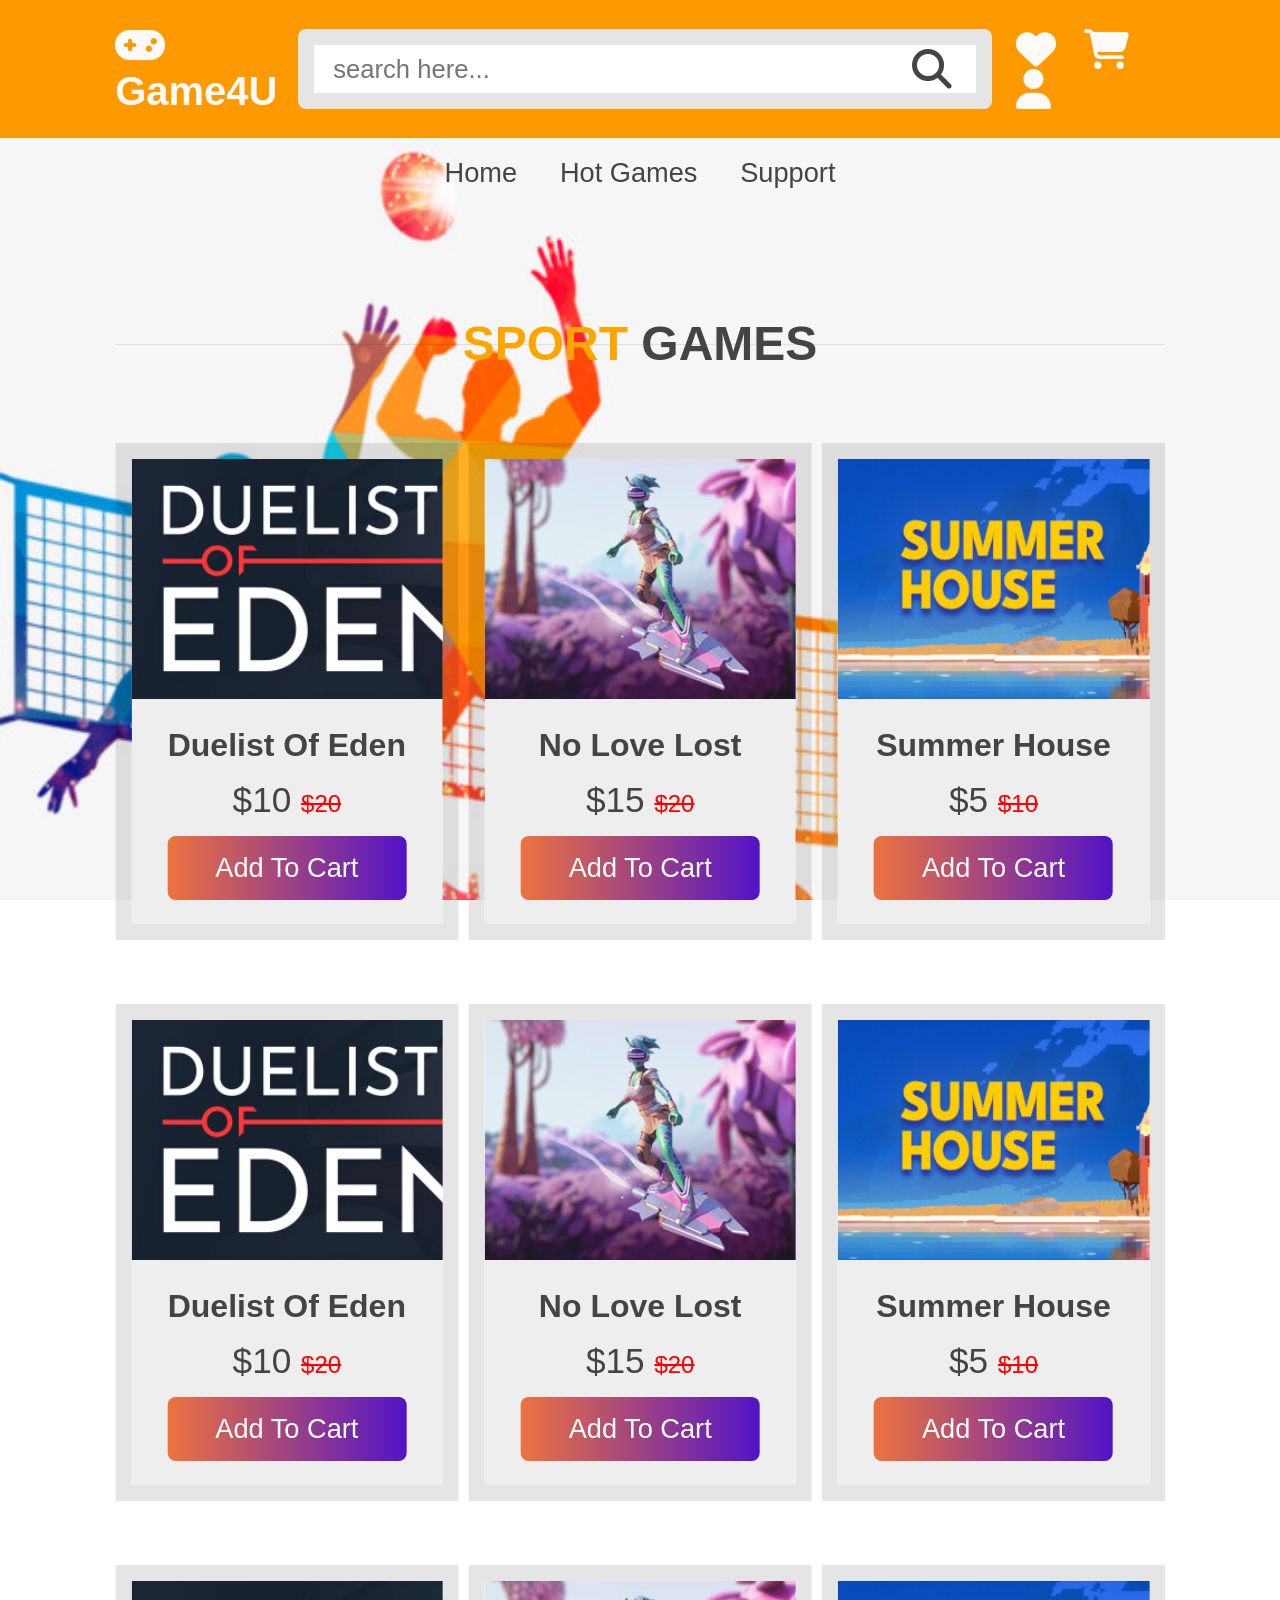
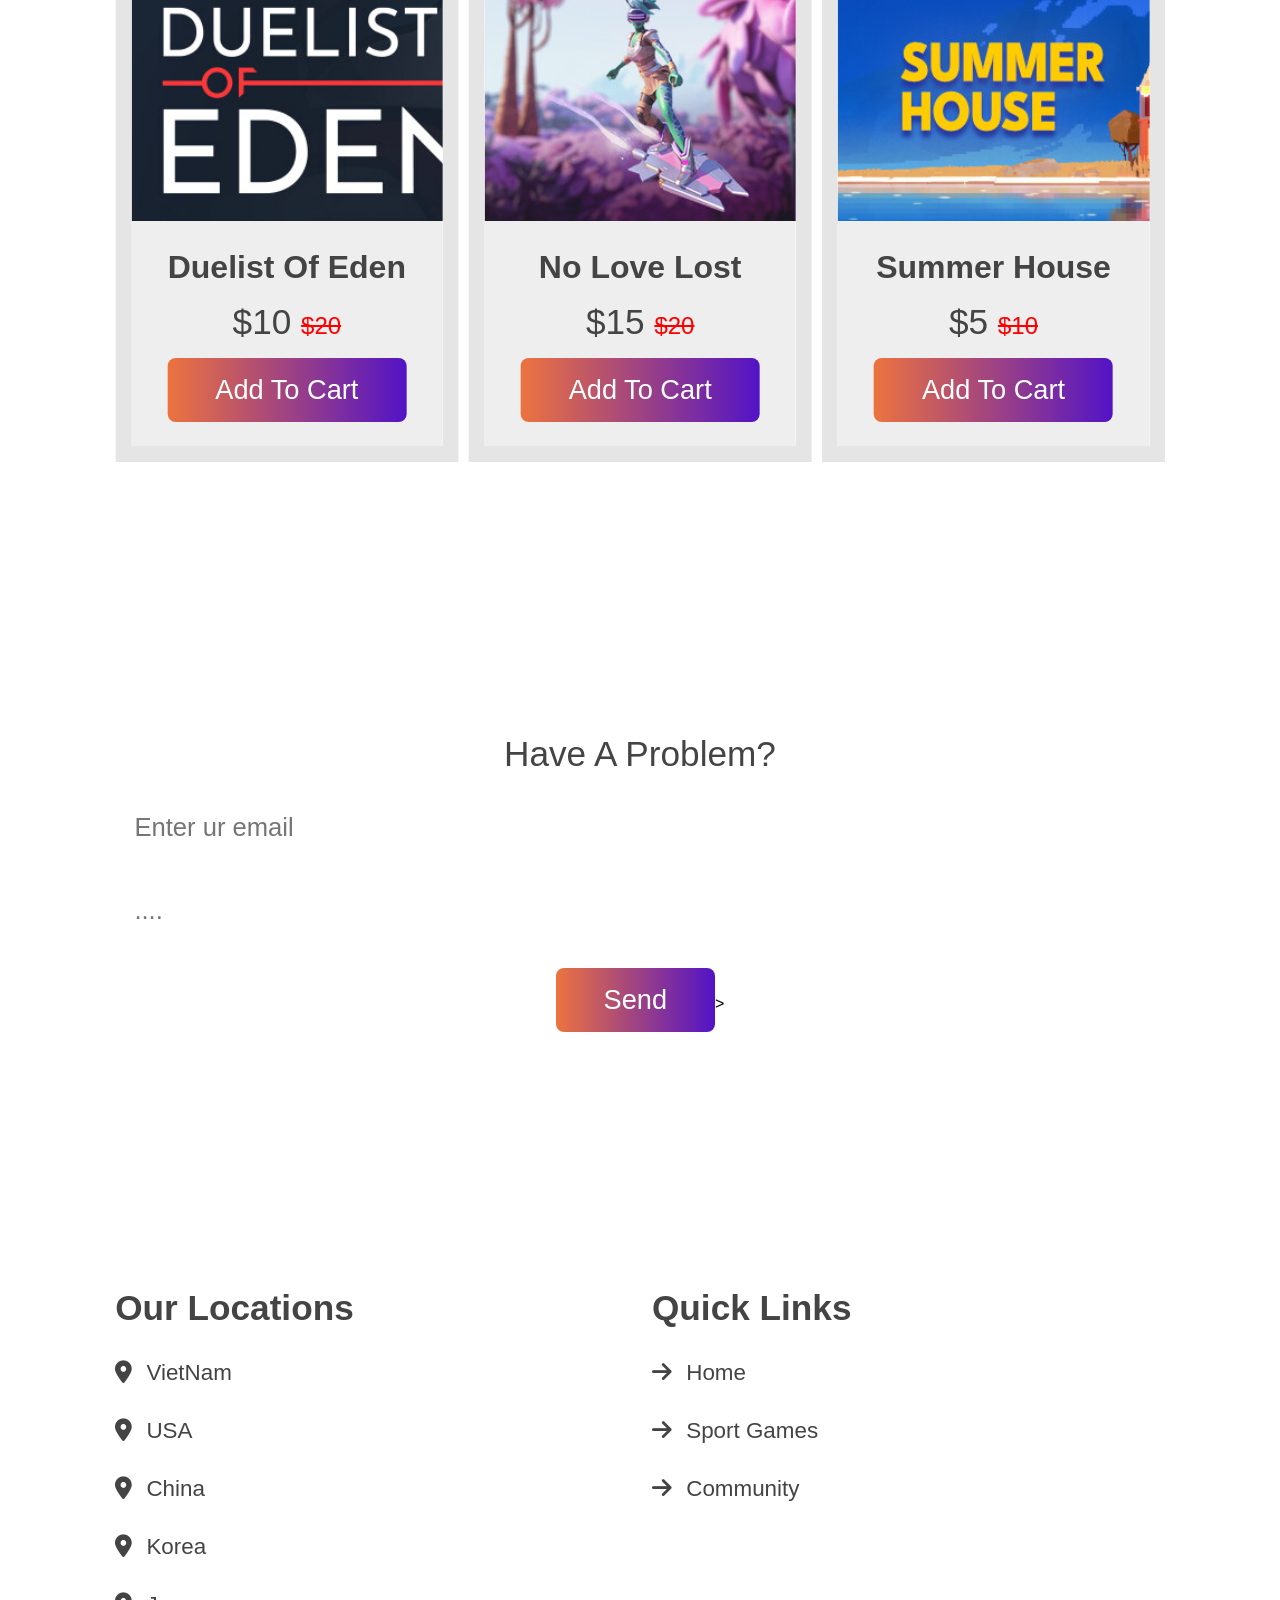
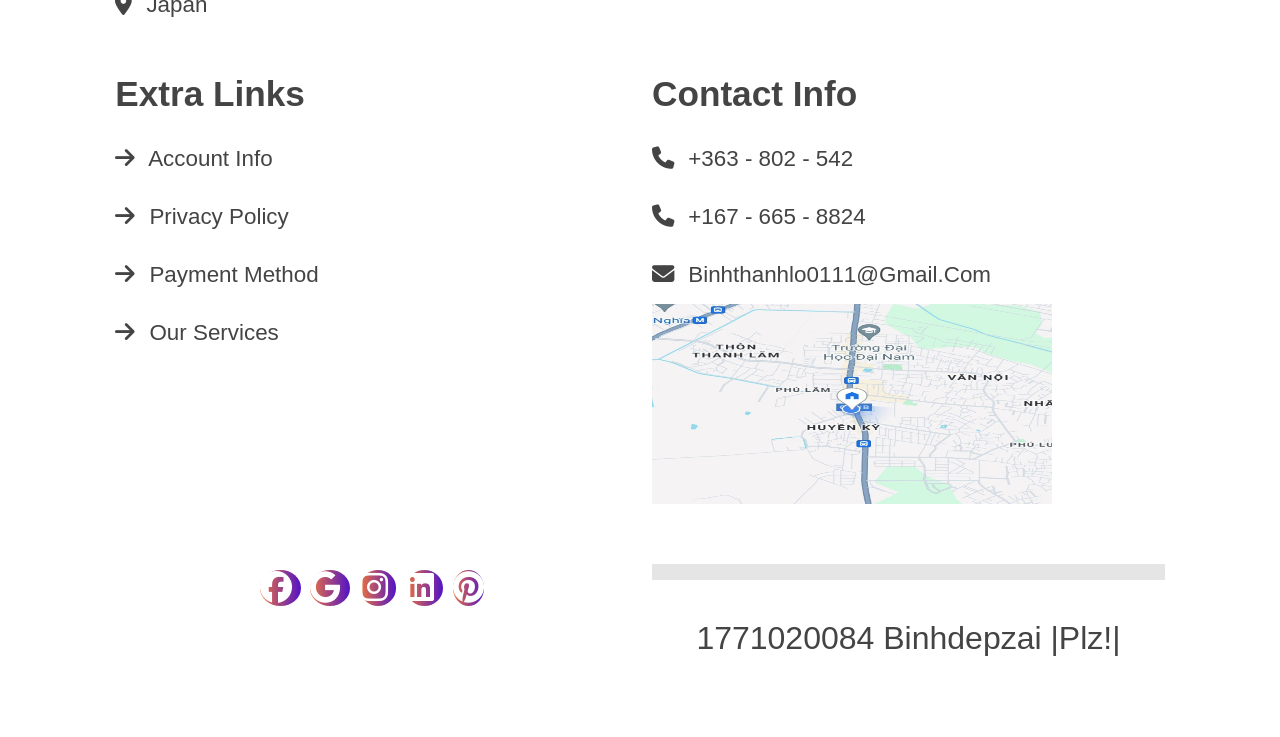
<file: categories.html>
<!DOCTYPE html>
<html lang="en">
<head>
    <meta charset="UTF-8">
    <meta name="viewport" content="width=device-width, initial-scale=1.0">
    <link rel="icon" href="./moew3.jpg">
    <title>Sport games</title>

    <link rel="stylesheet" href="https://cdnjs.cloudflare.com/ajax/libs/font-awesome/6.5.1/css/all.min.css" integrity="sha512-DTOQO9RWCH3ppGqcWaEA1BIZOC6xxalwEsw9c2QQeAIftl+Vegovlnee1c9QX4TctnWMn13TZye+giMm8e2LwA==" crossorigin="anonymous" referrerpolicy="no-referrer" />

    <link rel="stylesheet" href="https://cdn.jsdelivr.net/npm/swiper@11/swiper-bundle.min.css"/>

<style>
*{
    font-family: 'Poppins', sans-serif; 
    margin: 0;
    padding: 0;
    box-sizing: border-box;
    outline: none;
    border: none;
    text-decoration: none;
    text-transform: capitalize;
    transition: all .2s linear;
    transition:width none;
}

body {
    background: url(./backgroundcategories1.jpg);
    background-size: cover;
    background-position: center;
    background-attachment: fixed;
}

:root{
    --gradient-1: linear-gradient(to right, #ec733f 0%, #5213c6 100%); 
    --gradient-2: linear-gradient(to right, #d746b3 0%, #370459 100%); 
    --gradient-3: linear-gradient(90deg, transparent 0%, #9841ff 50%, transparent 100%);
    --black:#444;
    --light-color:#fffafa;
    --border: 1rem solid rgba(0,0,0,.1);
    --border-hover: .1rem solid var(black);
    --box-shadow: 0 .5rem 1re, rgba(0,0,0,.1);


    --bg-purple-alpha-30: hsla(267, 100%, 63%, 0.3);
    --bg-purple: rgb(246, 255, 66);
    --bg-dark-purple: hsla(279, 42%, 9%, 1);
    --bg-oxford-blue: rgb(255, 153, 0);
}

html {
    font-size: 62, 5%;
    overflow-x: hidden;
    scroll-padding-top: 5rem;
    scroll-behavior: smooth;
}

html::-webkit-scrollbar {
    width: 1rem;
}

html::-webkit-scroolbar-track {
    background: transparent;
}

html::-webkit-scrollbar-thumb {
    background: var(--black);
}


section {
    padding: 5rem 9%;
}

.heading {
   text-align: center;
   margin-bottom: 2rem;
   position: relative;
}

.heading::before {
   content: '';
   position: absolute;
   top: 50%;
   left: 0;
   transform: translateY(-50%);
   width: 100%;
   height: .01rem;
   background: rgba(0, 0, 0, .1);
   z-index: -1;
   
}

.heading {
   font-size: 3rem;
   padding: .5rem 2rem;
   color: var(--black);
   background: none;
   margin-top: 20px;

   /*
   border: var(--border);
   */
} 

span {
    color: orange;
}



/*BTN*/

.btn {
    margin-top: 1rem;
    display: inline-block;
    padding: 1rem 3rem;
    border-radius: .5rem;
    color: #fff;
    background: var(--gradient-1);
    font-size: 1.7rem;
    cursor: pointer;
    font-weight: 500;
}

.btn:hover {
    background: var(--gradient-2);
}



/*HEADER-1*/

.header .header-1 {
    background: var(--bg-oxford-blue);
    padding: 1.5rem 9%;
    display: flex;
    align-items: center;
    justify-content: space-between;
}

.header .header-1 .logo {
    font-size: 2.5rem;
    font-weight: bolder;
    color: var(--light-color);
}

.header .header-1 .logo i{
    color: var(--light-color);
}

.header .header-1 .search-form {
    width: 50rem;
    height: 5rem;
    border:var(--border);
    overflow: hidden;
    background: #fff;
    display: flex;
    align-items: center;
    border-radius: .5rem;
}

.header .header-1 .search-form input{
    font-size: 1.6rem;
    padding:0 1.2rem;
    height: 100%;
    width: 100%;
    text-transform: none;
    color: var(--black);
}

.header .header-1 .search-form label {
    font-size: 2.5rem;
    padding-right: 1.5rem;
    color: var(--black);
    cursor: pointer;
}

.header .header-1 .search-form label:hover { 
    color:var(--green);
}

.header .header-1 .icons div, 
.header .header-1 .icons a {
    font-size:2.5rem;
    margin-left:1.5rem;
    color: var(--light-color);
    cursor:pointer;
}

.header .header-1 .icons div:hover,
.header .header-1 .icons a:hover {
    color: var(--bg-purple);
}

#search-btn{
    display: none;
}





/*HEADER-2*/

.header .header-2 {
    background: none;
}

.header .header-2 .navbar {
    text-align: center;
}

.header .header-2 .navbar a{
    color: var(--black);
    display: inline-block;
    padding: 1.2rem;
    font-size: 1.7rem;
}

.header .header-2 .navbar a:hover {
    background: var(--bg-purple);
}

.header .header-2 .active {
    position: fixed;
    top: 0;
    left: 0;
    right: 0;
    z-index: 1000;
}




/*BOTTOM-NAVBAR*/
 
 
.bottom-navbar {
    text-align: center;
    background: var(--bg-oxford-blue);
    position: fixed;
    bottom: 0;
    left: 0;
    right: 0;
    z-index: 1000;
    display: none;
}

.bottom-navbar a {
    font-size: 2.5rem;
    padding: 2rem;
    color: #fff;
}

.bottom-navbar a:hover {
    background: var(--bg-purple);
}




/*LOGIN-FORM*/

.login-form-container {
    display: flex;
    align-items: center;
    justify-content: center;
    background-color: #ec873fc6;
    position: fixed;
    top: 105%; 
    left: 0; 
    opacity: 0;
    z-index: 10000;
    height: 100%;
    width: 100%;
}

.login-form-container.active {
    top: 0;
    opacity: 1;
}

.login-form-container form {
    background: #fff;
    border: var(--border);
    width: 40rem;
    padding: 2rem;
    box-shadow: var(--box-shadow);
    border-radius: .5rem;
    margin: 2rem;
}

.login-form-container form h3 {
    font-size: 2.5rem;
    text-transform: uppercase;
    color:var(--black);
    text-align: center;
}

.login-form-container form span {
    display: block;
    font-size: 1.5rem;
    padding-top: 1rem;
}

.login-form-container form .box {
    width: 100%;
    margin: .7rem 0;
    font-size: 1.6rem;
    border: var(--border);
    border-radius: .5rem;
    padding: 1rem 1.2rem;
    color:var(--black);
    text-transform: none;
}

.login-form-container form .checkbox {
    display: flex;
    align-items: center;
    gap: .5rem;
    padding: 1rem 0;
}

.login-form-container form .checkbox label {
    font-size: 1.5rem;
    color: var(--black);
    cursor: pointer;
}

.login-form-container form .btn {
    text-align: center;
    width: 100%;
    margin: 1.5rem 0;
}

.login-form-container form p {
    padding-top: .8rem;
    color: var(--black);
    font-size: 1.5rem; 
}

.login-form-container form p a {
    color: var(--bg-oxford-blue);
    text-decoration: underline;

}

.login-form-container #close-login-btn {
    position: absolute;
    top: 1.5rem;
    right: 2.5rem;
    font-size: 5rem;
    color: var(--black);
    cursor: pointer;
}
    



  


/*FEATURED SECTION*/

.featured .featured-slider .box{
    /* width: 25rem; */
       margin: 2rem 0;    /* Cách dòng trên */
       position: relative;
       overflow: hidden;
       border: var(--border);
       text-align: center;
   }
   
   .featured .featured-slider .box:hover {
       border: var(--border-hover);
   }
   
   .featured .featured-slider .box .image {
       padding: 0rem;
       background: linear-gradient(15deg, #eee 30%, #fff 30.1%);
   }
   
   .featured .featured-slider .box:hover .image {
       transform: translateY(4rem);    /*Điều chỉnh ảnh và chữ khi nhấn*/
   }
   
   
   .featured .featured-slider .box img {
       height: 15rem;    /* Chiều cao của thành phần*/
   }
   
   .featured .featured-slider .box .icons {
       padding-bottom: var(--border-hover);
       position: absolute;
       top: 0;
       left: 0;
       right: 0;
       background: #fff;
       z-index: 1;
       transform: translateY(-105%);
   }
   
   .featured .featured-slider .box:hover .icons {
       transform: translateY(0%);
   }
   
   .featured .featured-slider .box .icons a {
       color: var(--black);
       font-size: 2.2rem;
       padding: 1.3rem 1.5rem;
   }
   
   .featured .featured-slider .box .icons a:hover {
       background: var(--green);
       color: var(--bg-purple);
   }
   
   .featured .featured-slider .box .content {
       background: #eee;
       padding: 1.5rem;
   }
   
   .featured .featured-slider .box .content h3 {
       font-size: 2rem;
       color: var(--black);
   }
   
   .featured .featured-slider .box .content .price {
       font-size: 2.2rem;
       color: var(--black);
       padding-top: 1rem;
   }
   
   .featured .featured-slider .box .content .price span {
       font-size: 1.5rem;
       color: red;
       text-decoration: line-through;
   }  
   
   .swiper-button-next,
   .swiper-button-prev {
       border: var(--border-hover);
       height: 4rem;
       width: 4rem;
       color: var(--black);
       background: #fff;
   }
   
   .swiper-button-next,
   .swiper-button-prev {
       font-size: 2rem;
   }
   
   .swiper-button-next,
   .swiper-button-prev{
       background: var(--black);
       color: #fff;
   }






/*NEWSLETTER SECTION*/

.newsletter form {
    /* background: url(/Image/6255101.jpg); */
    background-size: cover;
    background-position: center;
    background-attachment: fixed;
}

.newsletter form {
    max-width: 100rem;
    margin-left: auto;
    text-align: center;
    padding: 5rem 0;
}
 
.newsletter form h3 {
    font-size: 2.2rem;
    color: var(--black);
    padding-bottom: .7rem;
    font-weight: normal;
}

.newsletter form .box {
    width: 100%;
    margin: .7rem 0;
    padding: 1rem 1.2rem;
    font-size: 1.6rem;
    color: var(--black);
    border-radius: .5rem;
    text-transform: none;
}






/*FOOTER*/

.footer .box-container {
    display: grid;
    grid-template-columns: repeat(auto-fit, minmax(25rem, 1fr));
    gap: 1.5rem;
}

.footer .box-container .box h3 {
    font-size: 2.2rem;
    color: var(--black);
    padding: 1rem 0;
}

.footer .box-container .box a {
    display: block;
    font-size: 1.4rem;
    color: var(--black);
    padding: 1rem 0;
}

.footer .box-container .box a i {
    color: var(--gradient-1);
    padding-right: .5rem;
}

.footer .box-container .box a:hover i {
    padding-right: .2rem;
}

.footer .box-container .box map {
    width: 100%;
}

.footer .share {
    padding: 1rem 0;
    text-align: center;
}

.footer .share a {
    height: 5rem;
    width: 5rem;
    line-height: 5rem;
    font-size: 2rem;
    color: #fff;
    background: var(--gradient-1);
    margin: 0 .3rem;
    border-radius: 50%;
}

.footer .share a:hover {
    background: var(--black);
}

.footer .credit {
    border-top: var(--border);
    margin-top: 2rem;
    padding: 0 1rem;
    padding-top: 2.5rem;
    font-size: 2rem;
    color: var(--black);
    text-align: center;
}

.footer .credit span {
    color: var(--gradient-1);
}



/*Loader*/

.loader-container {
    position: fixed;
    top: 0;
    left: 0;
    height: 100%;
    width: 100%;
    z-index: 10000;
    background: rgb(0, 0, 0);
    display: flex;
    align-items: center;
    justify-content: center;
}

.loader-container.active {
    display: none;
}

.loader-container img {
    height: 10rem;
}



/* media */
 
 @media (max-width: 911px) {
 
    html {
        font-size: 55%;
    }

    .header .header-1 {
        padding: 2rem;
    }

    section {
        padding: 3rem 2rem;
    }

}


@media (max-width:768px) {

    html {
        scroll-padding-top: 0;
    }

    body {
        padding-bottom: 6rem;
    }

    .header .header-2 {
        display: none;
    }

    .bottom-navbar {
        display: block;
    }

    #search-btn {
        display: inline-block;
    }

    .header .header-1 {
        box-shadow: var(--box-shadow);
        position: relative;
    }

    .header .header-1 .search-form{
        position: absolute;
        top: -115%;
        right: 2rem;
        width: 90%;
        box-shadow: var(--box-shadow);
    }

    .header .header-1 .search-form.active {
        top: 115%;
    }

    .home .row .content {
        text-align: center;
    }
    
    .home .row .content h3 {
        font-size: 3.5rem;
    }

    .newsletter {
       background-position: right;
    }

    .newsletter form {
       margin-left: 0;
       max-width: 100%;
    }

}


@media (max-width: 450px) {

    html {
        font-size: 50%;
    }
       
}

    </style>
</head>
<body>




    <!--HEADER-1-->

    <header class="header">
        <div class="header-1">
            <a href="index.html" class="logo"><i class="fa-solid fa-gamepad"></i>Game4U</a>
            
            <form action="" class="search-form">
                <input type="search" name="" placeholder="search here..." id="search-box">
                <label for="search-box" class="fas fa-search"></label>
            </form>
    
            <div class="icons">
                <div id="search-btn" class="fas fa-search"></div>
                <a href="#" class="fas fa-heart"></a>
                <a href="#" class="fas fa-shopping-cart"></a>
                <div id="login-btn" class="fas fa-user"></div>
            </div>
        </div>
    
   

    <!--HEADER-2-->
    
        <div class="header-2">
            <nav class="navbar">
                <a href="./index.html">home</a>
                <a href="#featured">hot games</a>
                <a href="#support">support</a>
            </nav>
        </div>
    </header>



    <!--BOTTOM-NAVBAR-->

    <nav class="bottom-navbar">
        <a href="./index.html" class="fas fa-home"></a>
        <a href="#featured" class="fa-solid fa-list"></a>
        <a href="#support" class="fas fa-blog"></a>
    </nav>





    <!--LOGIN-->
    
    <div class="login-form-container">
        
        <div id="close-login-btn" class="fas fa-times"> </div>
          
            <form action="">
                <h3> sign in </h3>
                <span style="color: hsla(240, 63%, 13%, 1);"> User name</span>
                <input type="email" class="box" name="" placeholder="Enter your email" id="">
                <span style="color: hsla(240, 63%, 13%, 1);"> Password </span>
                <input type="password" class="box" name="" placeholder="Enter your password" id="">
                <div class="checkbox">
                    <input type="checkbox" name="" id="remember-me">
                    <label for="remember-me"> remember me </label>
                </div>
                <input type="submit" value="sign in" class="btn">
                <p>Forget password ? <a href="./forget.html"> click here</a></p>
                <p>Don't have a acccount ? <a href="./signup.html"> create here</a> </p> 
            </form>
    
    </div>





    

    <!--FEATURED SECTION-->

    <section class="featured" id="featured">

        <h1 class="heading"> <span> SPORT </span> GAMES </h1>
        
        <div class="swiper featured-slider">
    
            <div class="swiper-wrapper">

                <div class="swiper-slide box">
                    <div class="icons">
                        <a href="" class="fas fa-search"></a>
                        <a href="" class="fas fa-heart"></a>
                        <a href="" class="fas fa-eye"></a>
                    </div>
                    <div class="image">
                        <img src="./hotgame-1.jpg" alt="">
                    </div>
                    <div class="content">
                        <h3> No love lost </h3>
                            <div class="price"> $15 <span> $20 </span></div>
                            <a href="#" class="btn"> Add to cart </a>
                    </div>
                </div>

                <div class="swiper-slide box">
                    <div class="icons">
                        <a href="" class="fas fa-search"></a>
                        <a href="" class="fas fa-heart"></a>
                        <a href="" class="fas fa-eye"></a>
                    </div>
                    <div class="image">
                        <img src="./hotgame-2.jpg" alt="">
                    </div>
                    <div class="content">
                        <h3> summer house </h3>
                            <div class="price"> $5 <span> $10 </span></div>
                            <a href="#" class="btn"> Add to cart </a>
                    </div>
                </div>

                <div class="swiper-slide box">
                    <div class="icons">
                        <a href="" class="fas fa-search"></a>
                        <a href="" class="fas fa-heart"></a>
                        <a href="" class="fas fa-eye"></a>
                    </div>
                    <div class="image">
                        <img src="./hotgame-3.jpg" alt="">
                    </div>
                    <div class="content">
                        <h3> forza hoziron 5 </h3>
                            <div class="price"> $30 <span> $40 </span></div>
                            <a href="#" class="btn"> Add to cart </a>
                    </div>
                </div>

                <div class="swiper-slide box">
                    <div class="icons">
                        <a href="" class="fas fa-search"></a>
                        <a href="" class="fas fa-heart"></a>
                        <a href="" class="fas fa-eye"></a>
                    </div>
                    <div class="image">
                        <img src="./hotgame-4.jpg" alt="">
                    </div>
                    <div class="content">
                        <h3> Oxygen </h3>
                            <div class="price"> $10 <span> $20 </span></div>
                            <a href="#" class="btn"> Add to cart </a>
                    </div>
                </div>


                <div class="swiper-slide box">
                    <div class="icons">
                        <a href="" class="fas fa-search"></a>
                        <a href="" class="fas fa-heart"></a>
                        <a href="" class="fas fa-eye"></a>
                    </div>
                    <div class="image">
                        <img src="./hotgame-5.jpg" alt="">
                    </div>
                    <div class="content">
                        <h3> Warframe </h3>
                            <div class="price"> Free to play <span> </span></div>
                            <a href="#" class="btn"> Add to cart </a>
                    </div>
                </div>

                <div class="swiper-slide box">
                    <div class="icons">
                        <a href="" class="fas fa-search"></a>
                        <a href="" class="fas fa-heart"></a>
                        <a href="" class="fas fa-eye"></a>
                    </div>
                    <div class="image">
                        <img src="./hotgame-6.jpg" alt="">
                    </div>
                    <div class="content">
                        <h3> Duelist of eden </h3>
                            <div class="price"> $10 <span> $20 </span></div>
                            <a href="#" class="btn"> Add to cart </a>
                    </div>
                </div>

            </div>
         
        </div>


        <div class="swiper featured-slider">
    
            <div class="swiper-wrapper">

                <div class="swiper-slide box">
                    <div class="icons">
                        <a href="" class="fas fa-search"></a>
                        <a href="" class="fas fa-heart"></a>
                        <a href="" class="fas fa-eye"></a>
                    </div>
                    <div class="image">
                        <img src="./hotgame-1.jpg" alt="">
                    </div>
                    <div class="content">
                        <h3> No love lost </h3>
                            <div class="price"> $15 <span> $20 </span></div>
                            <a href="#" class="btn"> Add to cart </a>
                    </div>
                </div>

                <div class="swiper-slide box">
                    <div class="icons">
                        <a href="" class="fas fa-search"></a>
                        <a href="" class="fas fa-heart"></a>
                        <a href="" class="fas fa-eye"></a>
                    </div>
                    <div class="image">
                        <img src="./hotgame-2.jpg" alt="">
                    </div>
                    <div class="content">
                        <h3> summer house </h3>
                            <div class="price"> $5 <span> $10 </span></div>
                            <a href="#" class="btn"> Add to cart </a>
                    </div>
                </div>

                <div class="swiper-slide box">
                    <div class="icons">
                        <a href="" class="fas fa-search"></a>
                        <a href="" class="fas fa-heart"></a>
                        <a href="" class="fas fa-eye"></a>
                    </div>
                    <div class="image">
                        <img src="./hotgame-3.jpg" alt="">
                    </div>
                    <div class="content">
                        <h3> forza hoziron 5 </h3>
                            <div class="price"> $30 <span> $40 </span></div>
                            <a href="#" class="btn"> Add to cart </a>
                    </div>
                </div>

                <div class="swiper-slide box">
                    <div class="icons">
                        <a href="" class="fas fa-search"></a>
                        <a href="" class="fas fa-heart"></a>
                        <a href="" class="fas fa-eye"></a>
                    </div>
                    <div class="image">
                        <img src="./hotgame-4.jpg" alt="">
                    </div>
                    <div class="content">
                        <h3> Oxygen </h3>
                            <div class="price"> $10 <span> $20 </span></div>
                            <a href="#" class="btn"> Add to cart </a>
                    </div>
                </div>


                <div class="swiper-slide box">
                    <div class="icons">
                        <a href="" class="fas fa-search"></a>
                        <a href="" class="fas fa-heart"></a>
                        <a href="" class="fas fa-eye"></a>
                    </div>
                    <div class="image">
                        <img src="./hotgame-5.jpg" alt="">
                    </div>
                    <div class="content">
                        <h3> Warframe </h3>
                            <div class="price"> Free to play <span> </span></div>
                            <a href="#" class="btn"> Add to cart </a>
                    </div>
                </div>

                <div class="swiper-slide box">
                    <div class="icons">
                        <a href="" class="fas fa-search"></a>
                        <a href="" class="fas fa-heart"></a>
                        <a href="" class="fas fa-eye"></a>
                    </div>
                    <div class="image">
                        <img src="./hotgame-6.jpg" alt="">
                    </div>
                    <div class="content">
                        <h3> Duelist of eden </h3>
                            <div class="price"> $10 <span> $20 </span></div>
                            <a href="#" class="btn"> Add to cart </a>
                    </div>
                </div>

            </div>
         
        </div>


        <div class="swiper featured-slider">
    
            <div class="swiper-wrapper">

                <div class="swiper-slide box">
                    <div class="icons">
                        <a href="" class="fas fa-search"></a>
                        <a href="" class="fas fa-heart"></a>
                        <a href="" class="fas fa-eye"></a>
                    </div>
                    <div class="image">
                        <img src="./hotgame-1.jpg" alt="">
                    </div>
                    <div class="content">
                        <h3> No love lost </h3>
                            <div class="price"> $15 <span> $20 </span></div>
                            <a href="#" class="btn"> Add to cart </a>
                    </div>
                </div>

                <div class="swiper-slide box">
                    <div class="icons">
                        <a href="" class="fas fa-search"></a>
                        <a href="" class="fas fa-heart"></a>
                        <a href="" class="fas fa-eye"></a>
                    </div>
                    <div class="image">
                        <img src="./hotgame-2.jpg" alt="">
                    </div>
                    <div class="content">
                        <h3> summer house </h3>
                            <div class="price"> $5 <span> $10 </span></div>
                            <a href="#" class="btn"> Add to cart </a>
                    </div>
                </div>

                <div class="swiper-slide box">
                    <div class="icons">
                        <a href="" class="fas fa-search"></a>
                        <a href="" class="fas fa-heart"></a>
                        <a href="" class="fas fa-eye"></a>
                    </div>
                    <div class="image">
                        <img src="./hotgame-3.jpg" alt="">
                    </div>
                    <div class="content">
                        <h3> forza hoziron 5 </h3>
                            <div class="price"> $30 <span> $40 </span></div>
                            <a href="#" class="btn"> Add to cart </a>
                    </div>
                </div>

                <div class="swiper-slide box">
                    <div class="icons">
                        <a href="" class="fas fa-search"></a>
                        <a href="" class="fas fa-heart"></a>
                        <a href="" class="fas fa-eye"></a>
                    </div>
                    <div class="image">
                        <img src="./hotgame-4.jpg" alt="">
                    </div>
                    <div class="content">
                        <h3> Oxygen </h3>
                            <div class="price"> $10 <span> $20 </span></div>
                            <a href="#" class="btn"> Add to cart </a>
                    </div>
                </div>


                <div class="swiper-slide box">
                    <div class="icons">
                        <a href="" class="fas fa-search"></a>
                        <a href="" class="fas fa-heart"></a>
                        <a href="" class="fas fa-eye"></a>
                    </div>
                    <div class="image">
                        <img src="./hotgame-5.jpg" alt="">
                    </div>
                    <div class="content">
                        <h3> Warframe </h3>
                            <div class="price"> Free to play <span> </span></div>
                            <a href="#" class="btn"> Add to cart </a>
                    </div>
                </div>

                <div class="swiper-slide box">
                    <div class="icons">
                        <a href="" class="fas fa-search"></a>
                        <a href="" class="fas fa-heart"></a>
                        <a href="" class="fas fa-eye"></a>
                    </div>
                    <div class="image">
                        <img src="./hotgame-6.jpg" alt="">
                    </div>
                    <div class="content">
                        <h3> Duelist of eden </h3>
                            <div class="price"> $10 <span> $20 </span></div>
                            <a href="#" class="btn"> Add to cart </a>
                    </div>
                </div>

            </div>
         
        </div>

    </section>



    







    <!--NEWLETTER SECTION-->


    <section class="newsletter" id="support">

    <form action="">
        <h3> Have a problem? </h3>
        <input type="email" class="box" placeholder="Enter ur email">
        <input type="text" class="box" placeholder="....">
        <input type="submit" class="btn" value="send"  onclick="gui()">>
    </form>

    </section>






    <!--Footer section -->

    <section class="footer">

    <div class="box-container">

        <div class="box">
            <h3>Our locations </h3>
            <a href="#"> <i class="fas fa-map-marker-alt"> </i> VietNam </a>
            <a href="#"> <i class="fas fa-map-marker-alt"> </i> USA</a>  
            <a href="#"> <i class="fas fa-map-marker-alt"> </i> China</a>
            <a href="#"> <i class="fas fa-map-marker-alt"> </i> Korea</a>
            <a href="#"> <i class="fas fa-map-marker-alt"> </i> Japan</a>
        </div>

        <div class="box">
            <h3> quick links </h3>
            <a href="index.html"> <i class="fas fa-arrow-right"> </i> home </a>
            <a href="#featured"> <i class="fas fa-arrow-right"> </i> sport games </a>
            <a href="#support"> <i class="fas fa-arrow-right"> </i> community </a> 
        </div>

        <div class="box">
            <h3> extra links </h3>
            <a href="#"> <i class="fas fa-arrow-right"> </i> account info </a>
            <a href="#"> <i class="fas fa-arrow-right"> </i> privacy policy </a>
            <a href="#"> <i class="fas fa-arrow-right"> </i> payment method </a>
            <a href="#"> <i class="fas fa-arrow-right"> </i> our services </a>  
        </div>

        <div class="box">
            <h3> contact info  </h3>
            <a href="#"> <i class="fas fa-phone"> </i> +363 - 802 - 542  </a>
            <a href="#"> <i class="fas fa-phone"> </i> +167 - 665 - 8824 </a>
            <a href="#"> <i class="fas fa-envelope"> </i> binhthanhlo0111@gmail.com </a>
            <img src="./map.jpg" style="height: 200px; width: 400px;" alt="" class="map">
        </div>

        <div class="share">
            <a href="#"> <i class="fa-brands fa-facebook"> </i> </a>
            <a href="#"> <i class="fa-brands fa-google"> </i> </a>
            <a href="#"> <i class="fa-brands fa-instagram"> </i> </a>
            <a href="#"> <i class="fa-brands fa-linkedin"> </i> </a>
            <a href="#"> <i class="fa-brands fa-pinterest"> </i> </a>  
        </div>

        <div class="credit"> 1771020084 <span> binhdepzai </span> |Plz!| </div>
    </div>
    </section>



    <!--Loader-->

    <div class="loader-container">
    <img src="./Loader.gif" alt="">
    </div>
    

<script src="https://cdn.jsdelivr.net/npm/swiper@11/swiper-bundle.min.js"></script>
<script>

/*SEARCH*/ 
searchForm = document.querySelector('.search-form');

document.querySelector('#search-btn').onclick = () =>{
    searchForm.classList.toggle('active');
}

/*HEADER*/
window.onscroll = () =>{

    searchForm.classList.remove('active');
    
    if(window.scrollY > 80) {
        document.querySelector('.header ,header-2').classList.add('active');
    }
    else{
        document.querySelector('.header ,header-2').classList.remove('active');
    }
}

window.onload = () =>{

    if(window.scrollY > 80){
        document.querySelector('.header .header-2').classList.add('active');
    }
    else{
        document.querySelector('.header .header-2').classList.remove('active');
    }

  fadeOut();
}


/*LOGIN*/
let loginForm = document.querySelector('.login-form-container');

document.querySelector('#login-btn').onclick = () =>{
    loginForm.classList.toggle('active');
}

document.querySelector('#close-login-btn').onclick = () =>{
    loginForm.classList.remove('active');
}





/*FEATURED SECTION */

var swiper = new Swiper(".featured-slider", {
    spaceBetween: 10,
    loop: true,
    autoplay: {
        delay: 9500,
        disableOnInteraction: false,
    },
    centeredSlides: true,
    breakpoints: {
      0: {
        slidesPerView: 1,
      },
      450: {
        slidesPerView: 2,
      },
      768: {
        slidesPerView: 3,
      },
      1024: {
        slidesPerView: 3,
      },
    },
  });






  /* LOADER */

 function loader() {
    document.querySelector('.loader-container').classList.add('active');
  } 
  
  function fadeOut() {
    setTimeout(loader, 1000);
  } 


  /* ALERT */

  let gui = () => {
    alert("Thanks for telling us");
  }




</script>
</body>
</html>
</file>
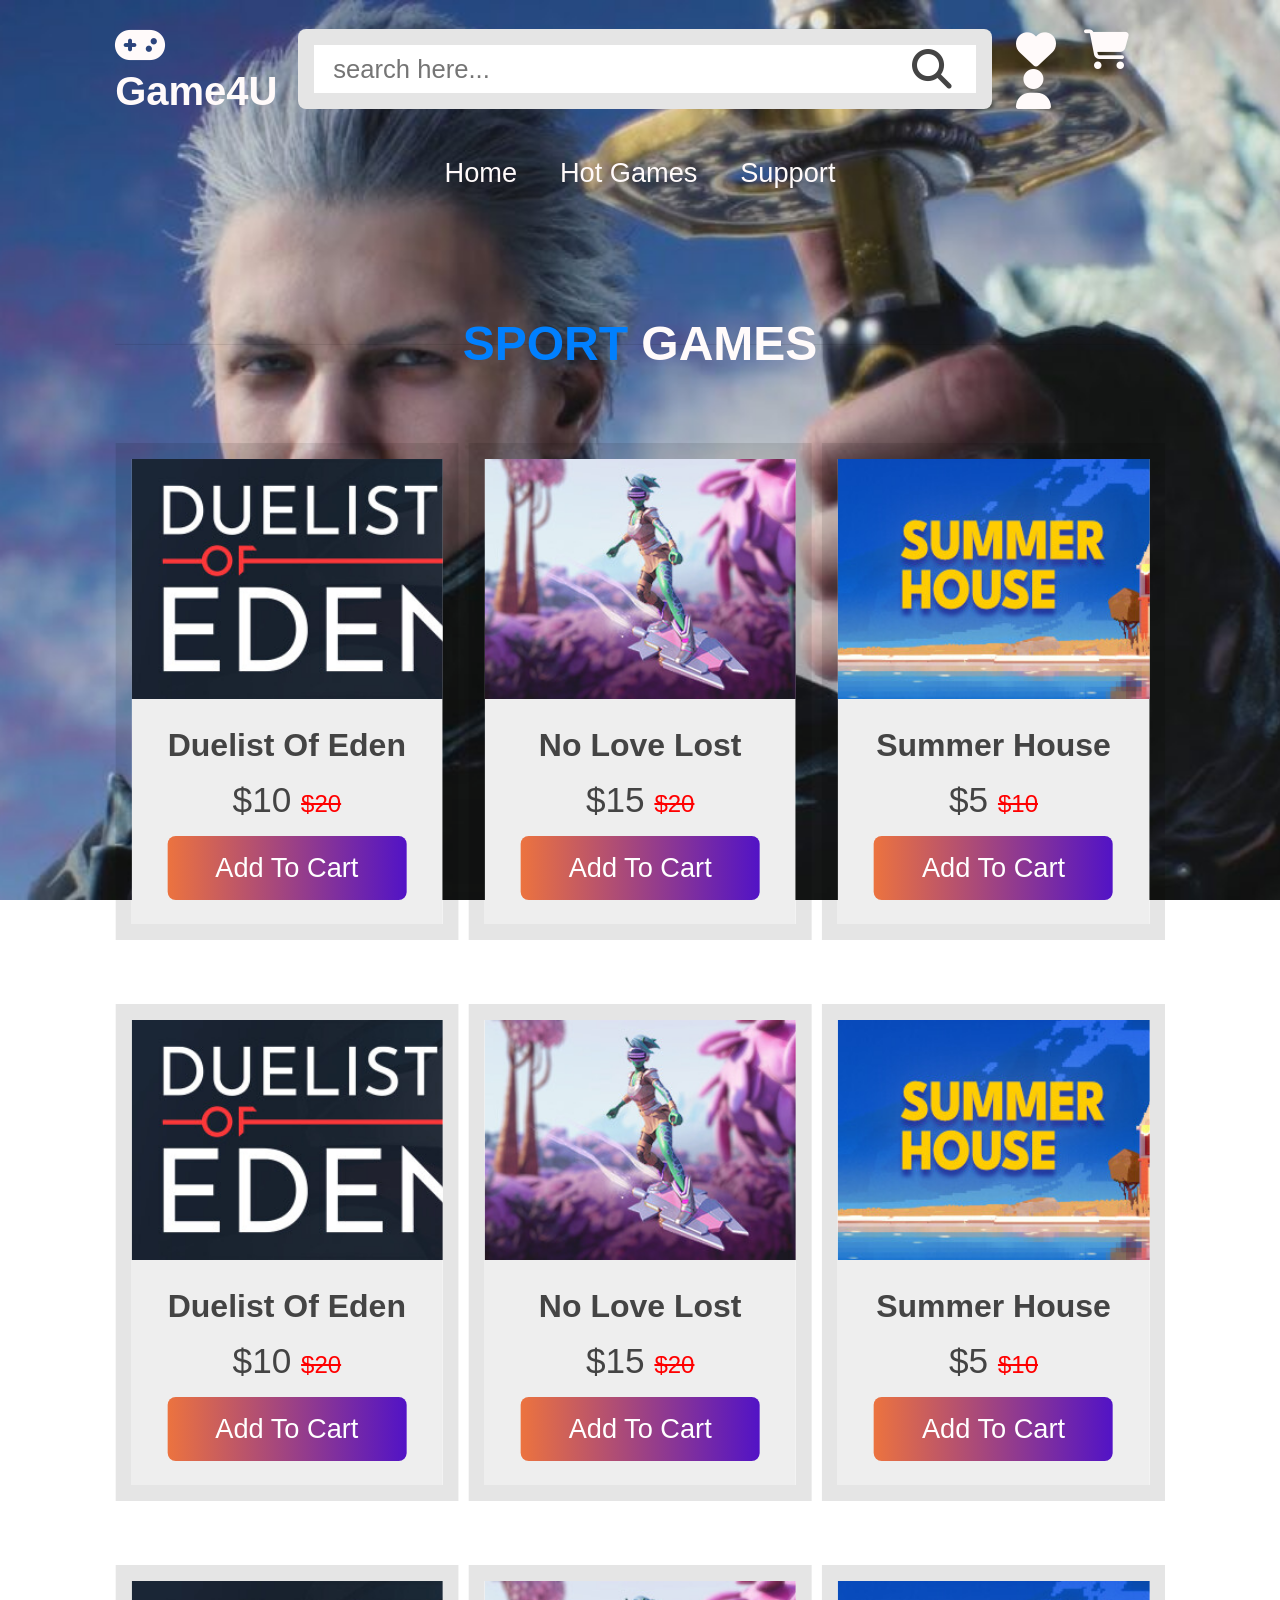
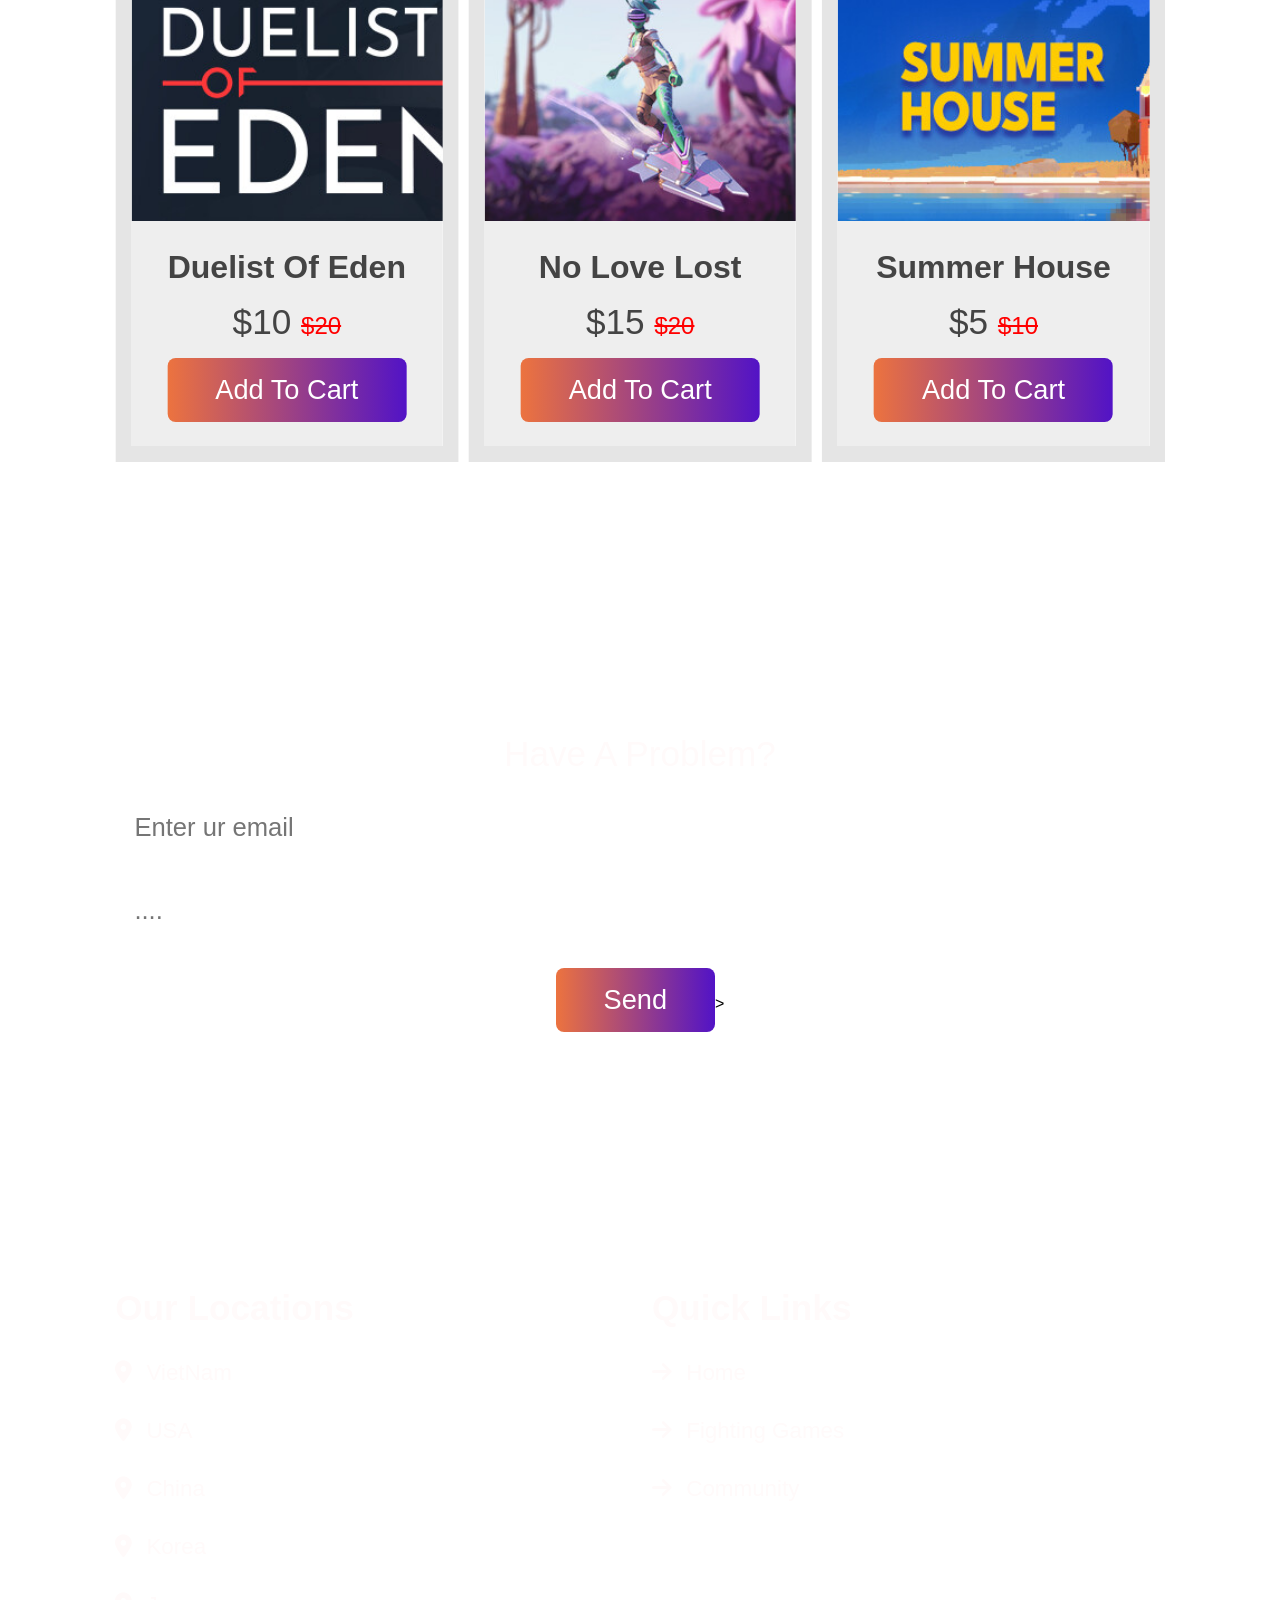
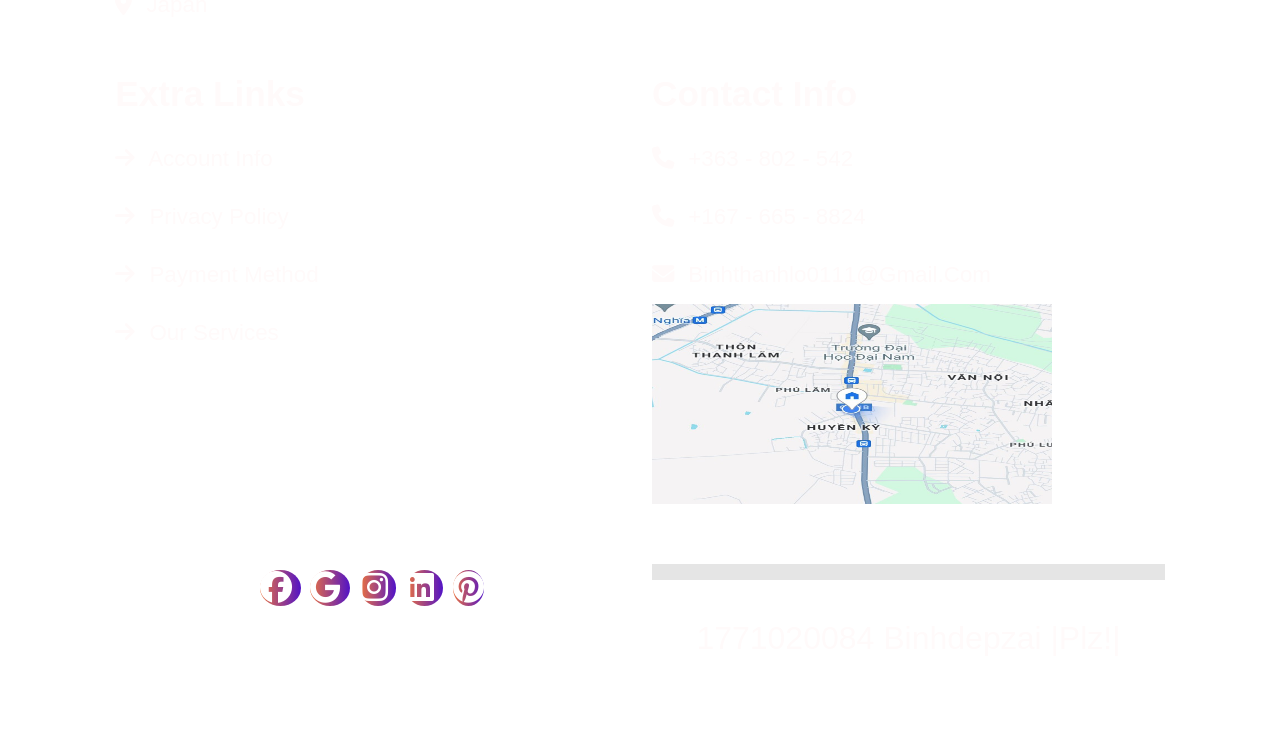
<file: categories2.html>
<!DOCTYPE html>
<html lang="en">
<head>
    <meta charset="UTF-8">
    <meta name="viewport" content="width=device-width, initial-scale=1.0">
    <link rel="icon" href="./moew3.jpg">
    <title>Fighting games</title>

    <link rel="stylesheet" href="https://cdnjs.cloudflare.com/ajax/libs/font-awesome/6.5.1/css/all.min.css" integrity="sha512-DTOQO9RWCH3ppGqcWaEA1BIZOC6xxalwEsw9c2QQeAIftl+Vegovlnee1c9QX4TctnWMn13TZye+giMm8e2LwA==" crossorigin="anonymous" referrerpolicy="no-referrer" />

    <link rel="stylesheet" href="https://cdn.jsdelivr.net/npm/swiper@11/swiper-bundle.min.css"/>

<style>
*{
    font-family: 'Poppins', sans-serif; 
    margin: 0;
    padding: 0;
    box-sizing: border-box;
    outline: none;
    border: none;
    text-decoration: none;
    text-transform: capitalize;
    transition: all .2s linear;
    transition:width none;
}

body {
    background: url(./bgcategories3.jpg);
    background-size: cover;
    background-position: center;
    background-attachment: fixed;
}

:root{
    --gradient-1: linear-gradient(to right, #ec733f 0%, #5213c6 100%); 
    --gradient-2: linear-gradient(to right, #d746b3 0%, #370459 100%); 
    --gradient-3: linear-gradient(90deg, transparent 0%, #9841ff 50%, transparent 100%);
    --black:#444;
    --light-color:#fffafa;
    --border: 1rem solid rgba(0,0,0,.1);
    --border-hover: .1rem solid var(black);
    --box-shadow: 0 .5rem 1re, rgba(0,0,0,.1);


    --bg-purple-alpha-30: hsla(267, 100%, 63%, 0.3);
    --bg-purple: rgb(66, 230, 255);
    --bg-dark-purple: hsla(279, 42%, 9%, 1);
    --bg-oxford-blue: rgb(0, 174, 255);
}

html {
    font-size: 62, 5%;
    overflow-x: hidden;
    scroll-padding-top: 5rem;
    scroll-behavior: smooth;
}

html::-webkit-scrollbar {
    width: 1rem;
}

html::-webkit-scroolbar-track {
    background: transparent;
}

html::-webkit-scrollbar-thumb {
    background: var(--black);
}


section {
    padding: 5rem 9%;
}

.heading {
   text-align: center;
   margin-bottom: 2rem;
   position: relative;
}

.heading::before {
   content: '';
   position: absolute;
   top: 50%;
   left: 0;
   transform: translateY(-50%);
   width: 100%;
   height: .01rem;
   background: rgba(0, 0, 0, .1);
   z-index: -1;
   
}

.heading {
   font-size: 3rem;
   padding: .5rem 2rem;
   color: var(--light-color);
   background: none;
   margin-top: 20px;

   /*
   border: var(--border);
   */
} 

span {
    color: rgb(0, 128, 255);
}



/*BTN*/

.btn {
    margin-top: 1rem;
    display: inline-block;
    padding: 1rem 3rem;
    border-radius: .5rem;
    color: #fff;
    background: var(--gradient-1);
    font-size: 1.7rem;
    cursor: pointer;
    font-weight: 500;
}

.btn:hover {
    background: var(--gradient-2);
}



/*HEADER-1*/

.header .header-1 {
    padding: 1.5rem 9%;
    display: flex;
    align-items: center;
    justify-content: space-between;
}

.header .header-1 .logo {
    font-size: 2.5rem;
    font-weight: bolder;
    color: var(--light-color);
}

.header .header-1 .logo i{
    color: var(--light-color);
}

.header .header-1 .search-form {
    width: 50rem;
    height: 5rem;
    border:var(--border);
    overflow: hidden;
    background: #fff;
    display: flex;
    align-items: center;
    border-radius: .5rem;
}

.header .header-1 .search-form input{
    font-size: 1.6rem;
    padding:0 1.2rem;
    height: 100%;
    width: 100%;
    text-transform: none;
    color: var(--black);
}

.header .header-1 .search-form label {
    font-size: 2.5rem;
    padding-right: 1.5rem;
    color: var(--black);
    cursor: pointer;
}

.header .header-1 .search-form label:hover { 
    color:var(--green);
}

.header .header-1 .icons div, 
.header .header-1 .icons a {
    font-size:2.5rem;
    margin-left:1.5rem;
    color: var(--light-color);
    cursor:pointer;
}

.header .header-1 .icons div:hover,
.header .header-1 .icons a:hover {
    color: var(--bg-purple);
}

#search-btn{
    display: none;
}





/*HEADER-2*/

.header .header-2 {
    background: none;
}

.header .header-2 .navbar {
    text-align: center;
}

.header .header-2 .navbar a{
    color: var(--light-color);
    display: inline-block;
    padding: 1.2rem;
    font-size: 1.7rem;
}

.header .header-2 .navbar a:hover {
    background: var(--bg-purple);
}

.header .header-2 .active {
    position: fixed;
    top: 0;
    left: 0;
    right: 0;
    z-index: 1000;
}




/*BOTTOM-NAVBAR*/
 
 
.bottom-navbar {
    text-align: center;
    background: var(--bg-oxford-blue);
    position: fixed;
    bottom: 0;
    left: 0;
    right: 0;
    z-index: 1000;
    display: none;
}

.bottom-navbar a {
    font-size: 2.5rem;
    padding: 2rem;
    color: #fff;
}

.bottom-navbar a:hover {
    background: var(--bg-purple);
}




/*LOGIN-FORM*/

.login-form-container {
    display: flex;
    align-items: center;
    justify-content: center;
    background-color: rgba(63, 176, 237, 0.834);
    position: fixed;
    top: 105%; 
    left: 0; 
    opacity: 0;
    z-index: 10000;
    height: 100%;
    width: 100%;
}

.login-form-container.active {
    top: 0;
    opacity: 1;
}

.login-form-container form {
    background: #fff;
    border: var(--border);
    width: 40rem;
    padding: 2rem;
    box-shadow: var(--box-shadow);
    border-radius: .5rem;
    margin: 2rem;
}

.login-form-container form h3 {
    font-size: 2.5rem;
    text-transform: uppercase;
    color:var(--black);
    text-align: center;
}

.login-form-container form span {
    display: block;
    font-size: 1.5rem;
    padding-top: 1rem;
}

.login-form-container form .box {
    width: 100%;
    margin: .7rem 0;
    font-size: 1.6rem;
    border: var(--border);
    border-radius: .5rem;
    padding: 1rem 1.2rem;
    color:var(--black);
    text-transform: none;
}

.login-form-container form .checkbox {
    display: flex;
    align-items: center;
    gap: .5rem;
    padding: 1rem 0;
}

.login-form-container form .checkbox label {
    font-size: 1.5rem;
    color: var(--black);
    cursor: pointer;
}

.login-form-container form .btn {
    text-align: center;
    width: 100%;
    margin: 1.5rem 0;
}

.login-form-container form p {
    padding-top: .8rem;
    color: var(--black);
    font-size: 1.5rem; 
}

.login-form-container form p a {
    color: var(--bg-oxford-blue);
    text-decoration: underline;

}

.login-form-container #close-login-btn {
    position: absolute;
    top: 1.5rem;
    right: 2.5rem;
    font-size: 5rem;
    color: var(--black);
    cursor: pointer;
}
    



  


/*FEATURED SECTION*/

.featured .featured-slider .box{
    /* width: 25rem; */
       margin: 2rem 0;    /* Cách dòng trên */
       position: relative;
       overflow: hidden;
       border: var(--border);
       text-align: center;
   }
   
   .featured .featured-slider .box:hover {
       border: var(--border-hover);
   }
   
   .featured .featured-slider .box .image {
       padding: 0rem;
       background: linear-gradient(15deg, #eee 30%, #fff 30.1%);
   }
   
   .featured .featured-slider .box:hover .image {
       transform: translateY(4rem);    /*Điều chỉnh ảnh và chữ khi nhấn*/
   }
   
   
   .featured .featured-slider .box img {
       height: 15rem;    /* Chiều cao của thành phần*/
   }
   
   .featured .featured-slider .box .icons {
       padding-bottom: var(--border-hover);
       position: absolute;
       top: 0;
       left: 0;
       right: 0;
       background: #fff;
       z-index: 1;
       transform: translateY(-105%);
   }
   
   .featured .featured-slider .box:hover .icons {
       transform: translateY(0%);
   }
   
   .featured .featured-slider .box .icons a {
       color: var(--black);
       font-size: 2.2rem;
       padding: 1.3rem 1.5rem;
   }
   
   .featured .featured-slider .box .icons a:hover {
       background: var(--green);
       color: var(--bg-purple);
   }
   
   .featured .featured-slider .box .content {
       background: #eee;
       padding: 1.5rem;
   }
   
   .featured .featured-slider .box .content h3 {
       font-size: 2rem;
       color: var(--black);
   }
   
   .featured .featured-slider .box .content .price {
       font-size: 2.2rem;
       color: var(--black);
       padding-top: 1rem;
   }
   
   .featured .featured-slider .box .content .price span {
       font-size: 1.5rem;
       color: red;
       text-decoration: line-through;
   }  
   
   .swiper-button-next,
   .swiper-button-prev {
       border: var(--border-hover);
       height: 4rem;
       width: 4rem;
       color: var(--black);
       background: #fff;
   }
   
   .swiper-button-next,
   .swiper-button-prev {
       font-size: 2rem;
   }
   
   .swiper-button-next,
   .swiper-button-prev{
       background: var(--black);
       color: #fff;
   }






/*NEWSLETTER SECTION*/

.newsletter form {
    /* background: url(/Image/6255101.jpg); */
    background-size: cover;
    background-position: center;
    background-attachment: fixed;
}

.newsletter form {
    max-width: 100rem;
    margin-left: auto;
    text-align: center;
    padding: 5rem 0;
}
 
.newsletter form h3 {
    font-size: 2.2rem;
    color: var(--light-color);
    padding-bottom: .7rem;
    font-weight: normal;
}

.newsletter form .box {
    width: 100%;
    margin: .7rem 0;
    padding: 1rem 1.2rem;
    font-size: 1.6rem;
    color: var(--black);
    border-radius: .5rem;
    text-transform: none;
}






/*FOOTER*/

.footer .box-container {
    display: grid;
    grid-template-columns: repeat(auto-fit, minmax(25rem, 1fr));
    gap: 1.5rem;
}

.footer .box-container .box h3 {
    font-size: 2.2rem;
    color: var(--light-color);
    padding: 1rem 0;
}

.footer .box-container .box a {
    display: block;
    font-size: 1.4rem;
    color: var(--light-color);
    padding: 1rem 0;
}

.footer .box-container .box a i {
    color: var(--gradient-1);
    padding-right: .5rem;
}

.footer .box-container .box a:hover i {
    padding-right: .2rem;
}

.footer .box-container .box map {
    width: 100%;
}

.footer .share {
    padding: 1rem 0;
    text-align: center;
}

.footer .share a {
    height: 5rem;
    width: 5rem;
    line-height: 5rem;
    font-size: 2rem;
    color: #fff;
    background: var(--gradient-1);
    margin: 0 .3rem;
    border-radius: 50%;
}

.footer .share a:hover {
    background: var(--black);
}

.footer .credit {
    border-top: var(--border);
    margin-top: 2rem;
    padding: 0 1rem;
    padding-top: 2.5rem;
    font-size: 2rem;
    color: var(--light-color);
    text-align: center;
}

.footer .credit span {
    color: var(--gradient-1);
}



/*Loader*/

.loader-container {
    position: fixed;
    top: 0;
    left: 0;
    height: 100%;
    width: 100%;
    z-index: 10000;
    background: rgb(0, 0, 0);
    display: flex;
    align-items: center;
    justify-content: center;
}

.loader-container.active {
    display: none;
}

.loader-container img {
    height: 10rem;
}



/* media */
 
 @media (max-width: 911px) {
 
    html {
        font-size: 55%;
    }

    .header .header-1 {
        padding: 2rem;
    }

    section {
        padding: 3rem 2rem;
    }

}


@media (max-width:768px) {

    html {
        scroll-padding-top: 0;
    }

    body {
        padding-bottom: 6rem;
    }

    .header .header-2 {
        display: none;
    }

    .bottom-navbar {
        display: block;
    }

    #search-btn {
        display: inline-block;
    }

    .header .header-1 {
        box-shadow: var(--box-shadow);
        position: relative;
    }

    .header .header-1 .search-form{
        position: absolute;
        top: -115%;
        right: 2rem;
        width: 90%;
        box-shadow: var(--box-shadow);
    }

    .header .header-1 .search-form.active {
        top: 115%;
    }

    .home .row .content {
        text-align: center;
    }
    
    .home .row .content h3 {
        font-size: 3.5rem;
    }

    .newsletter {
       background-position: right;
    }

    .newsletter form {
       margin-left: 0;
       max-width: 100%;
    }

}


@media (max-width: 450px) {

    html {
        font-size: 50%;
    }
       
}

    </style>
</head>
<body>




    <!--HEADER-1-->

    <header class="header">
        <div class="header-1">
            <a href="index.html" class="logo"><i class="fa-solid fa-gamepad"></i>Game4U</a>
            
            <form action="" class="search-form">
                <input type="search" name="" placeholder="search here..." id="search-box">
                <label for="search-box" class="fas fa-search"></label>
            </form>
    
            <div class="icons">
                <div id="search-btn" class="fas fa-search"></div>
                <a href="#" class="fas fa-heart"></a>
                <a href="#" class="fas fa-shopping-cart"></a>
                <div id="login-btn" class="fas fa-user"></div>
            </div>
        </div>
    
   

    <!--HEADER-2-->
    
        <div class="header-2">
            <nav class="navbar">
                <a href="./index.html">home</a>
                <a href="#featured">hot games</a>
                <a href="#support">support</a>
            </nav>
        </div>
    </header>



    <!--BOTTOM-NAVBAR-->

    <nav class="bottom-navbar">
        <a href="./index.html" class="fas fa-home"></a>
        <a href="#featured" class="fa-solid fa-list"></a>
        <a href="#support" class="fas fa-blog"></a>
    </nav>





    <!--LOGIN-->
    
    <div class="login-form-container">
        
        <div id="close-login-btn" class="fas fa-times"> </div>
          
            <form action="">
                <h3> sign in </h3>
                <span style="color: hsla(240, 63%, 13%, 1);"> User name</span>
                <input type="email" class="box" name="" placeholder="Enter your email" id="">
                <span style="color: hsla(240, 63%, 13%, 1);"> Password </span>
                <input type="password" class="box" name="" placeholder="Enter your password" id="">
                <div class="checkbox">
                    <input type="checkbox" name="" id="remember-me">
                    <label for="remember-me"> remember me </label>
                </div>
                <input type="submit" value="sign in" class="btn">
                <p>Forget password ? <a href="./forget.html"> click here</a></p>
                <p>Don't have a acccount ? <a href="./signup.html"> create here</a> </p> 
            </form>
    
    </div>





    

    <!--FEATURED SECTION-->

    <section class="featured" id="featured">

        <h1 class="heading"> <span> SPORT </span> GAMES </h1>
        
        
        <div class="swiper featured-slider">
    
            <div class="swiper-wrapper">

                <div class="swiper-slide box">
                    <div class="icons">
                        <a href="" class="fas fa-search"></a>
                        <a href="" class="fas fa-heart"></a>
                        <a href="" class="fas fa-eye"></a>
                    </div>
                    <div class="image">
                        <img src="./hotgame-1.jpg" alt="">
                    </div>
                    <div class="content">
                        <h3> No love lost </h3>
                            <div class="price"> $15 <span> $20 </span></div>
                            <a href="#" class="btn"> Add to cart </a>
                    </div>
                </div>

                <div class="swiper-slide box">
                    <div class="icons">
                        <a href="" class="fas fa-search"></a>
                        <a href="" class="fas fa-heart"></a>
                        <a href="" class="fas fa-eye"></a>
                    </div>
                    <div class="image">
                        <img src="./hotgame-2.jpg" alt="">
                    </div>
                    <div class="content">
                        <h3> summer house </h3>
                            <div class="price"> $5 <span> $10 </span></div>
                            <a href="#" class="btn"> Add to cart </a>
                    </div>
                </div>

                <div class="swiper-slide box">
                    <div class="icons">
                        <a href="" class="fas fa-search"></a>
                        <a href="" class="fas fa-heart"></a>
                        <a href="" class="fas fa-eye"></a>
                    </div>
                    <div class="image">
                        <img src="./hotgame-3.jpg" alt="">
                    </div>
                    <div class="content">
                        <h3> forza hoziron 5 </h3>
                            <div class="price"> $30 <span> $40 </span></div>
                            <a href="#" class="btn"> Add to cart </a>
                    </div>
                </div>

                <div class="swiper-slide box">
                    <div class="icons">
                        <a href="" class="fas fa-search"></a>
                        <a href="" class="fas fa-heart"></a>
                        <a href="" class="fas fa-eye"></a>
                    </div>
                    <div class="image">
                        <img src="./hotgame-4.jpg" alt="">
                    </div>
                    <div class="content">
                        <h3> Oxygen </h3>
                            <div class="price"> $10 <span> $20 </span></div>
                            <a href="#" class="btn"> Add to cart </a>
                    </div>
                </div>


                <div class="swiper-slide box">
                    <div class="icons">
                        <a href="" class="fas fa-search"></a>
                        <a href="" class="fas fa-heart"></a>
                        <a href="" class="fas fa-eye"></a>
                    </div>
                    <div class="image">
                        <img src="./hotgame-5.jpg" alt="">
                    </div>
                    <div class="content">
                        <h3> Warframe </h3>
                            <div class="price"> Free to play <span> </span></div>
                            <a href="#" class="btn"> Add to cart </a>
                    </div>
                </div>

                <div class="swiper-slide box">
                    <div class="icons">
                        <a href="" class="fas fa-search"></a>
                        <a href="" class="fas fa-heart"></a>
                        <a href="" class="fas fa-eye"></a>
                    </div>
                    <div class="image">
                        <img src="./hotgame-6.jpg" alt="">
                    </div>
                    <div class="content">
                        <h3> Duelist of eden </h3>
                            <div class="price"> $10 <span> $20 </span></div>
                            <a href="#" class="btn"> Add to cart </a>
                    </div>
                </div>

            </div>
         
        </div>



        <div class="swiper featured-slider">
    
            <div class="swiper-wrapper">

                <div class="swiper-slide box">
                    <div class="icons">
                        <a href="" class="fas fa-search"></a>
                        <a href="" class="fas fa-heart"></a>
                        <a href="" class="fas fa-eye"></a>
                    </div>
                    <div class="image">
                        <img src="./hotgame-1.jpg" alt="">
                    </div>
                    <div class="content">
                        <h3> No love lost </h3>
                            <div class="price"> $15 <span> $20 </span></div>
                            <a href="#" class="btn"> Add to cart </a>
                    </div>
                </div>

                <div class="swiper-slide box">
                    <div class="icons">
                        <a href="" class="fas fa-search"></a>
                        <a href="" class="fas fa-heart"></a>
                        <a href="" class="fas fa-eye"></a>
                    </div>
                    <div class="image">
                        <img src="./hotgame-2.jpg" alt="">
                    </div>
                    <div class="content">
                        <h3> summer house </h3>
                            <div class="price"> $5 <span> $10 </span></div>
                            <a href="#" class="btn"> Add to cart </a>
                    </div>
                </div>

                <div class="swiper-slide box">
                    <div class="icons">
                        <a href="" class="fas fa-search"></a>
                        <a href="" class="fas fa-heart"></a>
                        <a href="" class="fas fa-eye"></a>
                    </div>
                    <div class="image">
                        <img src="./hotgame-3.jpg" alt="">
                    </div>
                    <div class="content">
                        <h3> forza hoziron 5 </h3>
                            <div class="price"> $30 <span> $40 </span></div>
                            <a href="#" class="btn"> Add to cart </a>
                    </div>
                </div>

                <div class="swiper-slide box">
                    <div class="icons">
                        <a href="" class="fas fa-search"></a>
                        <a href="" class="fas fa-heart"></a>
                        <a href="" class="fas fa-eye"></a>
                    </div>
                    <div class="image">
                        <img src="./hotgame-4.jpg" alt="">
                    </div>
                    <div class="content">
                        <h3> Oxygen </h3>
                            <div class="price"> $10 <span> $20 </span></div>
                            <a href="#" class="btn"> Add to cart </a>
                    </div>
                </div>


                <div class="swiper-slide box">
                    <div class="icons">
                        <a href="" class="fas fa-search"></a>
                        <a href="" class="fas fa-heart"></a>
                        <a href="" class="fas fa-eye"></a>
                    </div>
                    <div class="image">
                        <img src="./hotgame-5.jpg" alt="">
                    </div>
                    <div class="content">
                        <h3> Warframe </h3>
                            <div class="price"> Free to play <span> </span></div>
                            <a href="#" class="btn"> Add to cart </a>
                    </div>
                </div>

                <div class="swiper-slide box">
                    <div class="icons">
                        <a href="" class="fas fa-search"></a>
                        <a href="" class="fas fa-heart"></a>
                        <a href="" class="fas fa-eye"></a>
                    </div>
                    <div class="image">
                        <img src="./hotgame-6.jpg" alt="">
                    </div>
                    <div class="content">
                        <h3> Duelist of eden </h3>
                            <div class="price"> $10 <span> $20 </span></div>
                            <a href="#" class="btn"> Add to cart </a>
                    </div>
                </div>

            </div>
         
        </div>




        <div class="swiper featured-slider">
    
            <div class="swiper-wrapper">

                <div class="swiper-slide box">
                    <div class="icons">
                        <a href="" class="fas fa-search"></a>
                        <a href="" class="fas fa-heart"></a>
                        <a href="" class="fas fa-eye"></a>
                    </div>
                    <div class="image">
                        <img src="./hotgame-1.jpg" alt="">
                    </div>
                    <div class="content">
                        <h3> No love lost </h3>
                            <div class="price"> $15 <span> $20 </span></div>
                            <a href="#" class="btn"> Add to cart </a>
                    </div>
                </div>

                <div class="swiper-slide box">
                    <div class="icons">
                        <a href="" class="fas fa-search"></a>
                        <a href="" class="fas fa-heart"></a>
                        <a href="" class="fas fa-eye"></a>
                    </div>
                    <div class="image">
                        <img src="./hotgame-2.jpg" alt="">
                    </div>
                    <div class="content">
                        <h3> summer house </h3>
                            <div class="price"> $5 <span> $10 </span></div>
                            <a href="#" class="btn"> Add to cart </a>
                    </div>
                </div>

                <div class="swiper-slide box">
                    <div class="icons">
                        <a href="" class="fas fa-search"></a>
                        <a href="" class="fas fa-heart"></a>
                        <a href="" class="fas fa-eye"></a>
                    </div>
                    <div class="image">
                        <img src="./hotgame-3.jpg" alt="">
                    </div>
                    <div class="content">
                        <h3> forza hoziron 5 </h3>
                            <div class="price"> $30 <span> $40 </span></div>
                            <a href="#" class="btn"> Add to cart </a>
                    </div>
                </div>

                <div class="swiper-slide box">
                    <div class="icons">
                        <a href="" class="fas fa-search"></a>
                        <a href="" class="fas fa-heart"></a>
                        <a href="" class="fas fa-eye"></a>
                    </div>
                    <div class="image">
                        <img src="./hotgame-4.jpg" alt="">
                    </div>
                    <div class="content">
                        <h3> Oxygen </h3>
                            <div class="price"> $10 <span> $20 </span></div>
                            <a href="#" class="btn"> Add to cart </a>
                    </div>
                </div>


                <div class="swiper-slide box">
                    <div class="icons">
                        <a href="" class="fas fa-search"></a>
                        <a href="" class="fas fa-heart"></a>
                        <a href="" class="fas fa-eye"></a>
                    </div>
                    <div class="image">
                        <img src="./hotgame-5.jpg" alt="">
                    </div>
                    <div class="content">
                        <h3> Warframe </h3>
                            <div class="price"> Free to play <span> </span></div>
                            <a href="#" class="btn"> Add to cart </a>
                    </div>
                </div>

                <div class="swiper-slide box">
                    <div class="icons">
                        <a href="" class="fas fa-search"></a>
                        <a href="" class="fas fa-heart"></a>
                        <a href="" class="fas fa-eye"></a>
                    </div>
                    <div class="image">
                        <img src="./hotgame-6.jpg" alt="">
                    </div>
                    <div class="content">
                        <h3> Duelist of eden </h3>
                            <div class="price"> $10 <span> $20 </span></div>
                            <a href="#" class="btn"> Add to cart </a>
                    </div>
                </div>

            </div>
         
        </div>

    </section>



    







    <!--NEWLETTER SECTION-->


    <section class="newsletter" id="support">

    <form action="">
        <h3> Have a problem? </h3>
        <input type="email" class="box" placeholder="Enter ur email">
        <input type="text" class="box" placeholder="....">
        <input type="submit" class="btn" value="send"  onclick="gui()">>
    </form>

    </section>






    <!--Footer section -->

    <section class="footer">

    <div class="box-container">

        <div class="box">
            <h3>Our locations </h3>
            <a href="#"> <i class="fas fa-map-marker-alt"> </i> VietNam </a>
            <a href="#"> <i class="fas fa-map-marker-alt"> </i> USA</a>  
            <a href="#"> <i class="fas fa-map-marker-alt"> </i> China</a>
            <a href="#"> <i class="fas fa-map-marker-alt"> </i> Korea</a>
            <a href="#"> <i class="fas fa-map-marker-alt"> </i> Japan</a>
        </div>

        <div class="box">
            <h3> quick links </h3>
            <a href="index.html"> <i class="fas fa-arrow-right"> </i> home </a>
            <a href="#featured"> <i class="fas fa-arrow-right"> </i> Fighting games </a>
            <a href="#support"> <i class="fas fa-arrow-right"> </i> community </a> 
        </div>

        <div class="box">
            <h3> extra links </h3>
            <a href="#"> <i class="fas fa-arrow-right"> </i> account info </a>
            <a href="#"> <i class="fas fa-arrow-right"> </i> privacy policy </a>
            <a href="#"> <i class="fas fa-arrow-right"> </i> payment method </a>
            <a href="#"> <i class="fas fa-arrow-right"> </i> our services </a>  
        </div>

        <div class="box">
            <h3> contact info  </h3>
            <a href="#"> <i class="fas fa-phone"> </i> +363 - 802 - 542  </a>
            <a href="#"> <i class="fas fa-phone"> </i> +167 - 665 - 8824 </a>
            <a href="#"> <i class="fas fa-envelope"> </i> binhthanhlo0111@gmail.com </a>
            <img src="./map.jpg" style="height: 200px; width: 400px;" alt="" class="map">
        </div>

        <div class="share">
            <a href="#"> <i class="fa-brands fa-facebook"> </i> </a>
            <a href="#"> <i class="fa-brands fa-google"> </i> </a>
            <a href="#"> <i class="fa-brands fa-instagram"> </i> </a>
            <a href="#"> <i class="fa-brands fa-linkedin"> </i> </a>
            <a href="#"> <i class="fa-brands fa-pinterest"> </i> </a>  
        </div>

        <div class="credit"> 1771020084 <span> binhdepzai </span> |Plz!| </div>
    </div>
    </section>



    <!--Loader-->

    <div class="loader-container">
    <img src="./Loader.gif" alt="">
    </div>
    

<script src="https://cdn.jsdelivr.net/npm/swiper@11/swiper-bundle.min.js"></script>
<script>

/*SEARCH*/ 
searchForm = document.querySelector('.search-form');

document.querySelector('#search-btn').onclick = () =>{
    searchForm.classList.toggle('active');
}

/*HEADER*/
window.onscroll = () =>{

    searchForm.classList.remove('active');
    
    if(window.scrollY > 80) {
        document.querySelector('.header ,header-2').classList.add('active');
    }
    else{
        document.querySelector('.header ,header-2').classList.remove('active');
    }
}

window.onload = () =>{

    if(window.scrollY > 80){
        document.querySelector('.header .header-2').classList.add('active');
    }
    else{
        document.querySelector('.header .header-2').classList.remove('active');
    }

  fadeOut();
}


/*LOGIN*/
let loginForm = document.querySelector('.login-form-container');

document.querySelector('#login-btn').onclick = () =>{
    loginForm.classList.toggle('active');
}

document.querySelector('#close-login-btn').onclick = () =>{
    loginForm.classList.remove('active');
}





/*FEATURED SECTION */

var swiper = new Swiper(".featured-slider", {
    spaceBetween: 10,
    loop: true,
    autoplay: {
        delay: 9500,
        disableOnInteraction: false,
    },
    centeredSlides: true,
    breakpoints: {
      0: {
        slidesPerView: 1,
      },
      450: {
        slidesPerView: 2,
      },
      768: {
        slidesPerView: 3,
      },
      1024: {
        slidesPerView: 3,
      },
    },
  });






  /* LOADER */

 function loader() {
    document.querySelector('.loader-container').classList.add('active');
  } 
  
  function fadeOut() {
    setTimeout(loader, 1000);
  } 


  /* ALERT */

  let gui = () => {
    alert("Thanks for telling us");
  }




</script>
</body>
</html>
</file>
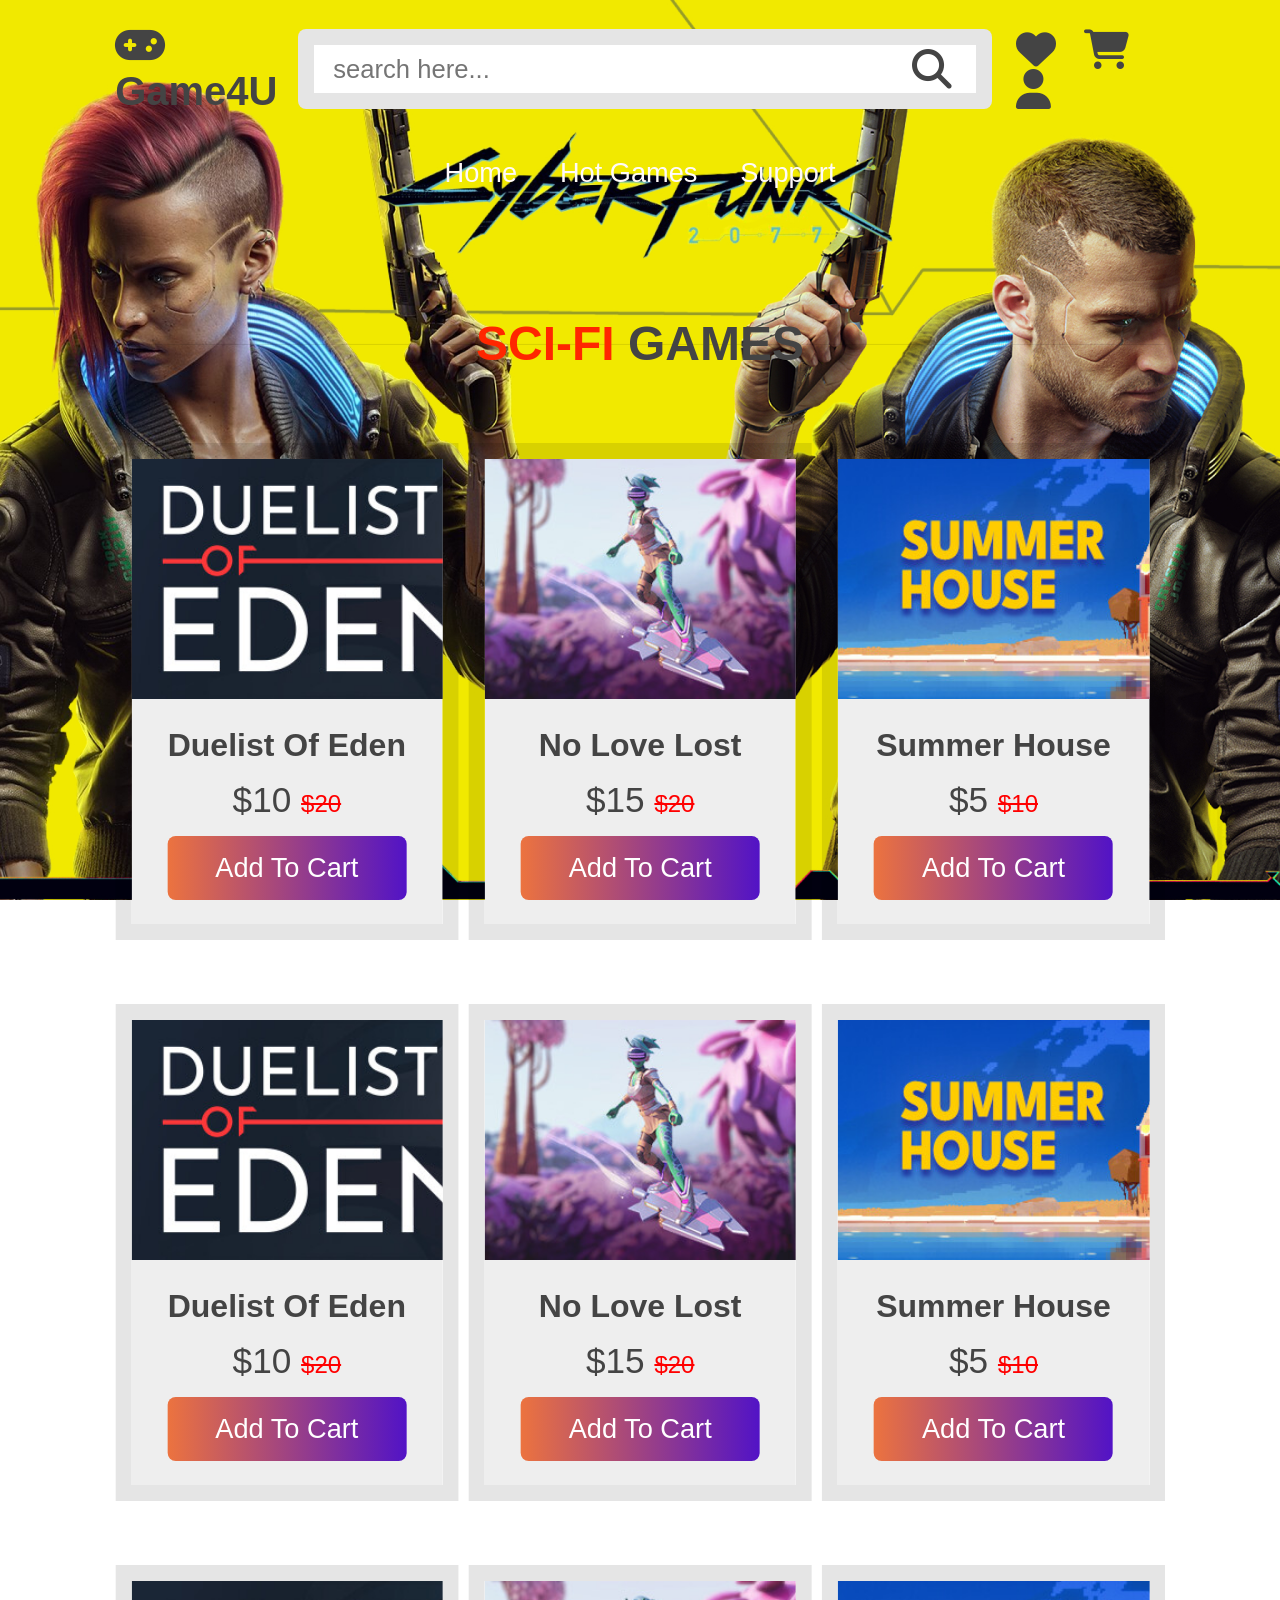
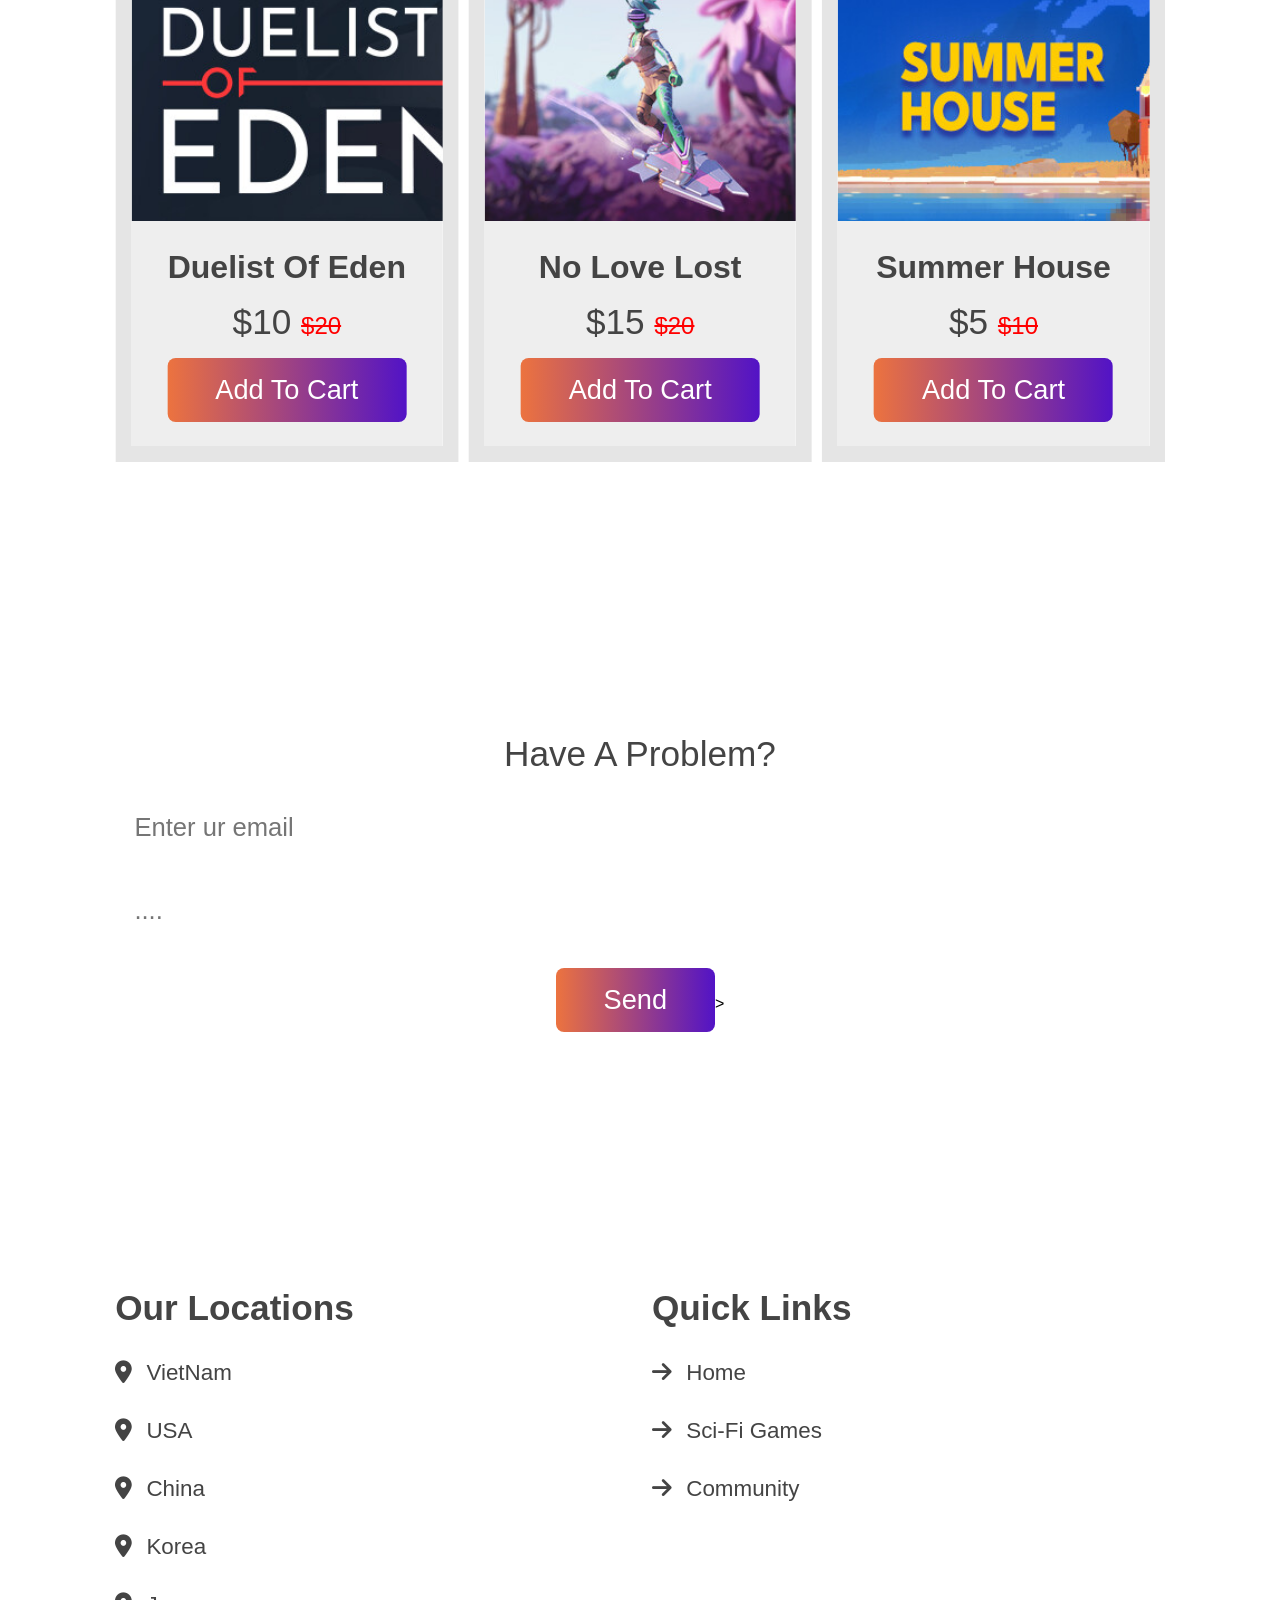
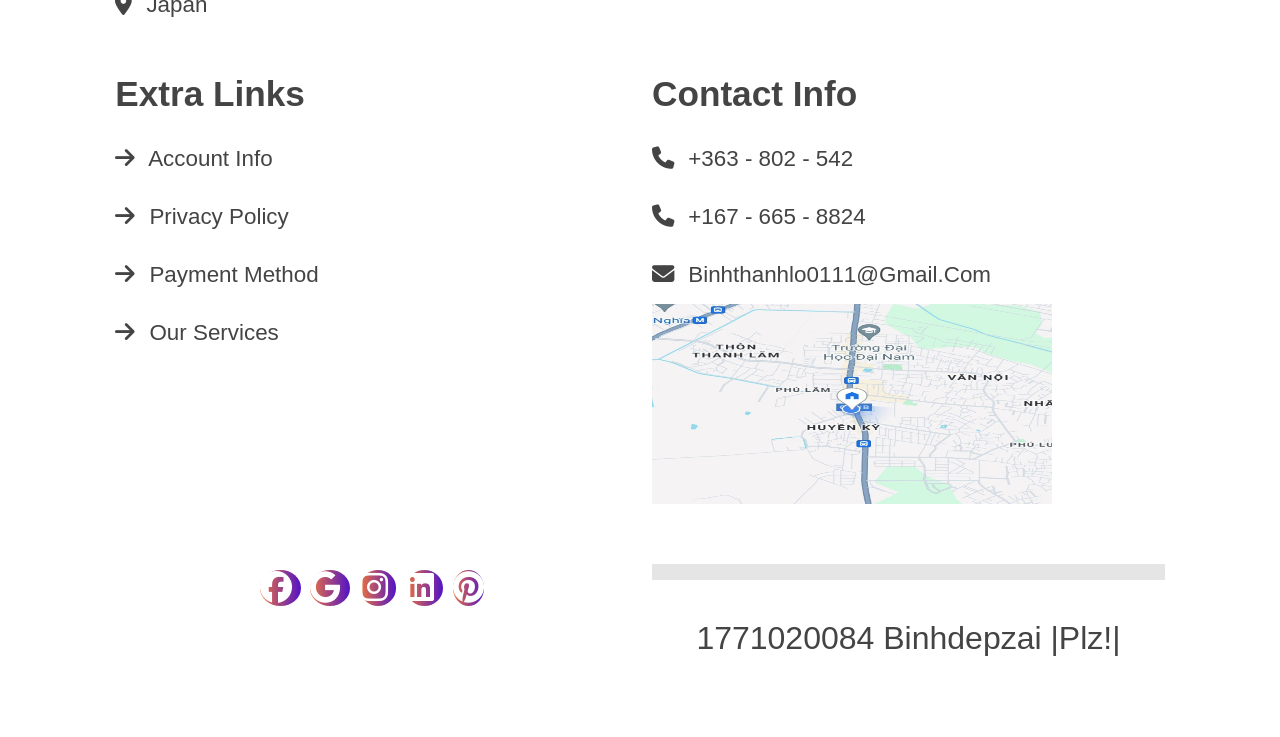
<file: categories3.html>
<!DOCTYPE html>
<html lang="en">
<head>
    <meta charset="UTF-8">
    <meta name="viewport" content="width=device-width, initial-scale=1.0">
    <link rel="icon" href="./moew3.jpg">
    <title>Fighting games</title>

    <link rel="stylesheet" href="https://cdnjs.cloudflare.com/ajax/libs/font-awesome/6.5.1/css/all.min.css" integrity="sha512-DTOQO9RWCH3ppGqcWaEA1BIZOC6xxalwEsw9c2QQeAIftl+Vegovlnee1c9QX4TctnWMn13TZye+giMm8e2LwA==" crossorigin="anonymous" referrerpolicy="no-referrer" />

    <link rel="stylesheet" href="https://cdn.jsdelivr.net/npm/swiper@11/swiper-bundle.min.css"/>

<style>
*{
    font-family: 'Poppins', sans-serif; 
    margin: 0;
    padding: 0;
    box-sizing: border-box;
    outline: none;
    border: none;
    text-decoration: none;
    text-transform: capitalize;
    transition: all .2s linear;
    transition:width none;
}

body {
    background: url(./bgcategories4.jpg);
    background-size: cover;
    background-position: center;
    background-attachment: fixed;
}

:root{
    --gradient-1: linear-gradient(to right, #ec733f 0%, #5213c6 100%); 
    --gradient-2: linear-gradient(to right, #d746b3 0%, #370459 100%); 
    --gradient-3: linear-gradient(90deg, transparent 0%, #9841ff 50%, transparent 100%);
    --black:#444;
    --light-color:#fffafa;
    --border: 1rem solid rgba(0,0,0,.1);
    --border-hover: .1rem solid var(black);
    --box-shadow: 0 .5rem 1re, rgba(0,0,0,.1);


    --bg-purple-alpha-30: hsla(267, 100%, 63%, 0.3);
    --bg-purple: rgb(255, 157, 66);
    --bg-dark-purple: hsla(279, 42%, 9%, 1);
    --bg-oxford-blue: rgb(255, 208, 0);
}

html {
    font-size: 62, 5%;
    overflow-x: hidden;
    scroll-padding-top: 5rem;
    scroll-behavior: smooth;
}

html::-webkit-scrollbar {
    width: 1rem;
}

html::-webkit-scroolbar-track {
    background: transparent;
}

html::-webkit-scrollbar-thumb {
    background: var(--black);
}


section {
    padding: 5rem 9%;
}

.heading {
   text-align: center;
   margin-bottom: 2rem;
   position: relative;
}

.heading::before {
   content: '';
   position: absolute;
   top: 50%;
   left: 0;
   transform: translateY(-50%);
   width: 100%;
   height: .01rem;
   background: rgba(0, 0, 0, .1);
   z-index: -1;
   
}

.heading {
   font-size: 3rem;
   padding: .5rem 2rem;
   color: var(--black);
   background: none;
   margin-top: 20px;

   /*
   border: var(--border);
   */
} 

span {
    color: rgb(255, 38, 0);
}



/*BTN*/

.btn {
    margin-top: 1rem;
    display: inline-block;
    padding: 1rem 3rem;
    border-radius: .5rem;
    color: #fff;
    background: var(--gradient-1);
    font-size: 1.7rem;
    cursor: pointer;
    font-weight: 500;
}

.btn:hover {
    background: var(--gradient-2);
}



/*HEADER-1*/

.header .header-1 {
    padding: 1.5rem 9%;
    display: flex;
    align-items: center;
    justify-content: space-between;
}

.header .header-1 .logo {
    font-size: 2.5rem;
    font-weight: bolder;
    color: var(--black);
}

.header .header-1 .logo i{
    color: var(--black);
}

.header .header-1 .search-form {
    width: 50rem;
    height: 5rem;
    border:var(--border);
    overflow: hidden;
    background: #fff;
    display: flex;
    align-items: center;
    border-radius: .5rem;
}

.header .header-1 .search-form input{
    font-size: 1.6rem;
    padding:0 1.2rem;
    height: 100%;
    width: 100%;
    text-transform: none;
    color: var(--black);
}

.header .header-1 .search-form label {
    font-size: 2.5rem;
    padding-right: 1.5rem;
    color: var(--black);
    cursor: pointer;
}

.header .header-1 .search-form label:hover { 
    color:var(--black);
}

.header .header-1 .icons div, 
.header .header-1 .icons a {
    font-size:2.5rem;
    margin-left:1.5rem;
    color: var(--black);
    cursor:pointer;
}

.header .header-1 .icons div:hover,
.header .header-1 .icons a:hover {
    color: var(--bg-purple);
}

#search-btn{
    display: none;
}





/*HEADER-2*/

.header .header-2 {
    background: none;
}

.header .header-2 .navbar {
    text-align: center;
}

.header .header-2 .navbar a{
    color: var(--light-color);
    display: inline-block;
    padding: 1.2rem;
    font-size: 1.7rem;
}

.header .header-2 .navbar a:hover {
    background: var(--bg-purple);
}

.header .header-2 .active {
    position: fixed;
    top: 0;
    left: 0;
    right: 0;
    z-index: 1000;
}




/*BOTTOM-NAVBAR*/
 
 
.bottom-navbar {
    text-align: center;
    background: var(--bg-oxford-blue);
    position: fixed;
    bottom: 0;
    left: 0;
    right: 0;
    z-index: 1000;
    display: none;
}

.bottom-navbar a {
    font-size: 2.5rem;
    padding: 2rem;
    color: #fff;
}

.bottom-navbar a:hover {
    background: var(--bg-purple);
}




/*LOGIN-FORM*/

.login-form-container {
    display: flex;
    align-items: center;
    justify-content: center;
    background-color: rgba(63, 176, 237, 0.834);
    position: fixed;
    top: 105%; 
    left: 0; 
    opacity: 0;
    z-index: 10000;
    height: 100%;
    width: 100%;
}

.login-form-container.active {
    top: 0;
    opacity: 1;
}

.login-form-container form {
    background: #fff;
    border: var(--border);
    width: 40rem;
    padding: 2rem;
    box-shadow: var(--box-shadow);
    border-radius: .5rem;
    margin: 2rem;
}

.login-form-container form h3 {
    font-size: 2.5rem;
    text-transform: uppercase;
    color:var(--black);
    text-align: center;
}

.login-form-container form span {
    display: block;
    font-size: 1.5rem;
    padding-top: 1rem;
}

.login-form-container form .box {
    width: 100%;
    margin: .7rem 0;
    font-size: 1.6rem;
    border: var(--border);
    border-radius: .5rem;
    padding: 1rem 1.2rem;
    color:var(--black);
    text-transform: none;
}

.login-form-container form .checkbox {
    display: flex;
    align-items: center;
    gap: .5rem;
    padding: 1rem 0;
}

.login-form-container form .checkbox label {
    font-size: 1.5rem;
    color: var(--black);
    cursor: pointer;
}

.login-form-container form .btn {
    text-align: center;
    width: 100%;
    margin: 1.5rem 0;
}

.login-form-container form p {
    padding-top: .8rem;
    color: var(--black);
    font-size: 1.5rem; 
}

.login-form-container form p a {
    color: var(--bg-oxford-blue);
    text-decoration: underline;

}

.login-form-container #close-login-btn {
    position: absolute;
    top: 1.5rem;
    right: 2.5rem;
    font-size: 5rem;
    color: var(--black);
    cursor: pointer;
}
    



  


/*FEATURED SECTION*/

.featured .featured-slider .box{
    /* width: 25rem; */
       margin: 2rem 0;    /* Cách dòng trên */
       position: relative;
       overflow: hidden;
       border: var(--border);
       text-align: center;
   }
   
   .featured .featured-slider .box:hover {
       border: var(--border-hover);
   }
   
   .featured .featured-slider .box .image {
       padding: 0rem;
       background: linear-gradient(15deg, #eee 30%, #fff 30.1%);
   }
   
   .featured .featured-slider .box:hover .image {
       transform: translateY(4rem);    /*Điều chỉnh ảnh và chữ khi nhấn*/
   }
   
   
   .featured .featured-slider .box img {
       height: 15rem;    /* Chiều cao của thành phần*/
   }
   
   .featured .featured-slider .box .icons {
       padding-bottom: var(--border-hover);
       position: absolute;
       top: 0;
       left: 0;
       right: 0;
       background: #fff;
       z-index: 1;
       transform: translateY(-105%);
   }
   
   .featured .featured-slider .box:hover .icons {
       transform: translateY(0%);
   }
   
   .featured .featured-slider .box .icons a {
       color: var(--black);
       font-size: 2.2rem;
       padding: 1.3rem 1.5rem;
   }
   
   .featured .featured-slider .box .icons a:hover {
       background: var(--green);
       color: var(--bg-purple);
   }
   
   .featured .featured-slider .box .content {
       background: #eee;
       padding: 1.5rem;
   }
   
   .featured .featured-slider .box .content h3 {
       font-size: 2rem;
       color: var(--black);
   }
   
   .featured .featured-slider .box .content .price {
       font-size: 2.2rem;
       color: var(--black);
       padding-top: 1rem;
   }
   
   .featured .featured-slider .box .content .price span {
       font-size: 1.5rem;
       color: red;
       text-decoration: line-through;
   }  
   
   .swiper-button-next,
   .swiper-button-prev {
       border: var(--border-hover);
       height: 4rem;
       width: 4rem;
       color: var(--black);
       background: #fff;
   }
   
   .swiper-button-next,
   .swiper-button-prev {
       font-size: 2rem;
   }
   
   .swiper-button-next,
   .swiper-button-prev{
       background: var(--black);
       color: #fff;
   }






/*NEWSLETTER SECTION*/

.newsletter form {
    /* background: url(/Image/6255101.jpg); */
    background-size: cover;
    background-position: center;
    background-attachment: fixed;
}

.newsletter form {
    max-width: 100rem;
    margin-left: auto;
    text-align: center;
    padding: 5rem 0;
}
 
.newsletter form h3 {
    font-size: 2.2rem;
    color: var(--black);
    padding-bottom: .7rem;
    font-weight: normal;
}

.newsletter form .box {
    width: 100%;
    margin: .7rem 0;
    padding: 1rem 1.2rem;
    font-size: 1.6rem;
    color: var(--black);
    border-radius: .5rem;
    text-transform: none;
}






/*FOOTER*/

.footer .box-container {
    display: grid;
    grid-template-columns: repeat(auto-fit, minmax(25rem, 1fr));
    gap: 1.5rem;
}

.footer .box-container .box h3 {
    font-size: 2.2rem;
    color: var(--black);
    padding: 1rem 0;
}

.footer .box-container .box a {
    display: block;
    font-size: 1.4rem;
    color: var(--black);
    padding: 1rem 0;
}

.footer .box-container .box a i {
    color: var(--gradient-1);
    padding-right: .5rem;
}

.footer .box-container .box a:hover i {
    padding-right: .2rem;
}

.footer .box-container .box map {
    width: 100%;
}

.footer .share {
    padding: 1rem 0;
    text-align: center;
}

.footer .share a {
    height: 5rem;
    width: 5rem;
    line-height: 5rem;
    font-size: 2rem;
    color: #fff;
    background: var(--gradient-1);
    margin: 0 .3rem;
    border-radius: 50%;
}

.footer .share a:hover {
    background: var(--black);
}

.footer .credit {
    border-top: var(--border);
    margin-top: 2rem;
    padding: 0 1rem;
    padding-top: 2.5rem;
    font-size: 2rem;
    color: var(--black) ;
    text-align: center;
}

.footer .credit span {
    color: var(--gradient-1);
}



/*Loader*/

.loader-container {
    position: fixed;
    top: 0;
    left: 0;
    height: 100%;
    width: 100%;
    z-index: 10000;
    background: rgb(0, 0, 0);
    display: flex;
    align-items: center;
    justify-content: center;
}

.loader-container.active {
    display: none;
}

.loader-container img {
    height: 10rem;
}



/* media */
 
 @media (max-width: 911px) {
 
    html {
        font-size: 55%;
    }

    .header .header-1 {
        padding: 2rem;
    }

    section {
        padding: 3rem 2rem;
    }

}


@media (max-width:768px) {

    html {
        scroll-padding-top: 0;
    }

    body {
        padding-bottom: 6rem;
    }

    .header .header-2 {
        display: none;
    }

    .bottom-navbar {
        display: block;
    }

    #search-btn {
        display: inline-block;
    }

    .header .header-1 {
        box-shadow: var(--box-shadow);
        position: relative;
    }

    .header .header-1 .search-form{
        position: absolute;
        top: -115%;
        right: 2rem;
        width: 90%;
        box-shadow: var(--box-shadow);
    }

    .header .header-1 .search-form.active {
        top: 115%;
    }

    .home .row .content {
        text-align: center;
    }
    
    .home .row .content h3 {
        font-size: 3.5rem;
    }

    .newsletter {
       background-position: right;
    }

    .newsletter form {
       margin-left: 0;
       max-width: 100%;
    }

}


@media (max-width: 450px) {

    html {
        font-size: 50%;
    }
       
}

    </style>
</head>
<body>




    <!--HEADER-1-->

    <header class="header">
        <div class="header-1">
            <a href="index.html" class="logo"><i class="fa-solid fa-gamepad"></i>Game4U</a>
            
            <form action="" class="search-form">
                <input type="search" name="" placeholder="search here..." id="search-box">
                <label for="search-box" class="fas fa-search"></label>
            </form>
    
            <div class="icons">
                <div id="search-btn" class="fas fa-search"></div>
                <a href="#" class="fas fa-heart"></a>
                <a href="#" class="fas fa-shopping-cart"></a>
                <div id="login-btn" class="fas fa-user"></div>
            </div>
        </div>
    
   

    <!--HEADER-2-->
    
        <div class="header-2">
            <nav class="navbar">
                <a href="./index.html">home</a>
                <a href="#featured">hot games</a>
                <a href="#support">support</a>
            </nav>
        </div>
    </header>



    <!--BOTTOM-NAVBAR-->

    <nav class="bottom-navbar">
        <a href="./index.html" class="fas fa-home"></a>
        <a href="#featured" class="fa-solid fa-list"></a>
        <a href="#support" class="fas fa-blog"></a>
    </nav>





    <!--LOGIN-->
    
    <div class="login-form-container">
        
        <div id="close-login-btn" class="fas fa-times"> </div>
          
            <form action="">
                <h3> sign in </h3>
                <span style="color: hsla(240, 63%, 13%, 1);"> User name</span>
                <input type="email" class="box" name="" placeholder="Enter your email" id="">
                <span style="color: hsla(240, 63%, 13%, 1);"> Password </span>
                <input type="password" class="box" name="" placeholder="Enter your password" id="">
                <div class="checkbox">
                    <input type="checkbox" name="" id="remember-me">
                    <label for="remember-me"> remember me </label>
                </div>
                <input type="submit" value="sign in" class="btn">
                <p>Forget password ? <a href="./forget.html"> click here</a></p>
                <p>Don't have a acccount ? <a href="./signup.html"> create here</a> </p> 
            </form>
    
    </div>





    

    <!--FEATURED SECTION-->

    <section class="featured" id="featured">

        <h1 class="heading"> <span> SCI-FI </span> GAMES </h1>
        
        
        <div class="swiper featured-slider">
    
            <div class="swiper-wrapper">

                <div class="swiper-slide box">
                    <div class="icons">
                        <a href="" class="fas fa-search"></a>
                        <a href="" class="fas fa-heart"></a>
                        <a href="" class="fas fa-eye"></a>
                    </div>
                    <div class="image">
                        <img src="./hotgame-1.jpg" alt="">
                    </div>
                    <div class="content">
                        <h3> No love lost </h3>
                            <div class="price"> $15 <span> $20 </span></div>
                            <a href="#" class="btn"> Add to cart </a>
                    </div>
                </div>

                <div class="swiper-slide box">
                    <div class="icons">
                        <a href="" class="fas fa-search"></a>
                        <a href="" class="fas fa-heart"></a>
                        <a href="" class="fas fa-eye"></a>
                    </div>
                    <div class="image">
                        <img src="./hotgame-2.jpg" alt="">
                    </div>
                    <div class="content">
                        <h3> summer house </h3>
                            <div class="price"> $5 <span> $10 </span></div>
                            <a href="#" class="btn"> Add to cart </a>
                    </div>
                </div>

                <div class="swiper-slide box">
                    <div class="icons">
                        <a href="" class="fas fa-search"></a>
                        <a href="" class="fas fa-heart"></a>
                        <a href="" class="fas fa-eye"></a>
                    </div>
                    <div class="image">
                        <img src="./hotgame-3.jpg" alt="">
                    </div>
                    <div class="content">
                        <h3> forza hoziron 5 </h3>
                            <div class="price"> $30 <span> $40 </span></div>
                            <a href="#" class="btn"> Add to cart </a>
                    </div>
                </div>

                <div class="swiper-slide box">
                    <div class="icons">
                        <a href="" class="fas fa-search"></a>
                        <a href="" class="fas fa-heart"></a>
                        <a href="" class="fas fa-eye"></a>
                    </div>
                    <div class="image">
                        <img src="./hotgame-4.jpg" alt="">
                    </div>
                    <div class="content">
                        <h3> Oxygen </h3>
                            <div class="price"> $10 <span> $20 </span></div>
                            <a href="#" class="btn"> Add to cart </a>
                    </div>
                </div>


                <div class="swiper-slide box">
                    <div class="icons">
                        <a href="" class="fas fa-search"></a>
                        <a href="" class="fas fa-heart"></a>
                        <a href="" class="fas fa-eye"></a>
                    </div>
                    <div class="image">
                        <img src="./hotgame-5.jpg" alt="">
                    </div>
                    <div class="content">
                        <h3> Warframe </h3>
                            <div class="price"> Free to play <span> </span></div>
                            <a href="#" class="btn"> Add to cart </a>
                    </div>
                </div>

                <div class="swiper-slide box">
                    <div class="icons">
                        <a href="" class="fas fa-search"></a>
                        <a href="" class="fas fa-heart"></a>
                        <a href="" class="fas fa-eye"></a>
                    </div>
                    <div class="image">
                        <img src="./hotgame-6.jpg" alt="">
                    </div>
                    <div class="content">
                        <h3> Duelist of eden </h3>
                            <div class="price"> $10 <span> $20 </span></div>
                            <a href="#" class="btn"> Add to cart </a>
                    </div>
                </div>

            </div>
         
        </div>



        <div class="swiper featured-slider">
    
            <div class="swiper-wrapper">

                <div class="swiper-slide box">
                    <div class="icons">
                        <a href="" class="fas fa-search"></a>
                        <a href="" class="fas fa-heart"></a>
                        <a href="" class="fas fa-eye"></a>
                    </div>
                    <div class="image">
                        <img src="./hotgame-1.jpg" alt="">
                    </div>
                    <div class="content">
                        <h3> No love lost </h3>
                            <div class="price"> $15 <span> $20 </span></div>
                            <a href="#" class="btn"> Add to cart </a>
                    </div>
                </div>

                <div class="swiper-slide box">
                    <div class="icons">
                        <a href="" class="fas fa-search"></a>
                        <a href="" class="fas fa-heart"></a>
                        <a href="" class="fas fa-eye"></a>
                    </div>
                    <div class="image">
                        <img src="./hotgame-2.jpg" alt="">
                    </div>
                    <div class="content">
                        <h3> summer house </h3>
                            <div class="price"> $5 <span> $10 </span></div>
                            <a href="#" class="btn"> Add to cart </a>
                    </div>
                </div>

                <div class="swiper-slide box">
                    <div class="icons">
                        <a href="" class="fas fa-search"></a>
                        <a href="" class="fas fa-heart"></a>
                        <a href="" class="fas fa-eye"></a>
                    </div>
                    <div class="image">
                        <img src="./hotgame-3.jpg" alt="">
                    </div>
                    <div class="content">
                        <h3> forza hoziron 5 </h3>
                            <div class="price"> $30 <span> $40 </span></div>
                            <a href="#" class="btn"> Add to cart </a>
                    </div>
                </div>

                <div class="swiper-slide box">
                    <div class="icons">
                        <a href="" class="fas fa-search"></a>
                        <a href="" class="fas fa-heart"></a>
                        <a href="" class="fas fa-eye"></a>
                    </div>
                    <div class="image">
                        <img src="./hotgame-4.jpg" alt="">
                    </div>
                    <div class="content">
                        <h3> Oxygen </h3>
                            <div class="price"> $10 <span> $20 </span></div>
                            <a href="#" class="btn"> Add to cart </a>
                    </div>
                </div>


                <div class="swiper-slide box">
                    <div class="icons">
                        <a href="" class="fas fa-search"></a>
                        <a href="" class="fas fa-heart"></a>
                        <a href="" class="fas fa-eye"></a>
                    </div>
                    <div class="image">
                        <img src="./hotgame-5.jpg" alt="">
                    </div>
                    <div class="content">
                        <h3> Warframe </h3>
                            <div class="price"> Free to play <span> </span></div>
                            <a href="#" class="btn"> Add to cart </a>
                    </div>
                </div>

                <div class="swiper-slide box">
                    <div class="icons">
                        <a href="" class="fas fa-search"></a>
                        <a href="" class="fas fa-heart"></a>
                        <a href="" class="fas fa-eye"></a>
                    </div>
                    <div class="image">
                        <img src="./hotgame-6.jpg" alt="">
                    </div>
                    <div class="content">
                        <h3> Duelist of eden </h3>
                            <div class="price"> $10 <span> $20 </span></div>
                            <a href="#" class="btn"> Add to cart </a>
                    </div>
                </div>

            </div>
         
        </div>




        <div class="swiper featured-slider">
    
            <div class="swiper-wrapper">

                <div class="swiper-slide box">
                    <div class="icons">
                        <a href="" class="fas fa-search"></a>
                        <a href="" class="fas fa-heart"></a>
                        <a href="" class="fas fa-eye"></a>
                    </div>
                    <div class="image">
                        <img src="./hotgame-1.jpg" alt="">
                    </div>
                    <div class="content">
                        <h3> No love lost </h3>
                            <div class="price"> $15 <span> $20 </span></div>
                            <a href="#" class="btn"> Add to cart </a>
                    </div>
                </div>

                <div class="swiper-slide box">
                    <div class="icons">
                        <a href="" class="fas fa-search"></a>
                        <a href="" class="fas fa-heart"></a>
                        <a href="" class="fas fa-eye"></a>
                    </div>
                    <div class="image">
                        <img src="./hotgame-2.jpg" alt="">
                    </div>
                    <div class="content">
                        <h3> summer house </h3>
                            <div class="price"> $5 <span> $10 </span></div>
                            <a href="#" class="btn"> Add to cart </a>
                    </div>
                </div>

                <div class="swiper-slide box">
                    <div class="icons">
                        <a href="" class="fas fa-search"></a>
                        <a href="" class="fas fa-heart"></a>
                        <a href="" class="fas fa-eye"></a>
                    </div>
                    <div class="image">
                        <img src="./hotgame-3.jpg" alt="">
                    </div>
                    <div class="content">
                        <h3> forza hoziron 5 </h3>
                            <div class="price"> $30 <span> $40 </span></div>
                            <a href="#" class="btn"> Add to cart </a>
                    </div>
                </div>

                <div class="swiper-slide box">
                    <div class="icons">
                        <a href="" class="fas fa-search"></a>
                        <a href="" class="fas fa-heart"></a>
                        <a href="" class="fas fa-eye"></a>
                    </div>
                    <div class="image">
                        <img src="./hotgame-4.jpg" alt="">
                    </div>
                    <div class="content">
                        <h3> Oxygen </h3>
                            <div class="price"> $10 <span> $20 </span></div>
                            <a href="#" class="btn"> Add to cart </a>
                    </div>
                </div>


                <div class="swiper-slide box">
                    <div class="icons">
                        <a href="" class="fas fa-search"></a>
                        <a href="" class="fas fa-heart"></a>
                        <a href="" class="fas fa-eye"></a>
                    </div>
                    <div class="image">
                        <img src="./hotgame-5.jpg" alt="">
                    </div>
                    <div class="content">
                        <h3> Warframe </h3>
                            <div class="price"> Free to play <span> </span></div>
                            <a href="#" class="btn"> Add to cart </a>
                    </div>
                </div>

                <div class="swiper-slide box">
                    <div class="icons">
                        <a href="" class="fas fa-search"></a>
                        <a href="" class="fas fa-heart"></a>
                        <a href="" class="fas fa-eye"></a>
                    </div>
                    <div class="image">
                        <img src="./hotgame-6.jpg" alt="">
                    </div>
                    <div class="content">
                        <h3> Duelist of eden </h3>
                            <div class="price"> $10 <span> $20 </span></div>
                            <a href="#" class="btn"> Add to cart </a>
                    </div>
                </div>

            </div>
         
        </div>

    </section>



    







    <!--NEWLETTER SECTION-->


    <section class="newsletter" id="support">

    <form action="">
        <h3> Have a problem? </h3>
        <input type="email" class="box" placeholder="Enter ur email">
        <input type="text" class="box" placeholder="....">
        <input type="submit" class="btn" value="send"  onclick="gui()">>
    </form>

    </section>






    <!--Footer section -->

    <section class="footer">

    <div class="box-container">

        <div class="box">
            <h3>Our locations </h3>
            <a href="#"> <i class="fas fa-map-marker-alt"> </i> VietNam </a>
            <a href="#"> <i class="fas fa-map-marker-alt"> </i> USA</a>  
            <a href="#"> <i class="fas fa-map-marker-alt"> </i> China</a>
            <a href="#"> <i class="fas fa-map-marker-alt"> </i> Korea</a>
            <a href="#"> <i class="fas fa-map-marker-alt"> </i> Japan</a>
        </div>

        <div class="box">
            <h3> quick links </h3>
            <a href="index.html"> <i class="fas fa-arrow-right"> </i> home </a>
            <a href="#featured"> <i class="fas fa-arrow-right"> </i> Sci-fi games </a>
            <a href="#support"> <i class="fas fa-arrow-right"> </i> community </a> 
        </div>

        <div class="box">
            <h3> extra links </h3>
            <a href="#"> <i class="fas fa-arrow-right"> </i> account info </a>
            <a href="#"> <i class="fas fa-arrow-right"> </i> privacy policy </a>
            <a href="#"> <i class="fas fa-arrow-right"> </i> payment method </a>
            <a href="#"> <i class="fas fa-arrow-right"> </i> our services </a>  
        </div>

        <div class="box">
            <h3> contact info  </h3>
            <a href="#"> <i class="fas fa-phone"> </i> +363 - 802 - 542  </a>
            <a href="#"> <i class="fas fa-phone"> </i> +167 - 665 - 8824 </a>
            <a href="#"> <i class="fas fa-envelope"> </i> binhthanhlo0111@gmail.com </a>
            <img src="./map.jpg" style="height: 200px; width: 400px;" alt="" class="map">
        </div>

        <div class="share">
            <a href="#"> <i class="fa-brands fa-facebook"> </i> </a>
            <a href="#"> <i class="fa-brands fa-google"> </i> </a>
            <a href="#"> <i class="fa-brands fa-instagram"> </i> </a>
            <a href="#"> <i class="fa-brands fa-linkedin"> </i> </a>
            <a href="#"> <i class="fa-brands fa-pinterest"> </i> </a>  
        </div>

        <div class="credit"> 1771020084 <span> binhdepzai </span> |Plz!| </div>
    </div>
    </section>



    <!--Loader-->

    <div class="loader-container">
    <img src="./Loader.gif" alt="">
    </div>
    

<script src="https://cdn.jsdelivr.net/npm/swiper@11/swiper-bundle.min.js"></script>
<script>

/*SEARCH*/ 
searchForm = document.querySelector('.search-form');

document.querySelector('#search-btn').onclick = () =>{
    searchForm.classList.toggle('active');
}

/*HEADER*/
window.onscroll = () =>{

    searchForm.classList.remove('active');
    
    if(window.scrollY > 80) {
        document.querySelector('.header ,header-2').classList.add('active');
    }
    else{
        document.querySelector('.header ,header-2').classList.remove('active');
    }
}

window.onload = () =>{

    if(window.scrollY > 80){
        document.querySelector('.header .header-2').classList.add('active');
    }
    else{
        document.querySelector('.header .header-2').classList.remove('active');
    }

  fadeOut();
}


/*LOGIN*/
let loginForm = document.querySelector('.login-form-container');

document.querySelector('#login-btn').onclick = () =>{
    loginForm.classList.toggle('active');
}

document.querySelector('#close-login-btn').onclick = () =>{
    loginForm.classList.remove('active');
}





/*FEATURED SECTION */

var swiper = new Swiper(".featured-slider", {
    spaceBetween: 10,
    loop: true,
    autoplay: {
        delay: 9500,
        disableOnInteraction: false,
    },
    centeredSlides: true,
    breakpoints: {
      0: {
        slidesPerView: 1,
      },
      450: {
        slidesPerView: 2,
      },
      768: {
        slidesPerView: 3,
      },
      1024: {
        slidesPerView: 3,
      },
    },
  });






  /* LOADER */

 function loader() {
    document.querySelector('.loader-container').classList.add('active');
  } 
  
  function fadeOut() {
    setTimeout(loader, 1000);
  } 


  /* ALERT */

  let gui = () => {
    alert("Thanks for telling us");
  }




</script>
</body>
</html>
</file>
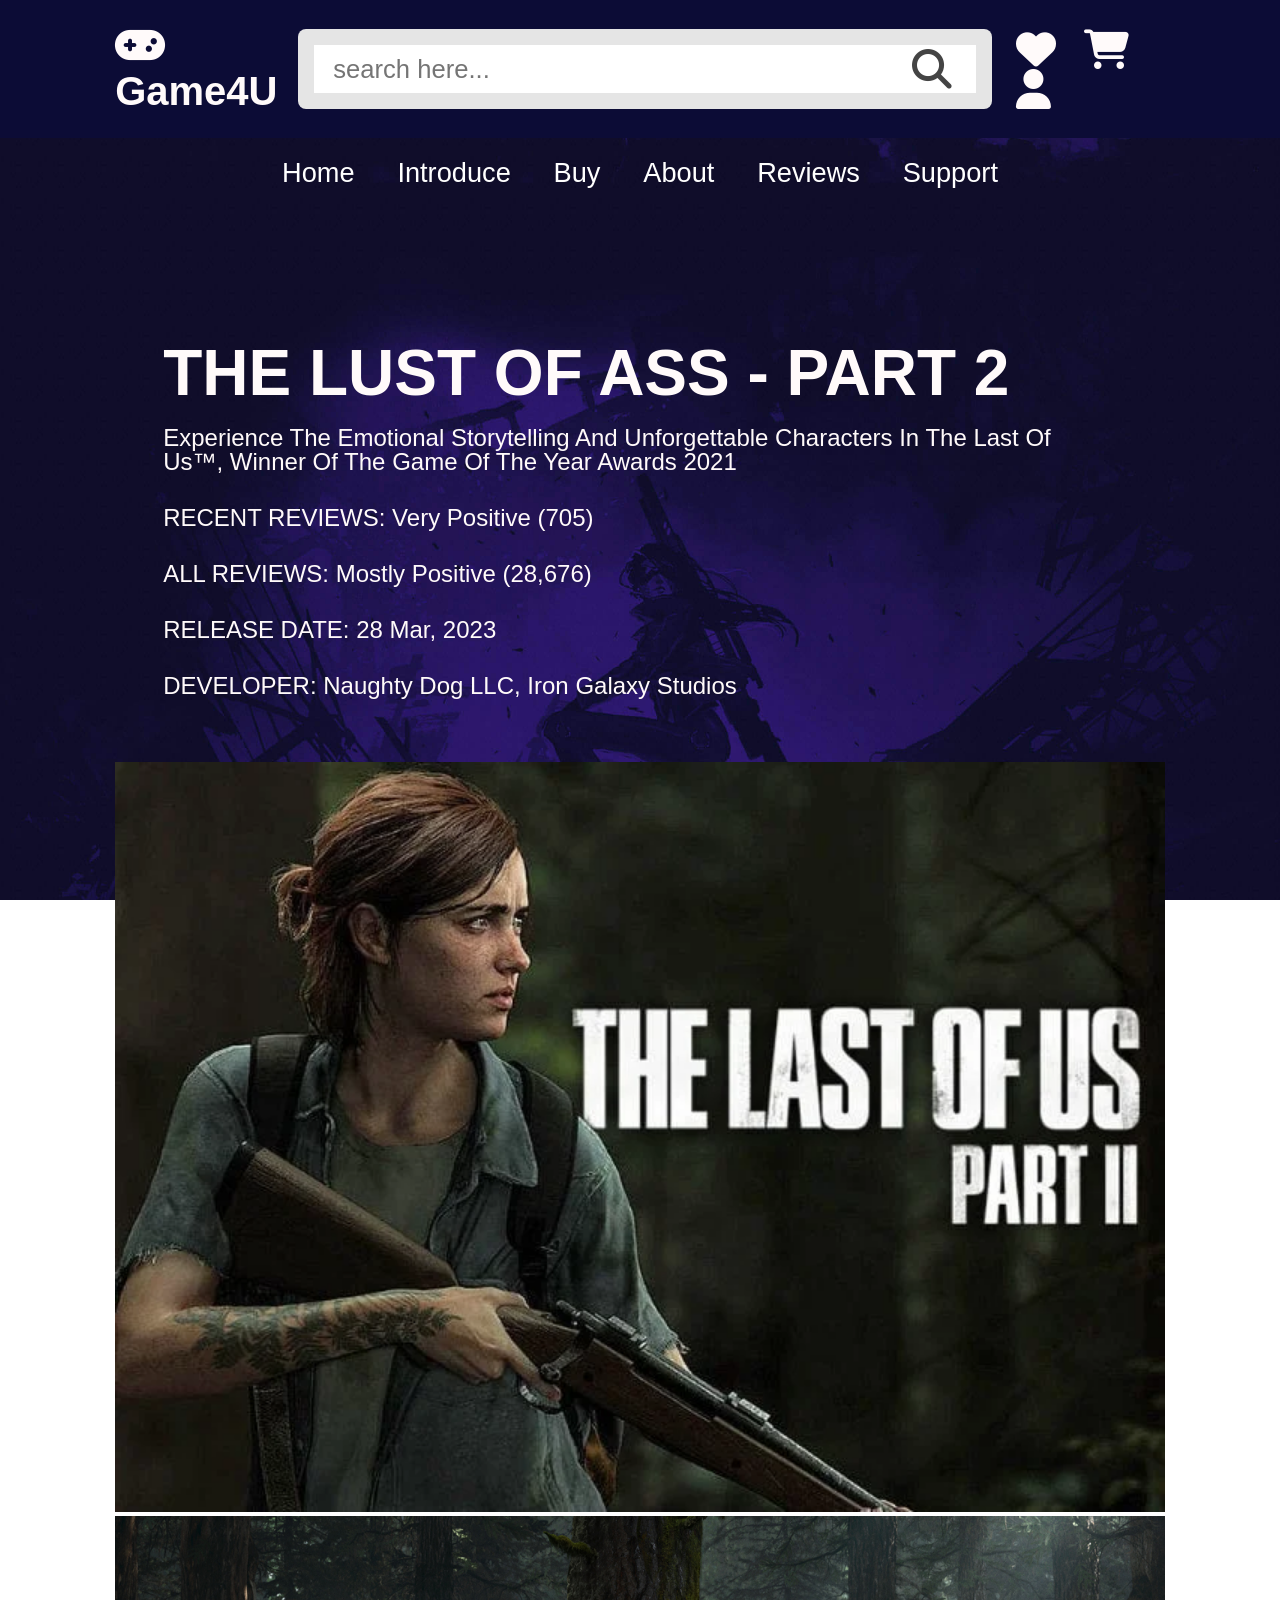
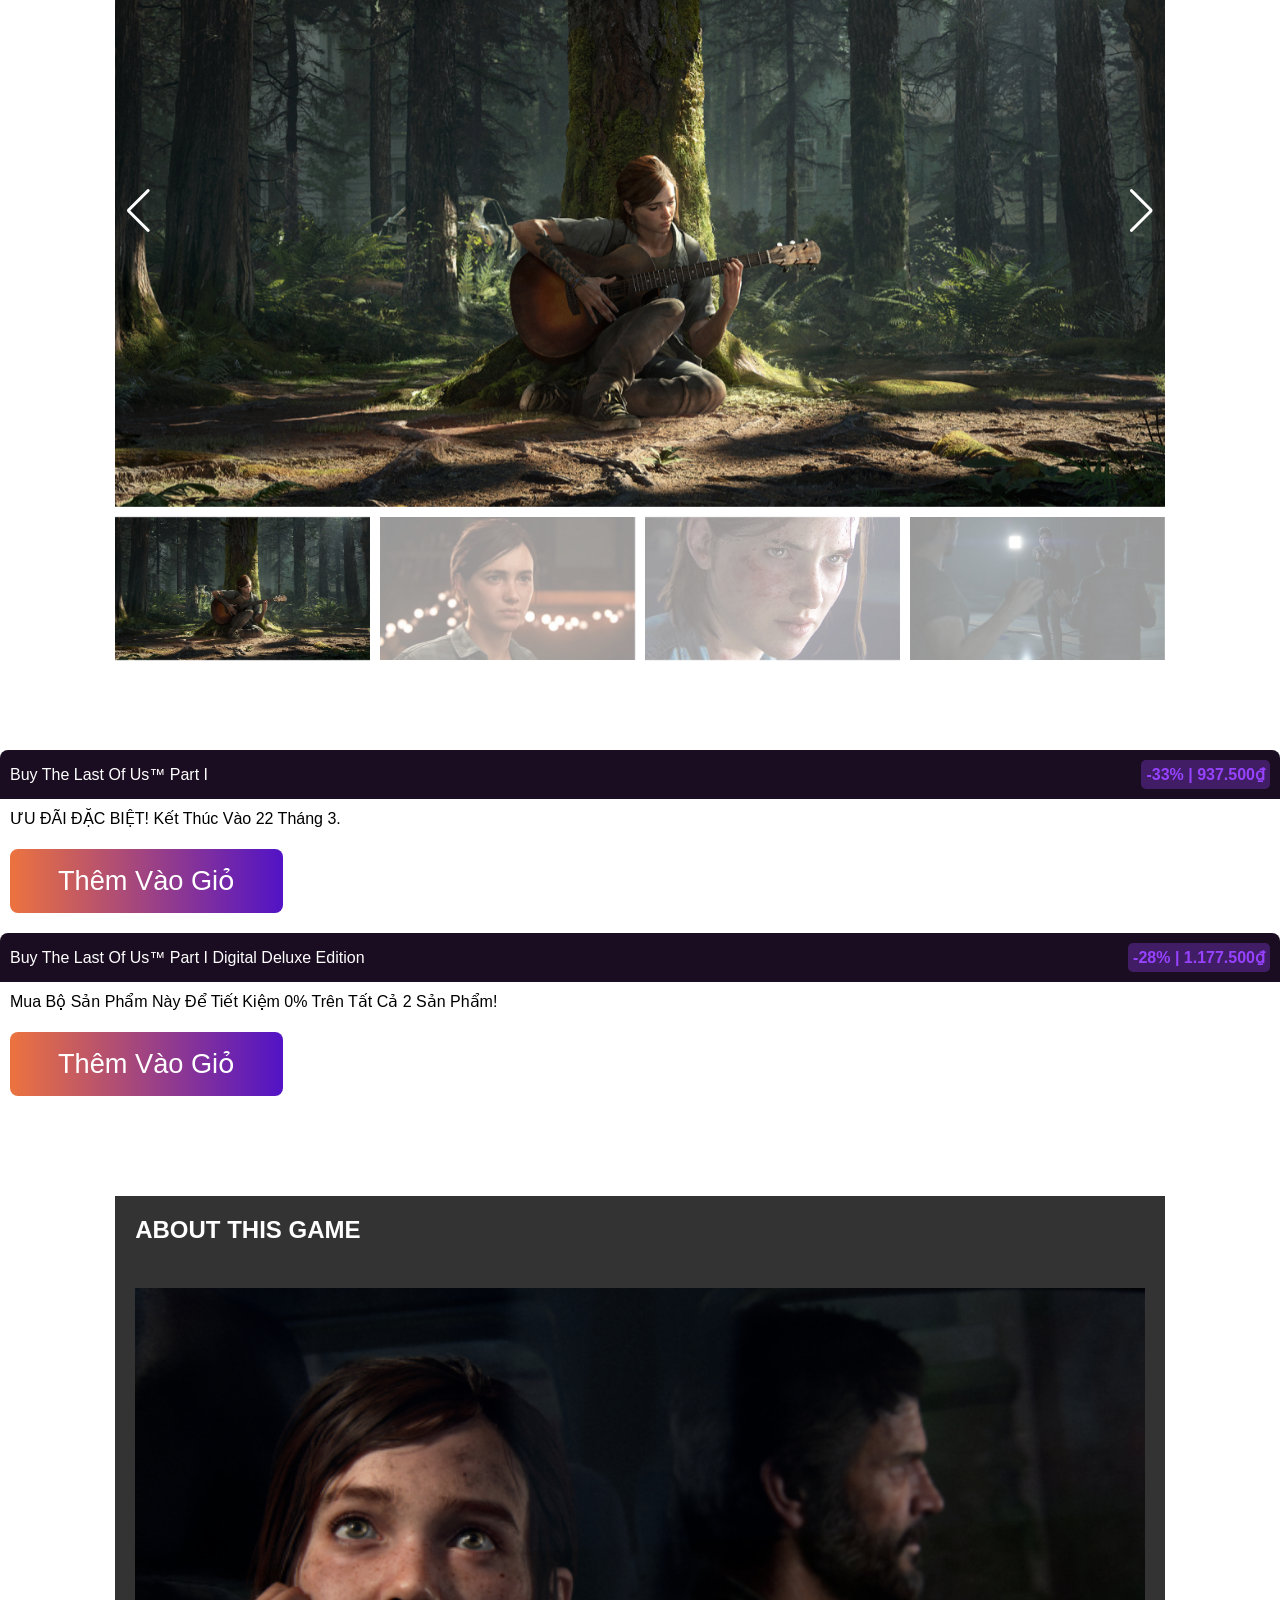
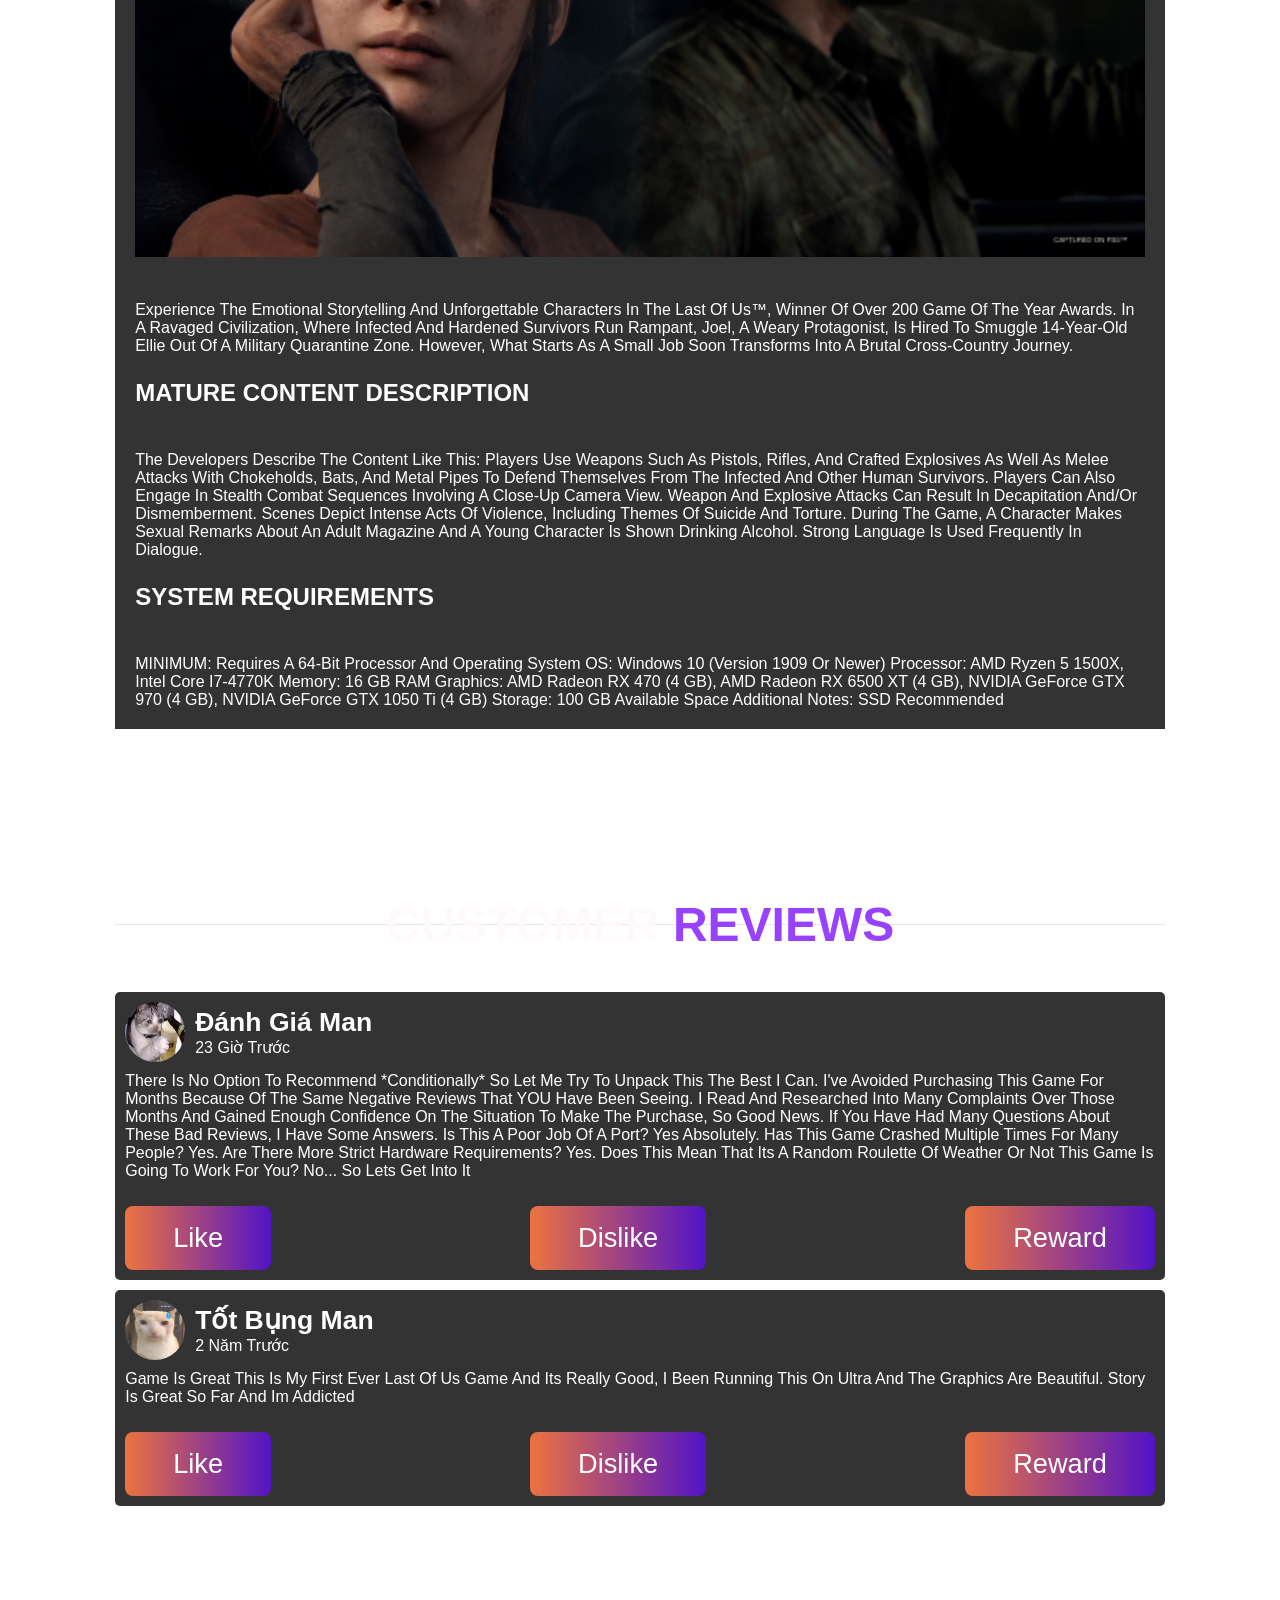
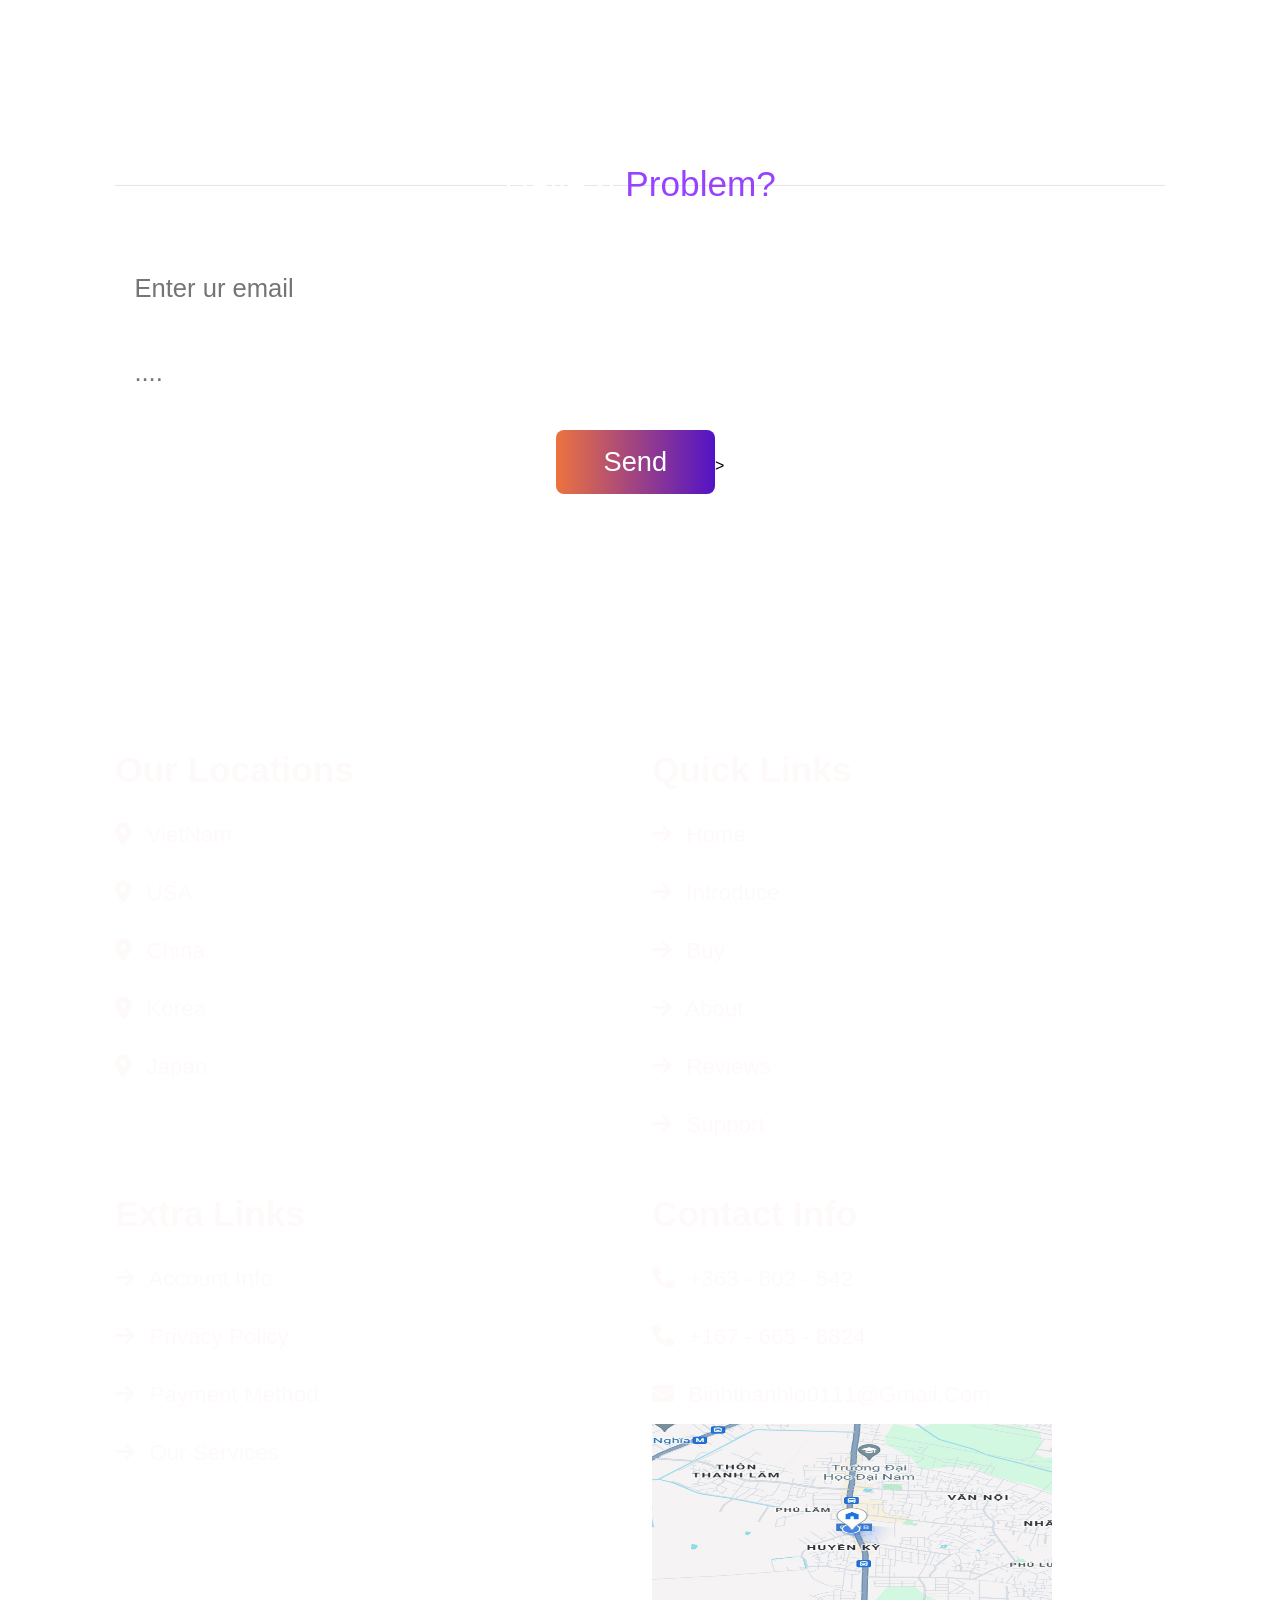
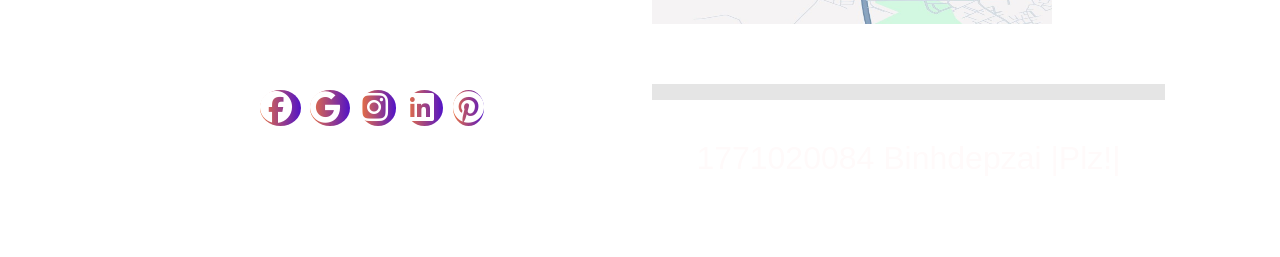
<file: deal.html>
<!DOCTYPE html>
<html lang="en">
<head>
    <meta charset="UTF-8">
    <meta name="viewport" content="width=device-width, initial-scale=1.0">
    <link rel="icon" href="./moew3.jpg">
    <title> Deal </title>

    <link rel="stylesheet" href="https://cdnjs.cloudflare.com/ajax/libs/font-awesome/6.5.1/css/all.min.css" integrity="sha512-DTOQO9RWCH3ppGqcWaEA1BIZOC6xxalwEsw9c2QQeAIftl+Vegovlnee1c9QX4TctnWMn13TZye+giMm8e2LwA==" crossorigin="anonymous" referrerpolicy="no-referrer" />

    <link rel="stylesheet" href="https://cdn.jsdelivr.net/npm/swiper@11/swiper-bundle.min.css"/>

<style>




*{
    font-family: 'Poppins', sans-serif; 
    margin: 0;
    padding: 0;
    box-sizing: border-box;
    outline: none;
    border: none;
    text-decoration: none;
    text-transform: capitalize;
    transition: all .2s linear;
    transition:width none;
}

body {
    background: url(./body-bg.jpg);
    background-size: cover;
    background-position: center;
    background-attachment: fixed;
}

:root{
    --gradient-1: linear-gradient(to right, #ec733f 0%, #5213c6 100%); 
    --gradient-2: linear-gradient(to right, #d746b3 0%, #370459 100%); 
    --gradient-3: linear-gradient(90deg, transparent 0%, #9841ff 50%, transparent 100%);
    --black:#444;
    --light-color:#fffafa;
    --border: 1rem solid rgba(0,0,0,.1);
    --border-hover: .1rem solid var(black);
    --box-shadow: 0 .5rem 1re, rgba(0,0,0,.1);


    --bg-purple-alpha-30: hsla(267, 100%, 63%, 0.3);
    --bg-purple: hsla(267, 100%, 63%, 1);
    --bg-dark-purple: hsla(279, 42%, 9%, 1);
    --bg-oxford-blue: hsla(240, 63%, 13%, 1);
}

html {
    font-size: 62, 5%;
    overflow-x: hidden;
    scroll-padding-top: 5rem;
    scroll-behavior: smooth;
}

html::-webkit-scrollbar {
    width: 1rem;
}

html::-webkit-scroolbar-track {
    background: transparent;
}

html::-webkit-scrollbar-thumb {
    background: var(--black);
}


section {
    padding: 5rem 9%;
}

.heading {
   text-align: center;
   margin-bottom: 2rem;
   position: relative;
}

.heading::before {
   content: '';
   position: absolute;
   top: 50%;
   left: 0;
   transform: translateY(-50%);
   width: 100%;
   height: .01rem;
   background: rgba(0, 0, 0, .1);
   z-index: -1;
}

.heading {
   font-size: 3rem;
   padding: .5rem 2rem;
   color: var(--light-color);
   background: none;

   /*
   border: var(--border);
   */
} 

span {
    color: var(--bg-purple);
}



/*BTN*/

.btn {
    margin-top: 1rem;
    display: inline-block;
    padding: 1rem 3rem;
    border-radius: .5rem;
    color: #fff;
    background: var(--gradient-1);
    font-size: 1.7rem;
    cursor: pointer;
    font-weight: 500;
}

.btn:hover {
    background: var(--gradient-2);
}



/*HEADER-1*/

.header .header-1 {
    background: var(--bg-oxford-blue);
    padding: 1.5rem 9%;
    display: flex;
    align-items: center;
    justify-content: space-between;
}

.header .header-1 .logo {
    font-size: 2.5rem;
    font-weight: bolder;
    color: var(--light-color);
}

.header .header-1 .logo i{
    color: var(--light-color);
}

.header .header-1 .search-form {
    width: 50rem;
    height: 5rem;
    border:var(--border);
    overflow: hidden;
    background: #fff;
    display: flex;
    align-items: center;
    border-radius: .5rem;
}

.header .header-1 .search-form input{
    font-size: 1.6rem;
    padding:0 1.2rem;
    height: 100%;
    width: 100%;
    text-transform: none;
    color: var(--black);
}

.header .header-1 .search-form label {
    font-size: 2.5rem;
    padding-right: 1.5rem;
    color: var(--black);
    cursor: pointer;
}

.header .header-1 .search-form label:hover { 
    color:var(--green);
}

.header .header-1 .icons div, 
.header .header-1 .icons a {
    font-size:2.5rem;
    margin-left:1.5rem;
    color: var(--light-color);
    cursor:pointer;
}

.header .header-1 .icons div:hover,
.header .header-1 .icons a:hover {
    color: var(--black);
}

#search-btn{
    display: none;
}





/*HEADER-2*/

.header .header-2 {
    background: none;
}

.header .header-2 .navbar {
    text-align: center;
}

.header .header-2 .navbar a{
    color: #fff;
    display: inline-block;
    padding: 1.2rem;
    font-size: 1.7rem;
}

.header .header-2 .navbar a:hover {
    background: var(--bg-purple);
}

.header .header-2 .active {
    position: fixed;
    top: 0;
    left: 0;
    right: 0;
    z-index: 1000;
}




/*BOTTOM-NAVBAR*/
 
 
.bottom-navbar {
    text-align: center;
    background: var(--bg-oxford-blue);
    position: fixed;
    bottom: 0;
    left: 0;
    right: 0;
    z-index: 1000;
    display: none;
}

.bottom-navbar a {
    font-size: 2.5rem;
    padding: 2rem;
    color: #fff;
}

.bottom-navbar a:hover {
    background: var(--bg-purple);
}




/*LOGIN-FORM*/

.login-form-container {
    display: flex;
    align-items: center;
    justify-content: center;
    background: url(./body-bg.jpg);
    position: fixed;
    top: 105%; 
    left: 0; 
    opacity: 0;
    z-index: 10000;
    height: 100%;
    width: 100%;
}

.login-form-container.active {
    top: 0;
    opacity: 1;
}

.login-form-container form {
    background: #fff;
    border: var(--border);
    width: 40rem;
    padding: 2rem;
    box-shadow: var(--box-shadow);
    border-radius: .5rem;
    margin: 2rem;
}

.login-form-container form h3 {
    font-size: 2.5rem;
    text-transform: uppercase;
    color:var(--black);
    text-align: center;
}

.login-form-container form span {
    display: block;
    font-size: 1.5rem;
    padding-top: 1rem;
}

.login-form-container form .box {
    width: 100%;
    margin: .7rem 0;
    font-size: 1.6rem;
    border: var(--border);
    border-radius: .5rem;
    padding: 1rem 1.2rem;
    color:var(--black);
    text-transform: none;
}

.login-form-container form .checkbox {
    display: flex;
    align-items: center;
    gap: .5rem;
    padding: 1rem 0;
}

.login-form-container form .checkbox label {
    font-size: 1.5rem;
    color: var(--black);
    cursor: pointer;
}

.login-form-container form .btn {
    text-align: center;
    width: 100%;
    margin: 1.5rem 0;
}

.login-form-container form p {
    padding-top: .8rem;
    color: var(--black);
    font-size: 1.5rem; 
}

.login-form-container form p a {
    color: var(--bg-purple);
    text-decoration: underline;

}

.login-form-container #close-login-btn {
    position: absolute;
    top: 1.5rem;
    right: 2.5rem;
    font-size: 5rem;
    color: var(--light-color);
    cursor: pointer;
}
    

/*HOME-ABOUT*/


.home-about {
    display: flex;
    align-items: center;
    flex-wrap: wrap;
}

.home-about .image {
    flex: 1 1 41rem;
}

.home-about .image img {
    width: 100%;
}

.home-about .content {
    flex: 1 1 41rem;
    padding: 3rem;
}

.home-about .content h1 {
    color: var(--light-color);
    font-size: 2.5rem;
}

.home-about .content h1 {
    color: var(--light-color);
    font-size: 4rem;
}

.home-about .content p {
    padding: 1rem 0;
    color: var(--light-color);
    font-size: 1.5rem;
    line-height: 1;
}


/* SWIPER */

.swiper-slide img {
    display: block;
    width: 100%;
    height: 100%;
    object-fit: cover;
  }

  .swiper {
    width: 100%;
    height: 100px;
    margin-left: auto;
    margin-right: auto;
  }

  .swiper-slide {
    background-size: cover;
    background-position: center;
  }

  .deal-slider2 {
    height: 60%;
    width: 100%;
  }

  .deal-slider {
    height: 20%;
    box-sizing: border-box;
    padding: 10px 0;
  }

  .deal-slider .swiper-slide {
    width: 25%;
    height: 100%;
    opacity: 0.4;
  }

  .deal-slider .swiper-slide-thumb-active {
    opacity: 1;
  }

  .swiper-slide img {
    display: block;
    width: 100%;
    height: 30%
  }



  /*BUY*/

.buy {

    background-color: rgba(255, 255, 255, 0.816);
    border-radius: 8px;
    overflow: hidden;
    margin-bottom: 10px;
    max-width: 1400px;
    margin: auto;
    align-items: center;
    flex-wrap: wrap;
    gap: 1.5rem;   
    margin-bottom: 10px;
  }
.buy-header {
    background-color: var(--bg-dark-purple);
    padding: 10px;
    display: flex;
    justify-content: space-between;
    align-items: center;
  }
.buy-header > .discount {
    background-color: var(--bg-purple-alpha-30); 
    padding: 5px;
    border-radius: 5px;
    font-weight: bold;
  }
.buy-body {
    padding: 10px;
  }
.buy-info {
    margin-bottom: 5px;
  }




/*ABOUT*/

.container {
    max-width: 1400px;
    margin: auto;
    color: white;
    background-color: #333;
    padding: 20px;
    display: flex;
    align-items: center;
    flex-wrap: wrap;
    gap: 1.5rem;
  }

.title {
    font-size: 24px;
    font-weight: bold;
    margin-bottom: 20px;
  }

.content {
    font-size: 16px;
  }

.game-image {
    width: 100%;
    height: auto;
    margin-bottom: 20px;
  }








/*NEWSLETTER SECTION*/

.newsletter form {
    /* background: url(/Image/6255101.jpg); */
    background-size: cover;
    background-position: center;
    background-attachment: fixed;
}

.newsletter form {
    max-width: 100rem;
    margin-left: auto;
    text-align: center;
    padding: 5rem 0;
}
 
.newsletter form h3 {
    font-size: 2.2rem;
    color:#fff;
    padding-bottom: .7rem;
    font-weight: normal;
}

.newsletter form .box {
    width: 100%;
    margin: .7rem 0;
    padding: 1rem 1.2rem;
    font-size: 1.6rem;
    color: var(--black);
    border-radius: .5rem;
    text-transform: none;
}





/*Review-section*/

#user {
    font-weight: bold;
}
.user-review {
    background-color: #2c2f33;
    color: white;
    padding: 10px;
    border-radius: 5px;
    max-width: 1400px;
    margin: auto;
    color: white;
    background-color: #333;
   /* padding: 20px;
    display: flex;*/
    align-items: center;
    flex-wrap: wrap;
    gap: 1.5rem;   
    margin-bottom: 10px;
}

.review-header {
    display: flex;
    align-items: center;
}

.avatar {
    width: 60px;
    height: 60px;
    border-radius: 50%;
    margin-right: 10px;
}

.user-info {
    display: flex;
    flex-direction: column;
    font-size: 2rem;
}

.username {
    margin: 0;
    font-weight: bold;
}

.review-time {
    margin: 0;
    font-size: 1rem;
}

.review-content {
    margin-top: 10px;
    font-size: 1rem;
}

.review-interaction {
    margin-top: 10px;
    display: flex;
    justify-content: space-between;
}
   




/*FOOTER*/

.footer .box-container {
    display: grid;
    grid-template-columns: repeat(auto-fit, minmax(25rem, 1fr));
    gap: 1.5rem;
}

.footer .box-container .box h3 {
    font-size: 2.2rem;
    color: var(--light-color);
    padding: 1rem 0;
}

.footer .box-container .box a {
    display: block;
    font-size: 1.4rem;
    color: var(--light-color);
    padding: 1rem 0;
}

.footer .box-container .box a i {
    color: var(--gradient-1);
    padding-right: .5rem;
}

.footer .box-container .box a:hover i {
    padding-right: .2rem;
}

.footer .box-container .box map {
    width: 100%;
}

.footer .share {
    padding: 1rem 0;
    text-align: center;
}

.footer .share a {
    height: 5rem;
    width: 5rem;
    line-height: 5rem;
    font-size: 2rem;
    color: #fff;
    background: var(--gradient-1);
    margin: 0 .3rem;
    border-radius: 50%;
}

.footer .share a:hover {
    background: var(--black);
}

.footer .credit {
    border-top: var(--border);
    margin-top: 2rem;
    padding: 0 1rem;
    padding-top: 2.5rem;
    font-size: 2rem;
    color: var(--light-color);
    text-align: center;
}

.footer .credit span {
    color: var(--gradient-1);
}



/*Loader*/

.loader-container {
    position: fixed;
    top: 0;
    left: 0;
    height: 100%;
    width: 100%;
    z-index: 10000;
    background: rgb(0, 0, 0);
    display: flex;
    align-items: center;
    justify-content: center;
}

.loader-container.active {
    display: none;
}

.loader-container img {
    height: 10rem;
}



/* media */

 
 @media (max-width: 911px) {
 
    html {
        font-size: 55%;
    }

    .header .header-1 {
        padding: 2rem;
    }

    section {
        padding: 3rem 2rem;
    }

}


@media (max-width:768px) {

    html {
        scroll-padding-top: 0;
    }

    body {
        padding-bottom: 6rem;
    }

    .header .header-2 {
        display: none;
    }

    .bottom-navbar {
        display: block;
    }

    #search-btn {
        display: inline-block;
    }

    .header .header-1 {
        box-shadow: var(--box-shadow);
        position: relative;
    }

    .header .header-1 .search-form{
        position: absolute;
        top: -115%;
        right: 2rem;
        width: 90%;
        box-shadow: var(--box-shadow);
    }

    .header .header-1 .search-form.active {
        top: 115%;
    }

    .home .row .content {
        text-align: center;
    }
    
    .home .row .content h3 {
        font-size: 3.5rem;
    }

    .newsletter {
       background-position: right;
    }

    .newsletter form {
       margin-left: 0;
       max-width: 100%;
    }

}


@media (max-width: 450px) {

    html {
        font-size: 50%;
    }
       
}



</style>









</head>
<body>

    <!--HEADER-1-->

    <header class="header">
        <div class="header-1">
            <a href="index.html" class="logo"><i class="fa-solid fa-gamepad"></i>Game4U</a>
            
            <form action="" class="search-form">
                <input type="search" name="" placeholder="search here..." id="search-box">
                <label for="search-box" class="fas fa-search"></label>
            </form>
    
            <div class="icons">
                <div id="search-btn" class="fas fa-search"></div>
                <a href="#" class="fas fa-heart"></a>
                <a href="#" class="fas fa-shopping-cart"></a>
                <div id="login-btn" class="fas fa-user"></div>
            </div>
        </div>
    
   

    <!--HEADER-2-->
    
        <div class="header-2">
            <nav class="navbar">
                <a href="./index.html">home</a>
                <a href="#introduce">introduce</a>
                <a href="#buy">buy</a>
                <a href="#about">about</a>
                <a href="#review">reviews</a>
                <a href="#support">support</a>
            </nav>
        </div>
    </header>
    


    <!--BOTTOM-NAVBAR-->

    <nav class="bottom-navbar">
        <a href="#home" class="fas fa-home"></a>
        <a href="#introduce" class="fas fa-list"></a>
        <a href="#buy" class="fas fa-tags"></a>
        <a href="#about" class="fa-solid fa-newspaper"></a>
        <a href="#review" class="fas fa-comment"></a>
        <a href="#support" class="fas fa-blog"></a>
    </nav>




    <!--LOGIN-->
    
    <div class="login-form-container">
        
        <div id="close-login-btn" class="fas fa-times"> </div>
          
            <form action="">
                <h3> sign in </h3>
                <span style="color: hsla(240, 63%, 13%, 1);"> User name</span>
                <input type="email" class="box" name="" placeholder="Enter your email" id="">
                <span style="color: hsla(240, 63%, 13%, 1);"> Password </span>
                <input type="password" class="box" name="" placeholder="Enter your password" id="">
                <div class="checkbox">
                    <input type="checkbox" name="" id="remember-me">
                    <label for="remember-me"> remember me </label>
                </div>
                <input type="submit" value="sign in" class="btn">
                <p>Forget password ? <a href="./forget.html"> click here</a></p>
                <p>Don't have a acccount ? <a href="./signup.html"> create here</a> </p> 
            </form>
    
    </div>




    
    <!--INTRODUCE-->

        <section class="home-about" id="introduce">

            <div class="content">
                <h1> THE LUST OF ASS - PART 2 </h1>
                <p> Experience the emotional storytelling and unforgettable characters in The Last of Us™, winner of The game of the year awards 2021 </p>
                <p> RECENT REVIEWS: Very Positive (705) </p>
                <p> ALL REVIEWS: Mostly Positive (28,676) </p>
                <p> RELEASE DATE: 28 Mar, 2023 </p>
                <p> DEVELOPER: Naughty Dog LLC, Iron Galaxy Studios </p>
            </div>

            <div class="image">
                <img src="./Deal.webp" alt="">
            </div>



            <div style="--swiper-navigation-color: #fff; --swiper-pagination-color: #fff" class="swiper deal-slider2">
                <div class="swiper-wrapper">
                  <div class="swiper-slide box">
                    <img src="./deal1.jpg" />
                  </div>
                  <div class="swiper-slide box">
                    <img src="./deal2.jpg" />
                  </div>
                  <div class="swiper-slide box">
                    <img src="./deal3.jpg" />
                  </div>
                  <div class="swiper-slide box">
                    <img src="./deal4.jpg" />
                  </div>
                </div>
                <div class="swiper-button-next"></div>
                <div class="swiper-button-prev"></div>
              </div>
              <div thumbsSlider="" class="swiper deal-slider">
                <div class="swiper-wrapper">
                    <div class="swiper-slide box">
                        <img src="./deal1.jpg" />
                      </div>
                      <div class="swiper-slide box">
                        <img src="./deal2.jpg" />
                      </div>
                      <div class="swiper-slide box">
                        <img src="./deal3.jpg" />
                      </div>
                      <div class="swiper-slide box">
                        <img src="./deal4.jpg" />
                      </div>
                </div>
            </div>

    </section>


    <!--BUY-->

    <div class="buy" id="buy">
        <div class="buy-header">
          <span style="color: white;">Buy The Last of Us™ Part I</span>
          <span class="discount">-33% | 937.500₫</span>
        </div>
        <div class="buy-body">
          <div class="buy-info">
            ƯU ĐÃI ĐẶC BIỆT! Kết thúc vào 22 Tháng 3.
          </div>
          <div class="btn">Thêm vào giỏ</div>
        </div>
      </div>
      
      <div class="buy">
        <div class="buy-header">
          <span style="color: white;">Buy The Last of Us™ Part I Digital Deluxe Edition</span>
          <span class="discount">-28% | 1.177.500₫</span>
        </div>
        <div class="buy-body">
          <div class="buy-info">
            Mua bộ sản phẩm này để tiết kiệm 0% trên tất cả 2 sản phẩm!
          </div>
          <div class="btn">Thêm vào giỏ</div>
        </div>
    </div>



    <!--ABOUT-->

    <section>
    <div class="container" id="about">
        <div class="title">ABOUT THIS GAME</div>
        <img src="./about1.png" alt="The Last of Us" class="game-image">
        <div class="content">
            Experience the emotional storytelling and unforgettable characters in The Last of Us™, winner of over 200 Game of the Year awards.
            In a ravaged civilization, where infected and hardened survivors run rampant, Joel, a weary protagonist, 
            is hired to smuggle 14-year-old Ellie out of a military quarantine zone. However, what starts as a small job soon transforms into a brutal cross-country journey.
        </div>

        <div class="title">MATURE CONTENT DESCRIPTION</div>
        <div class="content">
            The developers describe the content like this: 
            Players use weapons such as pistols, rifles, and crafted explosives as well as melee attacks with chokeholds, bats, and metal pipes to defend themselves from the infected and other human survivors. 
            Players can also engage in stealth combat sequences involving a close-up camera view. Weapon and explosive attacks can result in decapitation and/or dismemberment. 
            Scenes depict intense acts of violence, including themes of suicide and torture. During the game, a character makes sexual remarks about an adult magazine and a young character is shown drinking alcohol. 
            Strong language is used frequently in dialogue.
        </div>
        
        <div class="title">SYSTEM REQUIREMENTS</div>
        <div class="content">
            MINIMUM:
            Requires a 64-bit processor and operating system
            OS: Windows 10 (Version 1909 or Newer)
            Processor: AMD Ryzen 5 1500X, Intel Core i7-4770K
            Memory: 16 GB RAM
            Graphics: AMD Radeon RX 470 (4 GB), AMD Radeon RX 6500 XT (4 GB), NVIDIA GeForce GTX 970 (4 GB), NVIDIA GeForce GTX 1050 Ti (4 GB)
            Storage: 100 GB available space
            Additional Notes: SSD Recommended</div>
    </div>

    </section>





   <!--User-review-->

  <section class="user" id="review"> 
    <div class="heading" id="user"> CUSTOMER <span>REVIEWS</span></div>
   
  <div class="user-review">
   <div class="review-header">
        <img src="./client-1.jpg" alt="Avatar" class="avatar">
        <div class="user-info">
            <h5 class="username">Đánh giá man</h5>
            <p class="review-time">23 giờ trước</p>
        </div>
    </div>
    <div class="review-content">
        <p>There is no option to recommend *conditionally* so let me try to unpack this the best I can.
          I've avoided purchasing this game for months because of the same negative reviews that YOU have been seeing. I read and researched into many complaints over those months and gained enough confidence on the situation to make the purchase, so good news. 
          If you have had many questions about these bad reviews, I have some answers. 
          Is this a poor job of a port? Yes absolutely. Has this game crashed multiple times for many people? Yes. Are there more strict hardware requirements? Yes. Does this mean that its a random roulette of weather or not this game is going to work for you? No... So lets get into it</p>
    </div>
    <div class="review-interaction">
        <a href="#"><button class="btn">Like</button></a>
        <a href="#"><button class="btn">Dislike</button></a>
        <a href="#"><button class="btn">Reward</button></a>
    </div>
</div> 

<div class="user-review">
  <div class="review-header">
       <img src="./client-3.jpg" alt="Avatar" class="avatar">
       <div class="user-info">
           <h5 class="username">Tốt bụng man</h5>
           <p class="review-time">2 năm trước</p>
       </div>
   </div>
   <div class="review-content">
       <p>Game is great this is my first ever last of us game and its really good, 
        I been running this on ultra and the graphics are beautiful. 
        Story is great so far and im addicted</p>
   </div>
   <div class="review-interaction">
       <a href="#"><button class="btn">Like</button></a>
       <a href="#"><button class="btn">Dislike</button></a>
       <a href="#"><button class="btn">Reward</button></a>
   </div>
</div>

</section>



    <!--NEWLETTER SECTION-->


    <section class="newsletter" id="support">

    <form action="">
        <h3 class="heading"> Have a <span> problem? </span> </h3>
        <input type="email" class="box" placeholder="Enter ur email">
        <input type="text" class="box" placeholder="....">
        <input type="submit" class="btn" value="send"  onclick="gui()">>
    </form>

    </section>



    <!--Footer section -->

    <section class="footer">

    <div class="box-container">

        <div class="box">
            <h3>Our locations </h3>
            <a href="#"> <i class="fas fa-map-marker-alt"> </i> VietNam </a>
            <a href="#"> <i class="fas fa-map-marker-alt"> </i> USA</a>  
            <a href="#"> <i class="fas fa-map-marker-alt"> </i> China</a>
            <a href="#"> <i class="fas fa-map-marker-alt"> </i> Korea</a>
            <a href="#"> <i class="fas fa-map-marker-alt"> </i> Japan</a>
        </div>

        <div class="box">
            <h3> quick links </h3>
            <a href="./index.html"> <i class="fas fa-arrow-right"> </i> home </a>
            <a href="#introduce"> <i class="fas fa-arrow-right"> </i> introduce </a>
            <a href="#buy"> <i class="fas fa-arrow-right"> </i> buy </a>
            <a href="#about"> <i class="fas fa-arrow-right"> </i> about </a>
            <a href="#review"> <i class="fas fa-arrow-right"> </i> reviews </a>
            <a href="#support"> <i class="fas fa-arrow-right"> </i> support </a>  
        </div>

        <div class="box">
            <h3> extra links </h3>
            <a href="#"> <i class="fas fa-arrow-right"> </i> account info </a>
            <a href="#"> <i class="fas fa-arrow-right"> </i> privacy policy </a>
            <a href="#"> <i class="fas fa-arrow-right"> </i> payment method </a>
            <a href="#"> <i class="fas fa-arrow-right"> </i> our services </a>  
        </div>

        <div class="box">
            <h3> contact info  </h3>
            <a href="#"> <i class="fas fa-phone"> </i> +363 - 802 - 542  </a>
            <a href="#"> <i class="fas fa-phone"> </i> +167 - 665 - 8824 </a>
            <a href="#"> <i class="fas fa-envelope"> </i> binhthanhlo0111@gmail.com </a>
            <img src="./map.jpg" style="height: 200px; width: 400px;" alt="" class="map">
        </div>

        <div class="share">
            <a href="#"> <i class="fa-brands fa-facebook"> </i> </a>
            <a href="#"> <i class="fa-brands fa-google"> </i> </a>
            <a href="#"> <i class="fa-brands fa-instagram"> </i> </a>
            <a href="#"> <i class="fa-brands fa-linkedin"> </i> </a>
            <a href="#"> <i class="fa-brands fa-pinterest"> </i> </a>  
        </div>

        <div class="credit"> 1771020084 <span> binhdepzai </span> |Plz!| </div>
    </div>
    </section>



    <!--Loader-->

    <div class="loader-container">
    <img src="./Loader.gif" alt="">
    </div>
    















    





<script src="https://cdn.jsdelivr.net/npm/swiper@11/swiper-bundle.min.js"></script>
<script>

/*SEARCH*/ 
searchForm = document.querySelector('.search-form');

document.querySelector('#search-btn').onclick = () =>{
    searchForm.classList.toggle('active');
}

/*HEADER*/
window.onscroll = () =>{

    searchForm.classList.remove('active');
    
    if(window.scrollY > 80) {
        document.querySelector('.header ,header-2').classList.add('active');
    }
    else{
        document.querySelector('.header ,header-2').classList.remove('active');
    }
}

window.onload = () =>{

    if(window.scrollY > 80){
        document.querySelector('.header .header-2').classList.add('active');
    }
    else{
        document.querySelector('.header .header-2').classList.remove('active');
    }

  fadeOut();
}


/*LOGIN*/
let loginForm = document.querySelector('.login-form-container');

document.querySelector('#login-btn').onclick = () =>{
    loginForm.classList.toggle('active');
}

document.querySelector('#close-login-btn').onclick = () =>{
    loginForm.classList.remove('active');
}



/* DEAL */

var swiper = new Swiper(".deal-slider", {
    loop: true,
    spaceBetween: 10,
    slidesPerView: 4,
    freeMode: true,
    watchSlidesProgress: true,
  });
  var swiper2 = new Swiper(".deal-slider2", {
    loop: true,
    spaceBetween: 10,
    navigation: {
      nextEl: ".swiper-button-next",
      prevEl: ".swiper-button-prev",
    },
    thumbs: {
      swiper: swiper,
    },
  });




  /* LOADER */

 function loader() {
    document.querySelector('.loader-container').classList.add('active');
  } 
  
  function fadeOut() {
    setTimeout(loader, 1000);
  } 


  /* ALERT */

  let gui = () => {
    alert("Thanks for telling us");
  }

</script>
</body>
</html>
</file>
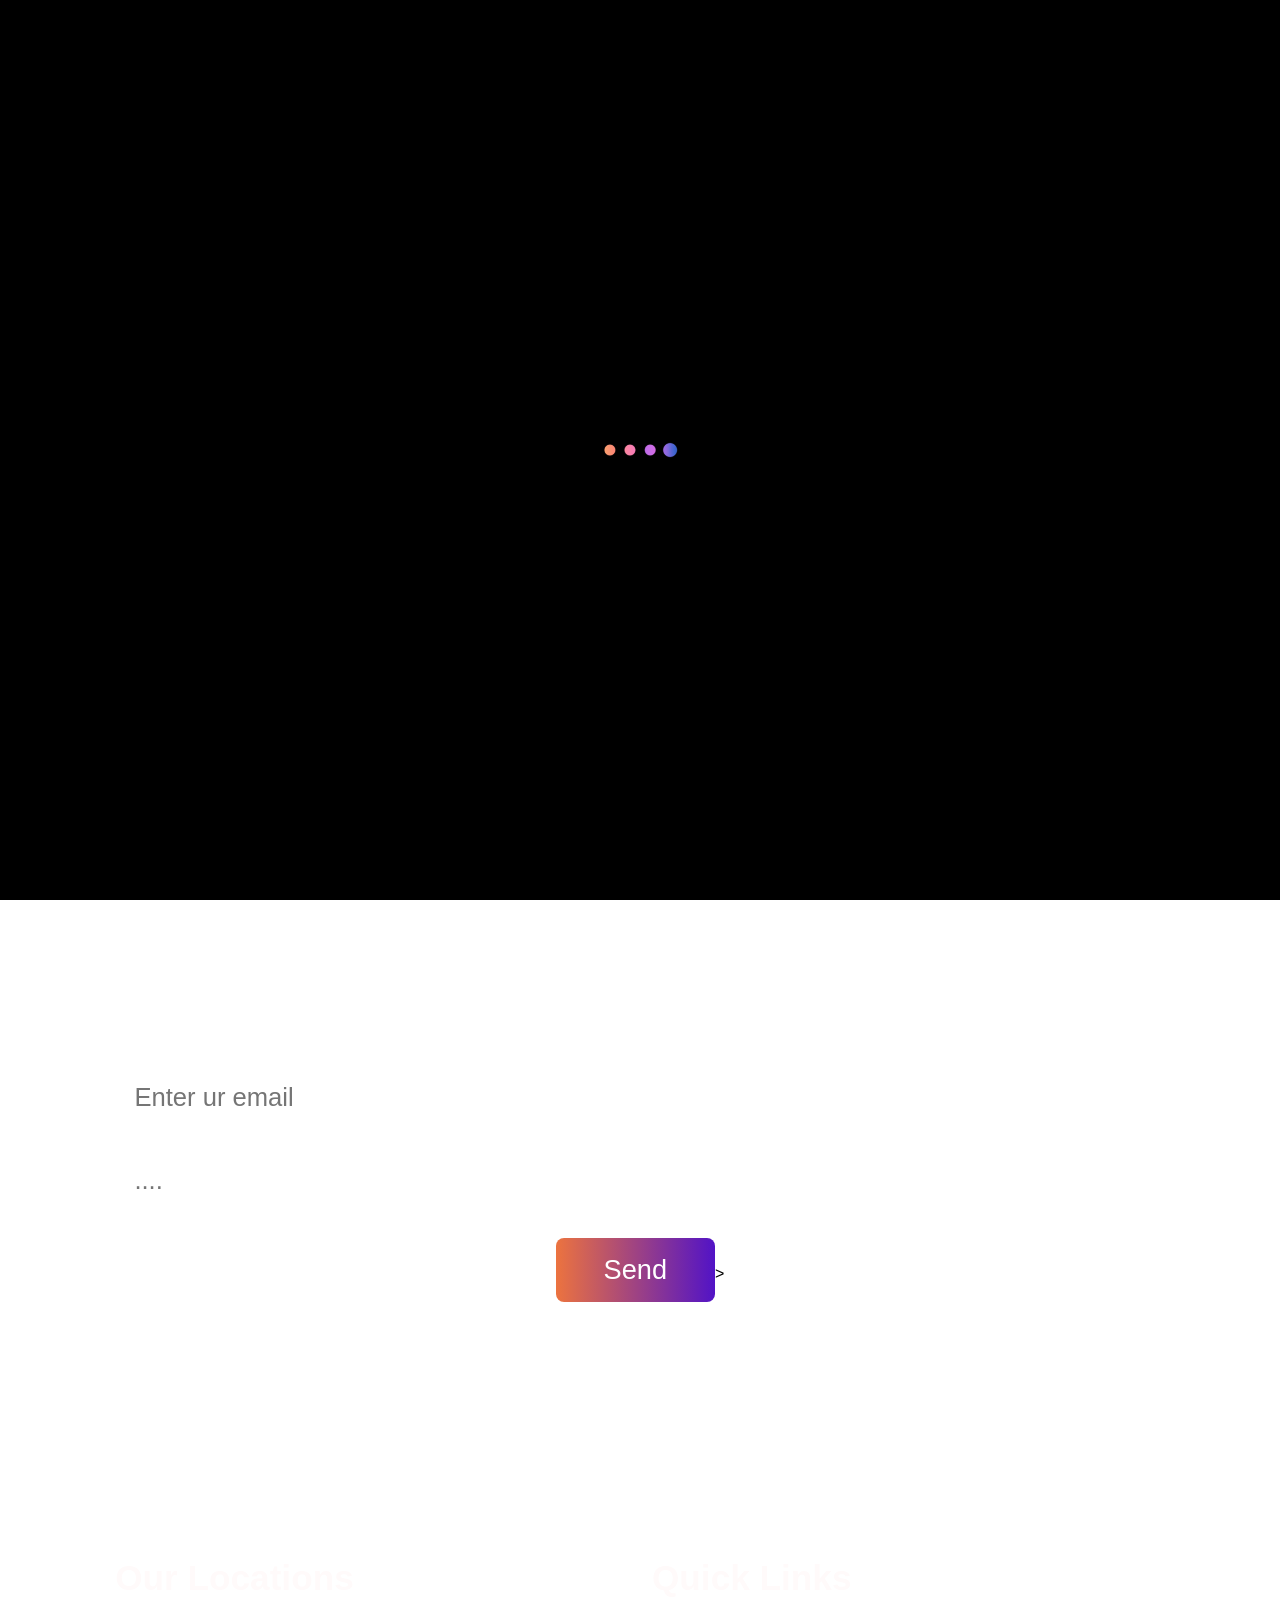
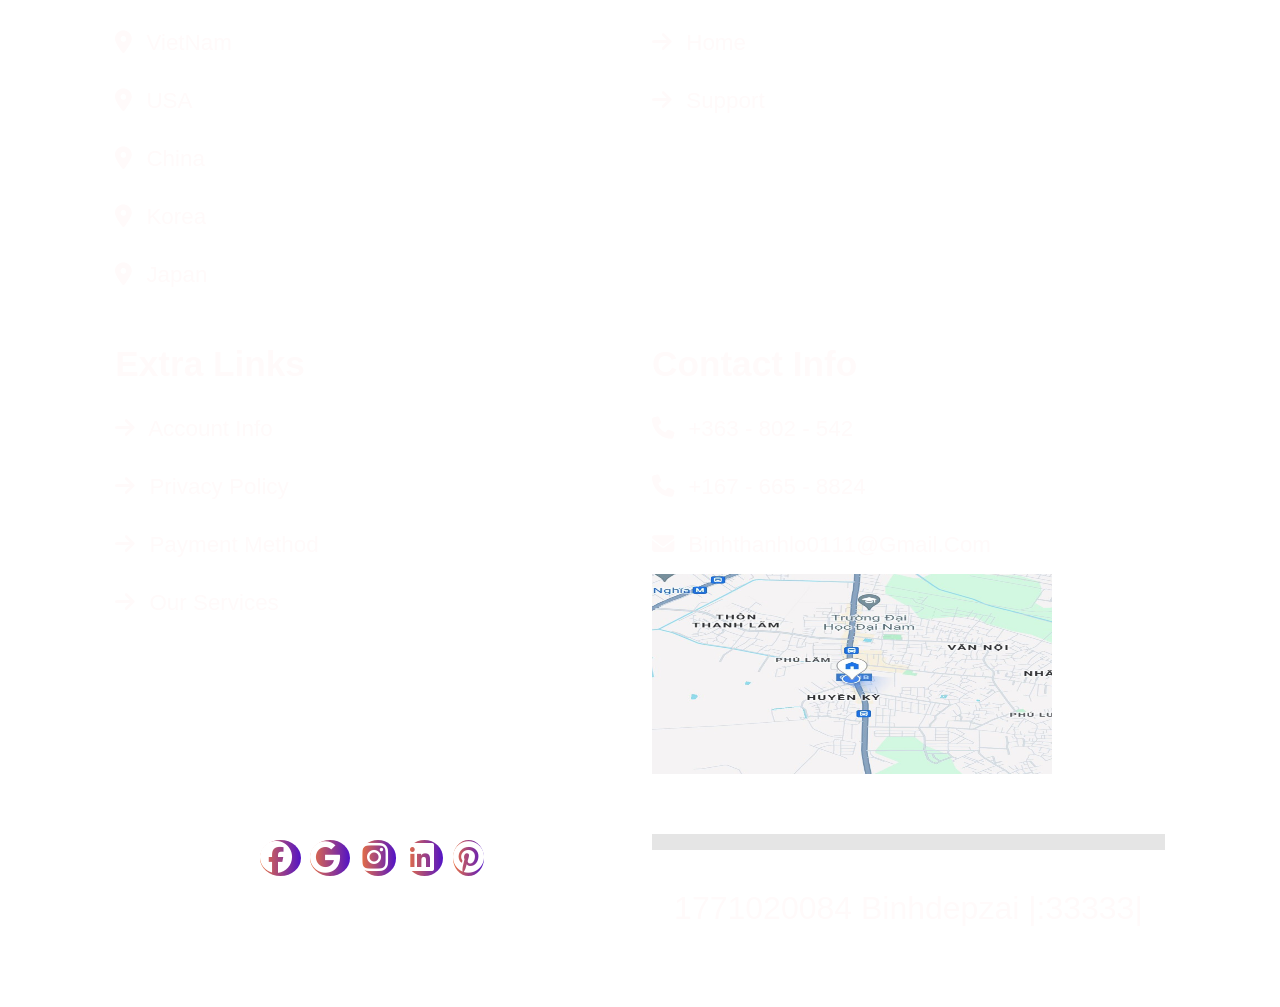
<file: forget.html>
<!DOCTYPE html>
<html lang="en">
<head>
    <meta charset="UTF-8">
    <meta name="viewport" content="width=device-width, initial-scale=1.0">
    <link rel="icon" href="./moew3.jpg">
    <title> Forget Password </title>

    <link rel="stylesheet" href="https://cdnjs.cloudflare.com/ajax/libs/font-awesome/6.5.1/css/all.min.css" integrity="sha512-DTOQO9RWCH3ppGqcWaEA1BIZOC6xxalwEsw9c2QQeAIftl+Vegovlnee1c9QX4TctnWMn13TZye+giMm8e2LwA==" crossorigin="anonymous" referrerpolicy="no-referrer" />

    <link rel="stylesheet" href="https://cdn.jsdelivr.net/npm/swiper@11/swiper-bundle.min.css"/>



    <style>




*{
    font-family: 'Poppins', sans-serif; 
    margin: 0;
    padding: 0;
    box-sizing: border-box;
    outline: none;
    border: none;
    text-decoration: none;
    text-transform: capitalize;
    transition: all .2s linear;
    transition:width none;
}

body {
    background: url(./body-bg.jpg);
    background-size: cover;
    background-position: center;
    background-attachment: fixed;
}

:root{
    --gradient-1: linear-gradient(to right, #ec733f 0%, #5213c6 100%); 
    --gradient-2: linear-gradient(to right, #d746b3 0%, #370459 100%); 
    --black:#444;
    --light-color:#fffafa;
    --border: 1rem solid rgba(0,0,0,.1);
    --border-hover: .1rem solid var(black);
    --box-shadow: 0 .5rem 1re, rgba(0,0,0,.1);

    --bg-light-purple: hsla(284, 100%, 82%, 0.707);
    --bg-purple-alpha-30: hsla(267, 100%, 63%, 0.3);
    --bg-purple: hsla(267, 100%, 63%, 1);
    --bg-dark-purple: hsla(279, 42%, 9%, 1);
    --bg-oxford-blue: hsla(240, 63%, 13%, 1);
}

html {
    font-size: 62, 5%;
    overflow-x: hidden;
    scroll-padding-top: 5rem;
    scroll-behavior: smooth;
}

html::-webkit-scrollbar {
    width: 1rem;
}

html::-webkit-scroolbar-track {
    background: transparent;
}

html::-webkit-scrollbar-thumb {
    background: var(--black);
}


section {
    padding: 5rem 9%;
}

.heading {
   text-align: center;
   margin-bottom: 2rem;
   position: relative;
}

.heading::before {
   content: '';
   position: absolute;
   top: 50%;
   left: 0;
   transform: translateY(-50%);
   width: 100%;
   height: .01rem;
   background: rgba(0, 0, 0, .1);
   z-index: -1;
}

.heading {
   font-size: 3rem;
   padding: .5rem 2rem;
   color: var(--light-color);
   background: none;
} 

span {
    color: var(--bg-purple);
}



/*BTN*/

.btn {
    margin-top: 1rem;
    display: inline-block;
    padding: 1rem 3rem;
    border-radius: .5rem;
    color: #fff;
    background: var(--gradient-1);
    font-size: 1.7rem;
    cursor: pointer;
    font-weight: 500;
}

.btn:hover {
    background: var(--gradient-2);
}



/*HEADER-1*/

.header .header-1 {
    background: var(--bg-oxford-blue);
    padding: 1.5rem 9%;
    display: flex;
    align-items: center;
    justify-content: space-between;
}

.header .header-1 .logo {
    font-size: 2.5rem;
    font-weight: bolder;
    color: var(--light-color);
}

.header .header-1 .logo i{
    color: var(--light-color);
}

.header .header-1 .search-form {
    width: 50rem;
    height: 5rem;
    border:var(--border);
    overflow: hidden;
    background: #fff;
    display: flex;
    align-items: center;
    border-radius: .5rem;
}

.header .header-1 .search-form input{
    font-size: 1.6rem;
    padding:0 1.2rem;
    height: 100%;
    width: 100%;
    text-transform: none;
    color: var(--black);
}

.header .header-1 .search-form label {
    font-size: 2.5rem;
    padding-right: 1.5rem;
    color: var(--black);
    cursor: pointer;
}

.header .header-1 .search-form label:hover { 
    color: var(--bg-purple);
}

.header .header-1 .icons div, 
.header .header-1 .icons a {
    font-size:2.5rem;
    margin-left:1.5rem;
    color: var(--light-color);
    cursor:pointer;
}

.header .header-1 .icons div:hover,
.header .header-1 .icons a:hover {
    color: var(--bg-purple);
}

#search-btn{
    display: none;
}





/*HEADER-2*/

.header .header-2 {
    background: none;
}

.header .header-2 .navbar {
    text-align: center;
}

.header .header-2 .navbar a{
    color: #fff;
    display: inline-block;
    padding: 1.2rem;
    font-size: 1.7rem;
}

.header .header-2 .navbar a:hover {
    background: var(--bg-purple);
}

.header .header-2 .active {
    position: fixed;
    top: 0;
    left: 0;
    right: 0;
    z-index: 1000;
}




/*BOTTOM-NAVBAR*/
 
 
.bottom-navbar {
    text-align: center;
    background: var(--bg-oxford-blue);
    position: fixed;
    bottom: 0;
    left: 0;
    right: 0;
    z-index: 1000;
    display: none;
}

.bottom-navbar a {
    font-size: 2.5rem;
    padding: 2rem;
    color: #fff;
}

.bottom-navbar a:hover {
    background: var(--bg-purple);
}




/*LOGIN-FORM*/

.login-form-container {
    display: flex;
    align-items: center;
    justify-content: center;
    height: 100%;
    width: 100%;
}

.login-form-container.active {
    top: 0;
    opacity: 1;
}

.login-form-container form {
    background: #fff;
    border: var(--border);
    width: 60rem;
    padding: 2rem;
    box-shadow: var(--box-shadow);
    border-radius: .5rem;
    margin: 2rem;
}

.login-form-container form h3 {
    font-size: 2.5rem;
    text-transform: uppercase;
    color:var(--black);
    text-align: center;
}

.login-form-container form span {
    display: block;
    font-size: 1.5rem;
    padding-top: 1rem;
}

.login-form-container form .box {
    width: 100%;
    margin: .7rem 0;
    font-size: 1.6rem;
    border: var(--border);
    border-radius: .5rem;
    padding: 1rem 1.2rem;
    color:var(--black);
    text-transform: none;
}

.login-form-container form .checkbox {
    display: flex;
    align-items: center;
    gap: .5rem;
    padding: 1rem 0;
}

.login-form-container form .checkbox label {
    font-size: 1.5rem;
    color: var(--black);
}

.login-form-container form .btn {
    text-align: center;
    width: 100%;
    margin: 1.5rem 0;
}



    


/*NEWSLETTER SECTION*/

.newsletter form {
    /* background: url(/Image/6255101.jpg); */
    background-size: cover;
    background-position: center;
    background-attachment: fixed;
}

.newsletter form {
    max-width: 100rem;
    margin-left: auto;
    text-align: center;
    padding: 5rem 0;
}
 
.newsletter form h3 {
    font-size: 2.2rem;
    color:#fff;
    padding-bottom: .7rem;
    font-weight: normal;
}

.newsletter form .box {
    width: 100%;
    margin: .7rem 0;
    padding: 1rem 1.2rem;
    font-size: 1.6rem;
    color: var(--black);
    border-radius: .5rem;
    text-transform: none;
}




/*FOOTER*/

.footer .box-container {
    display: grid;
    grid-template-columns: repeat(auto-fit, minmax(25rem, 1fr));
    gap: 1.5rem;
}

.footer .box-container .box h3 {
    font-size: 2.2rem;
    color: var(--light-color);
    padding: 1rem 0;
}

.footer .box-container .box a {
    display: block;
    font-size: 1.4rem;
    color: var(--light-color);
    padding: 1rem 0;
}

.footer .box-container .box a i {
    color: var(--gradient-1);
    padding-right: .5rem;
}

.footer .box-container .box a:hover i {
    padding-right: .2rem;
}

.footer .box-container .box map {
    width: 100%;
}

.footer .share {
    padding: 1rem 0;
    text-align: center;
}

.footer .share a {
    height: 5rem;
    width: 5rem;
    line-height: 5rem;
    font-size: 2rem;
    color: #fff;
    background: var(--gradient-1);
    margin: 0 .3rem;
    border-radius: 50%;
}

.footer .share a:hover {
    background: var(--black);
}

.footer .credit {
    border-top: var(--border);
    margin-top: 2rem;
    padding: 0 1rem;
    padding-top: 2.5rem;
    font-size: 2rem;
    color: var(--light-color);
    text-align: center;
}

.footer .credit span {
    color: var(--gradient-1);
}



/*Loader*/

.loader-container {
    position: fixed;
    top: 0;
    left: 0;
    height: 100%;
    width: 100%;
    z-index: 10000;
    background: rgb(0, 0, 0);
    display: flex;
    align-items: center;
    justify-content: center;
}

.loader-container.active {
    display: none;
}

.loader-container img {
    height: 10rem;
}



/* media */
 
 @media (max-width: 911px) {
 
    html {
        font-size: 55%;
    }

    .header .header-1 {
        padding: 2rem;
    }

    section {
        padding: 3rem 2rem;
    }

}


@media (max-width:768px) {

    html {
        scroll-padding-top: 0;
    }

    body {
        padding-bottom: 6rem;
    }

    .header .header-2 {
        display: none;
    }

    .bottom-navbar {
        display: block;
    }

    #search-btn {
        display: inline-block;
    }

    .header .header-1 {
        box-shadow: var(--box-shadow);
        position: relative;
    }

    .header .header-1 .search-form{
        position: absolute;
        top: -115%;
        right: 2rem;
        width: 90%;
        box-shadow: var(--box-shadow);
    }

    .header .header-1 .search-form.active {
        top: 115%;
    }

    .home .row .content {
        text-align: center;
    }
    
    .home .row .content h3 {
        font-size: 3.5rem;
    }

    .newsletter {
       background-position: right;
    }

    .newsletter form {
       margin-left: 0;
       max-width: 100%;
    }

}


@media (max-width: 450px) {

    html {
        font-size: 50%;
    }
       
}
</style>







</head>
<body>


    <!--HEADER-1-->

    <header class="header">
        <div class="header-1">
            <a href="index.html" class="logo"><i class="fa-solid fa-gamepad"></i>Game4U</a>
            
            <form action="" class="search-form">
                <input type="search" name="" placeholder="search here..." id="search-box">
                <label for="search-box" class="fas fa-search"></label>
            </form>
    
            <div class="icons">
                <div id="search-btn" class="fas fa-search"></div>
                <a href="#" class="fas fa-heart"></a>
                <a href="#" class="fas fa-shopping-cart"></a>
                <div id="login-btn" class="fas fa-user"></div>
            </div>
        </div>
    
   

    <!--HEADER-2-->
    
        <div class="header-2">
            <nav class="navbar">
                <a href="#home">home</a>
                <a href="#support">support</a>
            </nav>
        </div>
    </header>



    <!--BOTTOM-NAVBAR-->

    <nav class="bottom-navbar">
        <a href="./index.html" class="fas fa-home"></a>
        <a href="#support" class="fas fa-blog"></a>
    </nav>





    <!--LOGIN-->
    
    <div class="login-form-container">
          
            <form action="">
                <h3> forget your password </h3>
                
                <span style="color: hsla(240, 63%, 13%, 1);"> Email </span>
                <input type="email" class="box" name="" placeholder="Enter your email" id="">
                
                
                <span style="color: hsla(240, 63%, 13%, 1);"> Phone number </span>
                <input type="number" class="box" name="" placeholder="Enter your phone number" id="">
                
                <input type="submit" value="Send code" class="btn">
            </form>
    
    </div>



    <!--SUPPORT-->


    <section class="newsletter" id="support">

    <form action="">
        <h3> Have a problem? </h3>
        <input type="email" class="box" placeholder="Enter ur email">
        <input type="text" class="box" placeholder="....">
        <input type="submit" class="btn" value="send"  onclick="gui()">>
    </form>

    </section>






    <!--Footer section -->

    <section class="footer">

    <div class="box-container">

        <div class="box">
            <h3>Our locations </h3>
            <a href="#"> <i class="fas fa-map-marker-alt"> </i> VietNam </a>
            <a href="#"> <i class="fas fa-map-marker-alt"> </i> USA</a>  
            <a href="#"> <i class="fas fa-map-marker-alt"> </i> China</a>
            <a href="#"> <i class="fas fa-map-marker-alt"> </i> Korea</a>
            <a href="#"> <i class="fas fa-map-marker-alt"> </i> Japan</a>
        </div>

        <div class="box">
            <h3> quick links </h3>
            <a href="index.html"> <i class="fas fa-arrow-right"> </i> home </a>
            <a href="#"> <i class="fas fa-arrow-right"> </i> support </a>  
        </div>

        <div class="box">
            <h3> extra links </h3>
            <a href="#"> <i class="fas fa-arrow-right"> </i> account info </a>
            <a href="#"> <i class="fas fa-arrow-right"> </i> privacy policy </a>
            <a href="#"> <i class="fas fa-arrow-right"> </i> payment method </a>
            <a href="#"> <i class="fas fa-arrow-right"> </i> our services </a>  
        </div>

        <div class="box">
            <h3> contact info  </h3>
            <a href="#"> <i class="fas fa-phone"> </i> +363 - 802 - 542  </a>
            <a href="#"> <i class="fas fa-phone"> </i> +167 - 665 - 8824 </a>
            <a href="#"> <i class="fas fa-envelope"> </i> binhthanhlo0111@gmail.com </a>
            <img src="./map.jpg" style="height: 200px; width: 400px;" alt="" class="map">
        </div>

        <div class="share">
            <a href="#"> <i class="fa-brands fa-facebook"> </i> </a>
            <a href="#"> <i class="fa-brands fa-google"> </i> </a>
            <a href="#"> <i class="fa-brands fa-instagram"> </i> </a>
            <a href="#"> <i class="fa-brands fa-linkedin"> </i> </a>
            <a href="#"> <i class="fa-brands fa-pinterest"> </i> </a>  
        </div>

        <div class="credit"> 1771020084 <span> binhdepzai </span> |:33333| </div>
    </div>
    </section>



    <!--Loader-->

    <div class="loader-container">
    <img src="./Loader.gif" alt="">
    </div>
    




<script src="https://cdn.jsdelivr.net/npm/swiper@11/swiper-bundle.min.js"></script>
<script src="./java.js"></script>
</body>
</html>
</file>
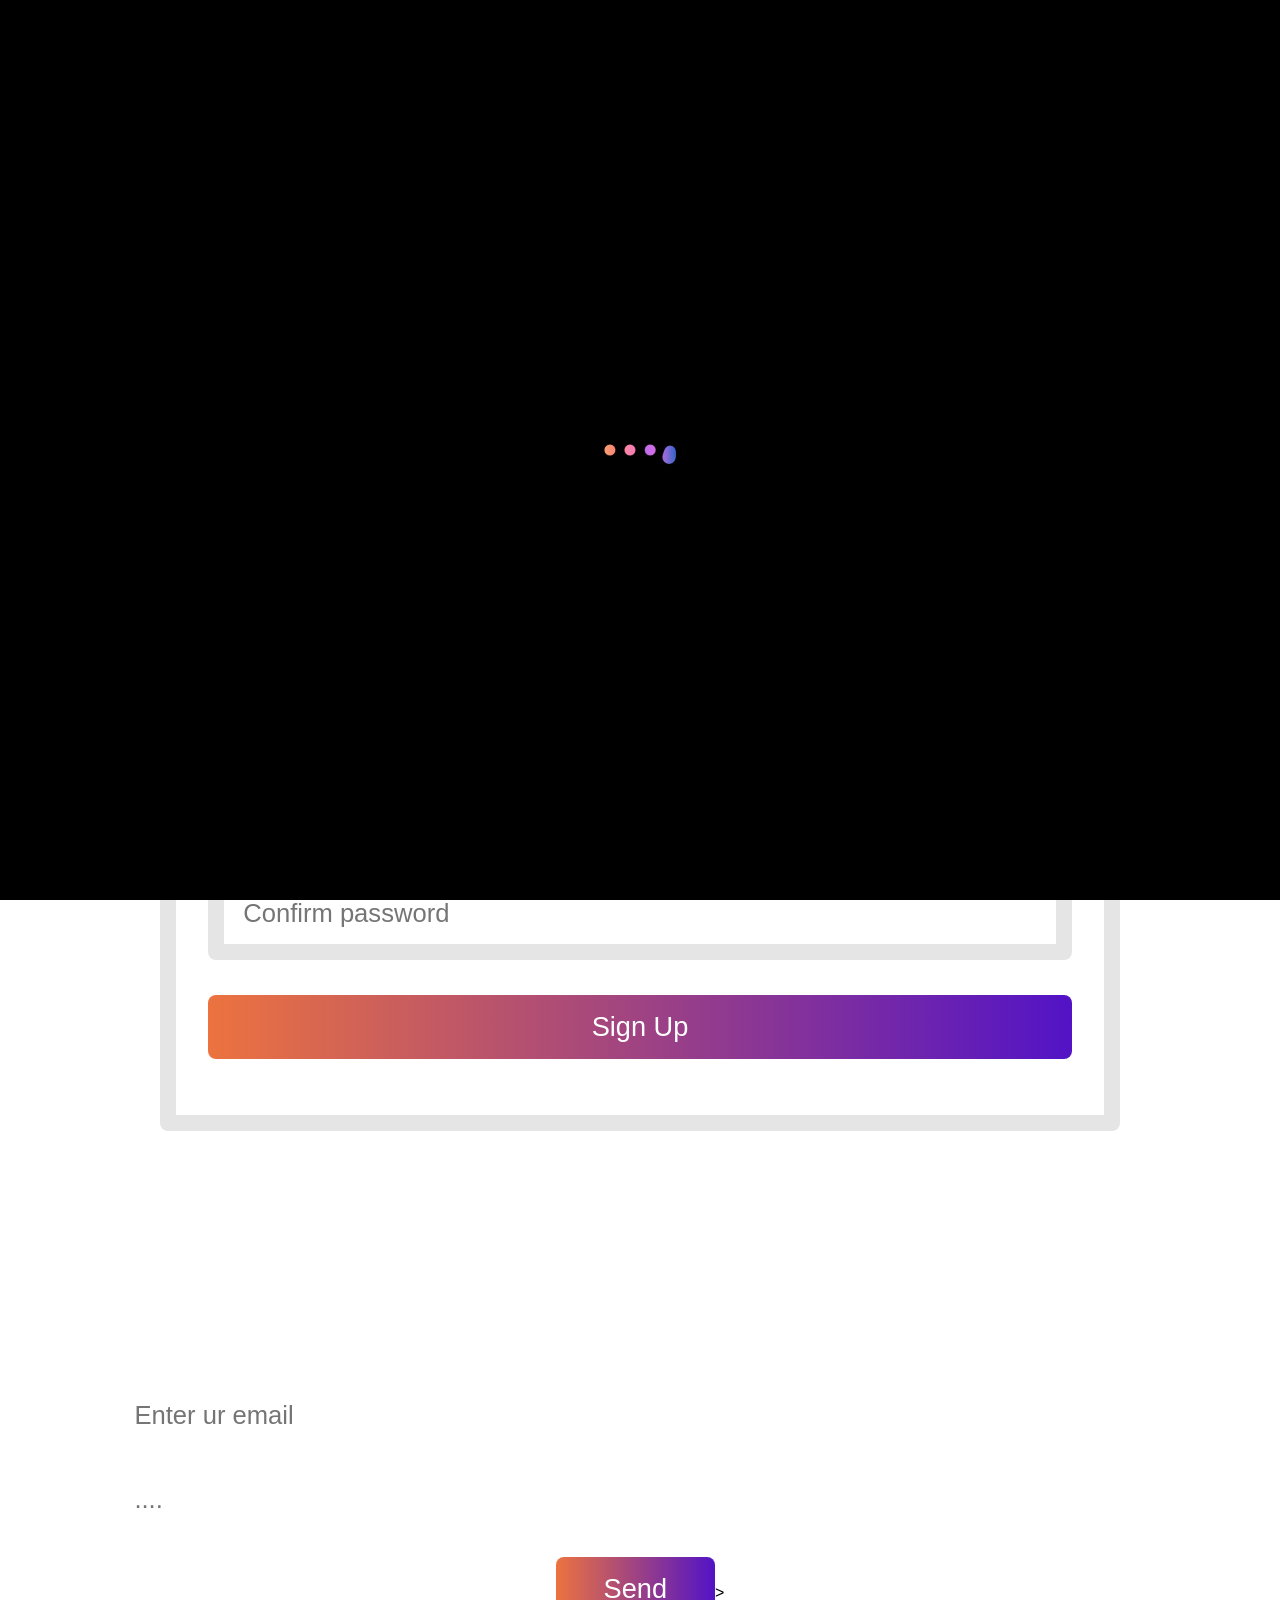
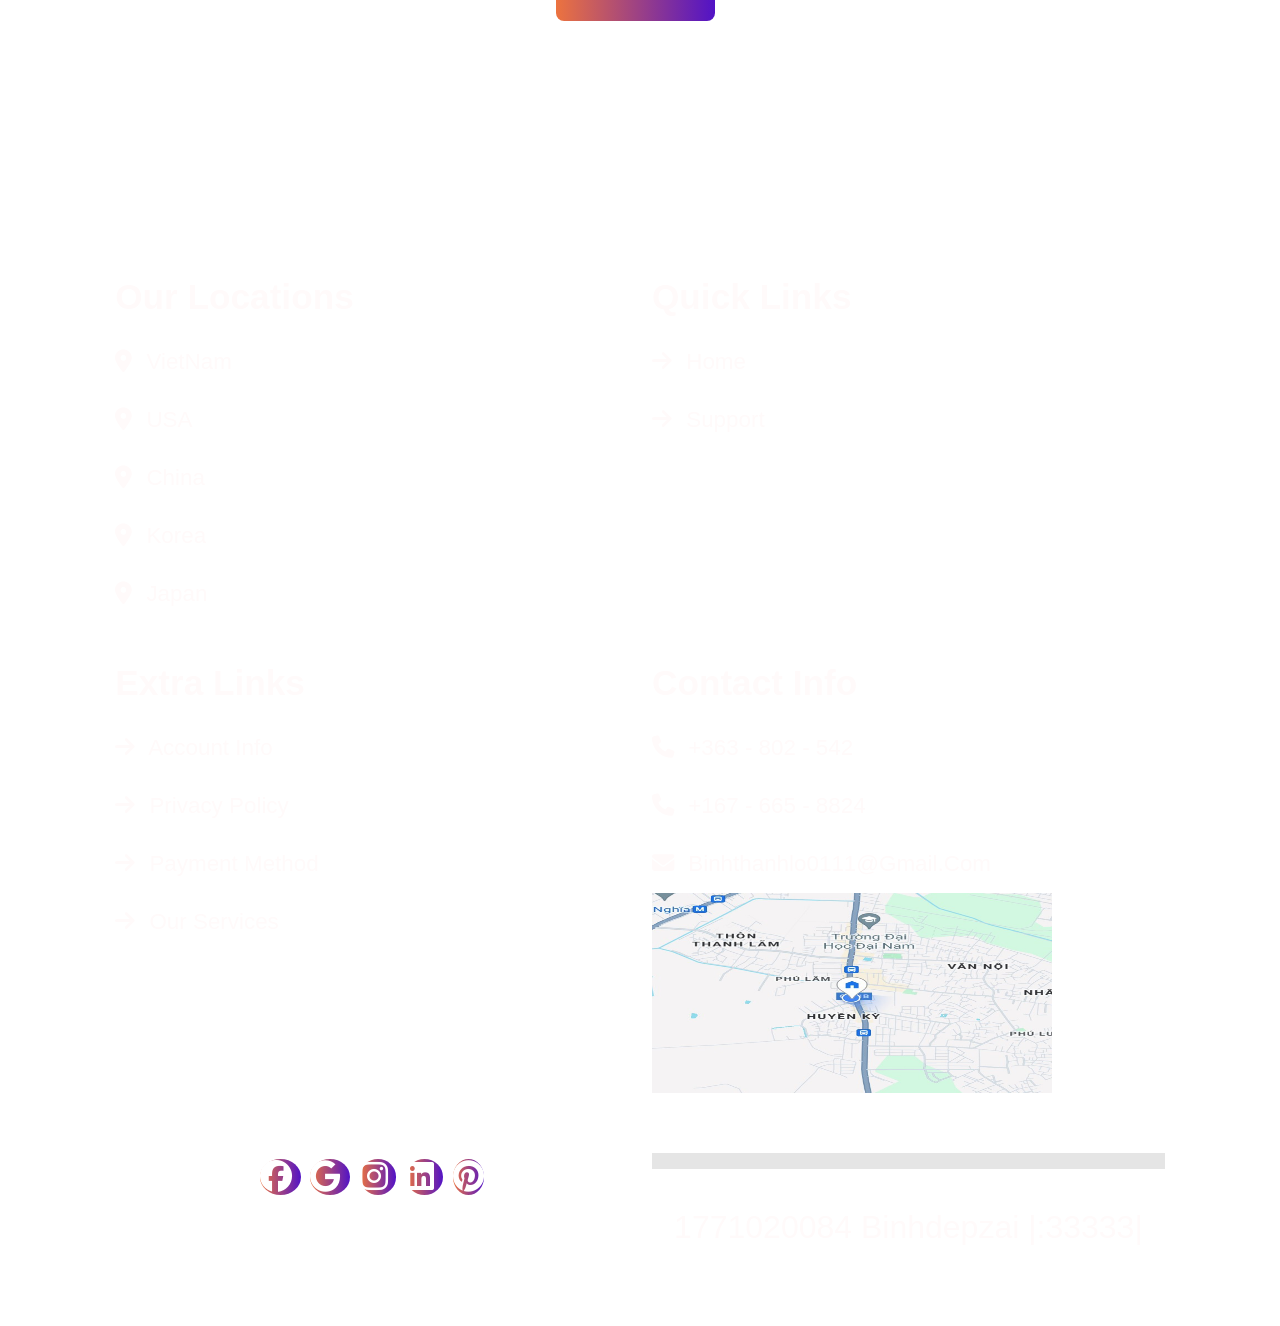
<file: signup.html>
<!DOCTYPE html>
<html lang="en">
<head>
    <meta charset="UTF-8">
    <meta name="viewport" content="width=device-width, initial-scale=1.0">
    <link rel="icon" href="./moew3.jpg">
    <title> Sign Up </title>

    <link rel="stylesheet" href="https://cdnjs.cloudflare.com/ajax/libs/font-awesome/6.5.1/css/all.min.css" integrity="sha512-DTOQO9RWCH3ppGqcWaEA1BIZOC6xxalwEsw9c2QQeAIftl+Vegovlnee1c9QX4TctnWMn13TZye+giMm8e2LwA==" crossorigin="anonymous" referrerpolicy="no-referrer" />

    <link rel="stylesheet" href="https://cdn.jsdelivr.net/npm/swiper@11/swiper-bundle.min.css"/>



    <style>




*{
    font-family: 'Poppins', sans-serif; 
    margin: 0;
    padding: 0;
    box-sizing: border-box;
    outline: none;
    border: none;
    text-decoration: none;
    text-transform: capitalize;
    transition: all .2s linear;
    transition:width none;
}

body {
    background: url(./body-bg.jpg);
    background-size: cover;
    background-position: center;
    background-attachment: fixed;
}

:root{
    --gradient-1: linear-gradient(to right, #ec733f 0%, #5213c6 100%); 
    --gradient-2: linear-gradient(to right, #d746b3 0%, #370459 100%); 
    --black:#444;
    --light-color:#fffafa;
    --border: 1rem solid rgba(0,0,0,.1);
    --border-hover: .1rem solid var(black);
    --box-shadow: 0 .5rem 1re, rgba(0,0,0,.1);

    --bg-light-purple: hsla(284, 100%, 82%, 0.707);
    --bg-purple-alpha-30: hsla(267, 100%, 63%, 0.3);
    --bg-purple: hsla(267, 100%, 63%, 1);
    --bg-dark-purple: hsla(279, 42%, 9%, 1);
    --bg-oxford-blue: hsla(240, 63%, 13%, 1);
}

html {
    font-size: 62, 5%;
    overflow-x: hidden;
    scroll-padding-top: 5rem;
    scroll-behavior: smooth;
}

html::-webkit-scrollbar {
    width: 1rem;
}

html::-webkit-scroolbar-track {
    background: transparent;
}

html::-webkit-scrollbar-thumb {
    background: var(--black);
}


section {
    padding: 5rem 9%;
}

.heading {
   text-align: center;
   margin-bottom: 2rem;
   position: relative;
}

.heading::before {
   content: '';
   position: absolute;
   top: 50%;
   left: 0;
   transform: translateY(-50%);
   width: 100%;
   height: .01rem;
   background: rgba(0, 0, 0, .1);
   z-index: -1;
}

.heading {
   font-size: 3rem;
   padding: .5rem 2rem;
   color: var(--light-color);
   background: none;
} 

span {
    color: var(--bg-purple);
}



/*BTN*/

.btn {
    margin-top: 1rem;
    display: inline-block;
    padding: 1rem 3rem;
    border-radius: .5rem;
    color: #fff;
    background: var(--gradient-1);
    font-size: 1.7rem;
    cursor: pointer;
    font-weight: 500;
}

.btn:hover {
    background: var(--gradient-2);
}



/*HEADER-1*/

.header .header-1 {
    background: var(--bg-oxford-blue);
    padding: 1.5rem 9%;
    display: flex;
    align-items: center;
    justify-content: space-between;
}

.header .header-1 .logo {
    font-size: 2.5rem;
    font-weight: bolder;
    color: var(--light-color);
}

.header .header-1 .logo i{
    color: var(--light-color);
}

.header .header-1 .search-form {
    width: 50rem;
    height: 5rem;
    border:var(--border);
    overflow: hidden;
    background: #fff;
    display: flex;
    align-items: center;
    border-radius: .5rem;
}

.header .header-1 .search-form input{
    font-size: 1.6rem;
    padding:0 1.2rem;
    height: 100%;
    width: 100%;
    text-transform: none;
    color: var(--black);
}

.header .header-1 .search-form label {
    font-size: 2.5rem;
    padding-right: 1.5rem;
    color: var(--black);
    cursor: pointer;
}

.header .header-1 .search-form label:hover { 
    color: var(--bg-purple);
}

.header .header-1 .icons div, 
.header .header-1 .icons a {
    font-size:2.5rem;
    margin-left:1.5rem;
    color: var(--light-color);
    cursor:pointer;
}

.header .header-1 .icons div:hover,
.header .header-1 .icons a:hover {
    color: var(--bg-purple);
}

#search-btn{
    display: none;
}





/*HEADER-2*/

.header .header-2 {
    background: none;
}

.header .header-2 .navbar {
    text-align: center;
}

.header .header-2 .navbar a{
    color: #fff;
    display: inline-block;
    padding: 1.2rem;
    font-size: 1.7rem;
}

.header .header-2 .navbar a:hover {
    background: var(--bg-purple);
}

.header .header-2 .active {
    position: fixed;
    top: 0;
    left: 0;
    right: 0;
    z-index: 1000;
}




/*BOTTOM-NAVBAR*/
 
 
.bottom-navbar {
    text-align: center;
    background: var(--bg-oxford-blue);
    position: fixed;
    bottom: 0;
    left: 0;
    right: 0;
    z-index: 1000;
    display: none;
}

.bottom-navbar a {
    font-size: 2.5rem;
    padding: 2rem;
    color: #fff;
}

.bottom-navbar a:hover {
    background: var(--bg-purple);
}




/*LOGIN-FORM*/

.login-form-container {
    display: flex;
    align-items: center;
    justify-content: center;
    height: 100%;
    width: 100%;
}

.login-form-container.active {
    top: 0;
    opacity: 1;
}

.login-form-container form {
    background: #fff;
    border: var(--border);
    width: 60rem;
    padding: 2rem;
    box-shadow: var(--box-shadow);
    border-radius: .5rem;
    margin: 2rem;
}

.login-form-container form h3 {
    font-size: 2.5rem;
    text-transform: uppercase;
    color:var(--black);
    text-align: center;
}

.login-form-container form span {
    display: block;
    font-size: 1.5rem;
    padding-top: 1rem;
}

.login-form-container form .box {
    width: 100%;
    margin: .7rem 0;
    font-size: 1.6rem;
    border: var(--border);
    border-radius: .5rem;
    padding: 1rem 1.2rem;
    color:var(--black);
    text-transform: none;
}

.login-form-container form .checkbox {
    display: flex;
    align-items: center;
    gap: .5rem;
    padding: 1rem 0;
}

.login-form-container form .checkbox label {
    font-size: 1.5rem;
    color: var(--black);
}

.login-form-container form .btn {
    text-align: center;
    width: 100%;
    margin: 1.5rem 0;
}



    


/*NEWSLETTER SECTION*/

.newsletter form {
    /* background: url(/Image/6255101.jpg); */
    background-size: cover;
    background-position: center;
    background-attachment: fixed;
}

.newsletter form {
    max-width: 100rem;
    margin-left: auto;
    text-align: center;
    padding: 5rem 0;
}
 
.newsletter form h3 {
    font-size: 2.2rem;
    color:#fff;
    padding-bottom: .7rem;
    font-weight: normal;
}

.newsletter form .box {
    width: 100%;
    margin: .7rem 0;
    padding: 1rem 1.2rem;
    font-size: 1.6rem;
    color: var(--black);
    border-radius: .5rem;
    text-transform: none;
}




/*FOOTER*/

.footer .box-container {
    display: grid;
    grid-template-columns: repeat(auto-fit, minmax(25rem, 1fr));
    gap: 1.5rem;
}

.footer .box-container .box h3 {
    font-size: 2.2rem;
    color: var(--light-color);
    padding: 1rem 0;
}

.footer .box-container .box a {
    display: block;
    font-size: 1.4rem;
    color: var(--light-color);
    padding: 1rem 0;
}

.footer .box-container .box a i {
    color: var(--gradient-1);
    padding-right: .5rem;
}

.footer .box-container .box a:hover i {
    padding-right: .2rem;
}

.footer .box-container .box map {
    width: 100%;
}

.footer .share {
    padding: 1rem 0;
    text-align: center;
}

.footer .share a {
    height: 5rem;
    width: 5rem;
    line-height: 5rem;
    font-size: 2rem;
    color: #fff;
    background: var(--gradient-1);
    margin: 0 .3rem;
    border-radius: 50%;
}

.footer .share a:hover {
    background: var(--black);
}

.footer .credit {
    border-top: var(--border);
    margin-top: 2rem;
    padding: 0 1rem;
    padding-top: 2.5rem;
    font-size: 2rem;
    color: var(--light-color);
    text-align: center;
}

.footer .credit span {
    color: var(--gradient-1);
}



/*Loader*/

.loader-container {
    position: fixed;
    top: 0;
    left: 0;
    height: 100%;
    width: 100%;
    z-index: 10000;
    background: rgb(0, 0, 0);
    display: flex;
    align-items: center;
    justify-content: center;
}

.loader-container.active {
    display: none;
}

.loader-container img {
    height: 10rem;
}



/* media */
 
 @media (max-width: 911px) {
 
    html {
        font-size: 55%;
    }

    .header .header-1 {
        padding: 2rem;
    }

    section {
        padding: 3rem 2rem;
    }

}


@media (max-width:768px) {

    html {
        scroll-padding-top: 0;
    }

    body {
        padding-bottom: 6rem;
    }

    .header .header-2 {
        display: none;
    }

    .bottom-navbar {
        display: block;
    }

    #search-btn {
        display: inline-block;
    }

    .header .header-1 {
        box-shadow: var(--box-shadow);
        position: relative;
    }

    .header .header-1 .search-form{
        position: absolute;
        top: -115%;
        right: 2rem;
        width: 90%;
        box-shadow: var(--box-shadow);
    }

    .header .header-1 .search-form.active {
        top: 115%;
    }

    .home .row .content {
        text-align: center;
    }
    
    .home .row .content h3 {
        font-size: 3.5rem;
    }

    .newsletter {
       background-position: right;
    }

    .newsletter form {
       margin-left: 0;
       max-width: 100%;
    }

}


@media (max-width: 450px) {

    html {
        font-size: 50%;
    }
       
}
</style>







</head>
<body>


    <!--HEADER-1-->

    <header class="header">
        <div class="header-1">
            <a href="index.html" class="logo"><i class="fa-solid fa-gamepad"></i>Game4U</a>
            
            <form action="" class="search-form">
                <input type="search" name="" placeholder="search here..." id="search-box">
                <label for="search-box" class="fas fa-search"></label>
            </form>
    
            <div class="icons">
                <div id="search-btn" class="fas fa-search"></div>
                <a href="#" class="fas fa-heart"></a>
                <a href="#" class="fas fa-shopping-cart"></a>
                <div id="login-btn" class="fas fa-user"></div>
            </div>
        </div>
    
   

    <!--HEADER-2-->
    
        <div class="header-2">
            <nav class="navbar">
                <a href="#home">home</a>
                <a href="#support">support</a>
            </nav>
        </div>
    </header>



    <!--BOTTOM-NAVBAR-->

    <nav class="bottom-navbar">
        <a href="./index.html" class="fas fa-home"></a>
        <a href="#support" class="fas fa-blog"></a>
    </nav>





    <!--LOGIN-->
    
    <div class="login-form-container">
          
            <form action="">
                <h3> sign up </h3>
                <span style="color: hsla(240, 63%, 13%, 1);"> User name</span>
                <input type="text" class="box" name="" placeholder="Enter your user name" id="">
                
                <span style="color: hsla(240, 63%, 13%, 1);"> Email </span>
                <input type="email" class="box" name="" placeholder="Enter your email" id="">
                
                
                <span style="color: hsla(240, 63%, 13%, 1);"> Password </span>
                <input type="password" class="box" name="" placeholder="Enter your password" id="">
                
                <span style="color: hsla(240, 63%, 13%, 1);"> Confirm Password </span>
                <input type="password" class="box" name="" placeholder="Confirm password" id="">
                                
                <input type="submit" value="sign up" class="btn">
            </form>
    
    </div>



    <!--SUPPORT-->


    <section class="newsletter" id="support">

    <form action="">
        <h3> Have a problem? </h3>
        <input type="email" class="box" placeholder="Enter ur email">
        <input type="text" class="box" placeholder="....">
        <input type="submit" class="btn" value="send"  onclick="gui()">>
    </form>

    </section>






    <!--Footer section -->

    <section class="footer">

    <div class="box-container">

        <div class="box">
            <h3>Our locations </h3>
            <a href="#"> <i class="fas fa-map-marker-alt"> </i> VietNam </a>
            <a href="#"> <i class="fas fa-map-marker-alt"> </i> USA</a>  
            <a href="#"> <i class="fas fa-map-marker-alt"> </i> China</a>
            <a href="#"> <i class="fas fa-map-marker-alt"> </i> Korea</a>
            <a href="#"> <i class="fas fa-map-marker-alt"> </i> Japan</a>
        </div>

        <div class="box">
            <h3> quick links </h3>
            <a href="index.html"> <i class="fas fa-arrow-right"> </i> home </a>
            <a href="#"> <i class="fas fa-arrow-right"> </i> support </a>  
        </div>

        <div class="box">
            <h3> extra links </h3>
            <a href="#"> <i class="fas fa-arrow-right"> </i> account info </a>
            <a href="#"> <i class="fas fa-arrow-right"> </i> privacy policy </a>
            <a href="#"> <i class="fas fa-arrow-right"> </i> payment method </a>
            <a href="#"> <i class="fas fa-arrow-right"> </i> our services </a>  
        </div>

        <div class="box">
            <h3> contact info  </h3>
            <a href="#"> <i class="fas fa-phone"> </i> +363 - 802 - 542  </a>
            <a href="#"> <i class="fas fa-phone"> </i> +167 - 665 - 8824 </a>
            <a href="#"> <i class="fas fa-envelope"> </i> binhthanhlo0111@gmail.com </a>
            <img src="./map.jpg" style="height: 200px; width: 400px;" alt="" class="map">
        </div>

        <div class="share">
            <a href="#"> <i class="fa-brands fa-facebook"> </i> </a>
            <a href="#"> <i class="fa-brands fa-google"> </i> </a>
            <a href="#"> <i class="fa-brands fa-instagram"> </i> </a>
            <a href="#"> <i class="fa-brands fa-linkedin"> </i> </a>
            <a href="#"> <i class="fa-brands fa-pinterest"> </i> </a>  
        </div>

        <div class="credit"> 1771020084 <span> binhdepzai </span> |:33333| </div>
    </div>
    </section>



    <!--Loader-->

    <div class="loader-container">
    <img src="./Loader.gif" alt="">
    </div>
    




<script src="https://cdn.jsdelivr.net/npm/swiper@11/swiper-bundle.min.js"></script>
<script src="./java.js"></script>
</body>
</html>
</file>
